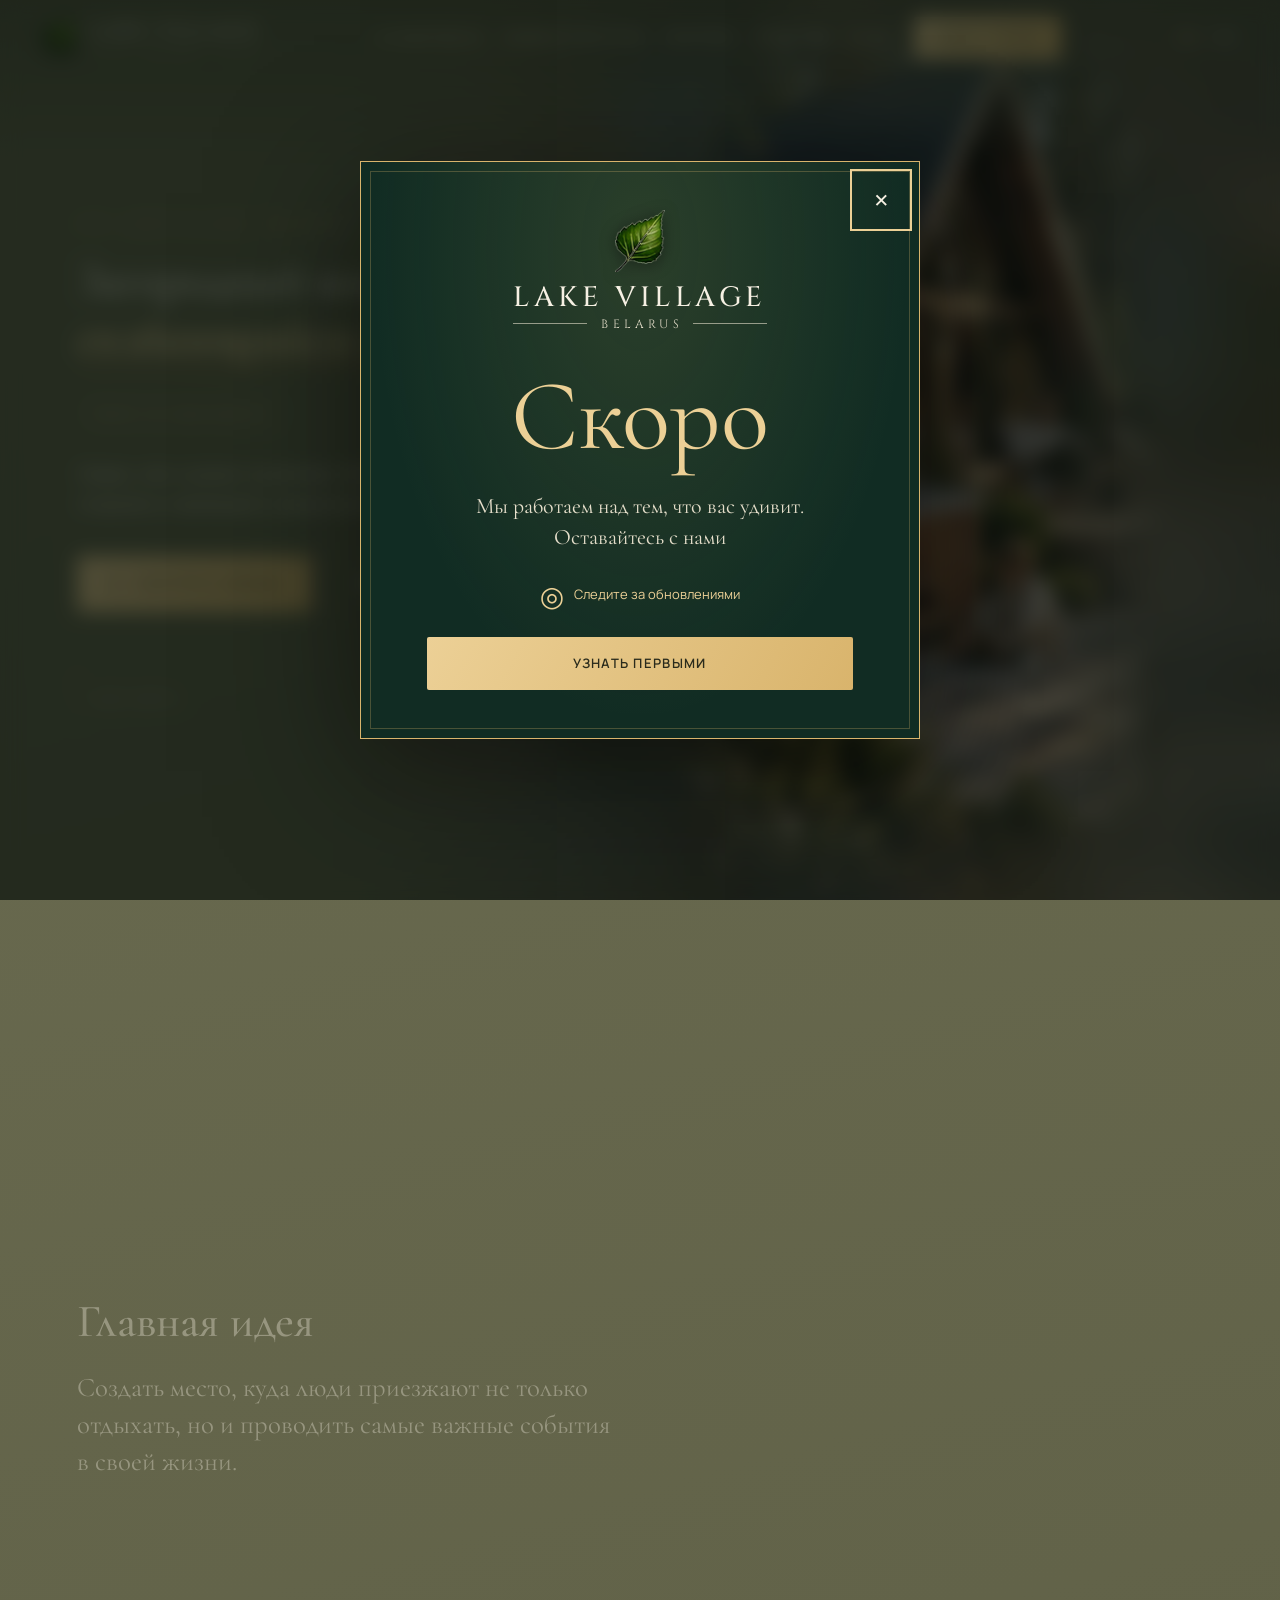
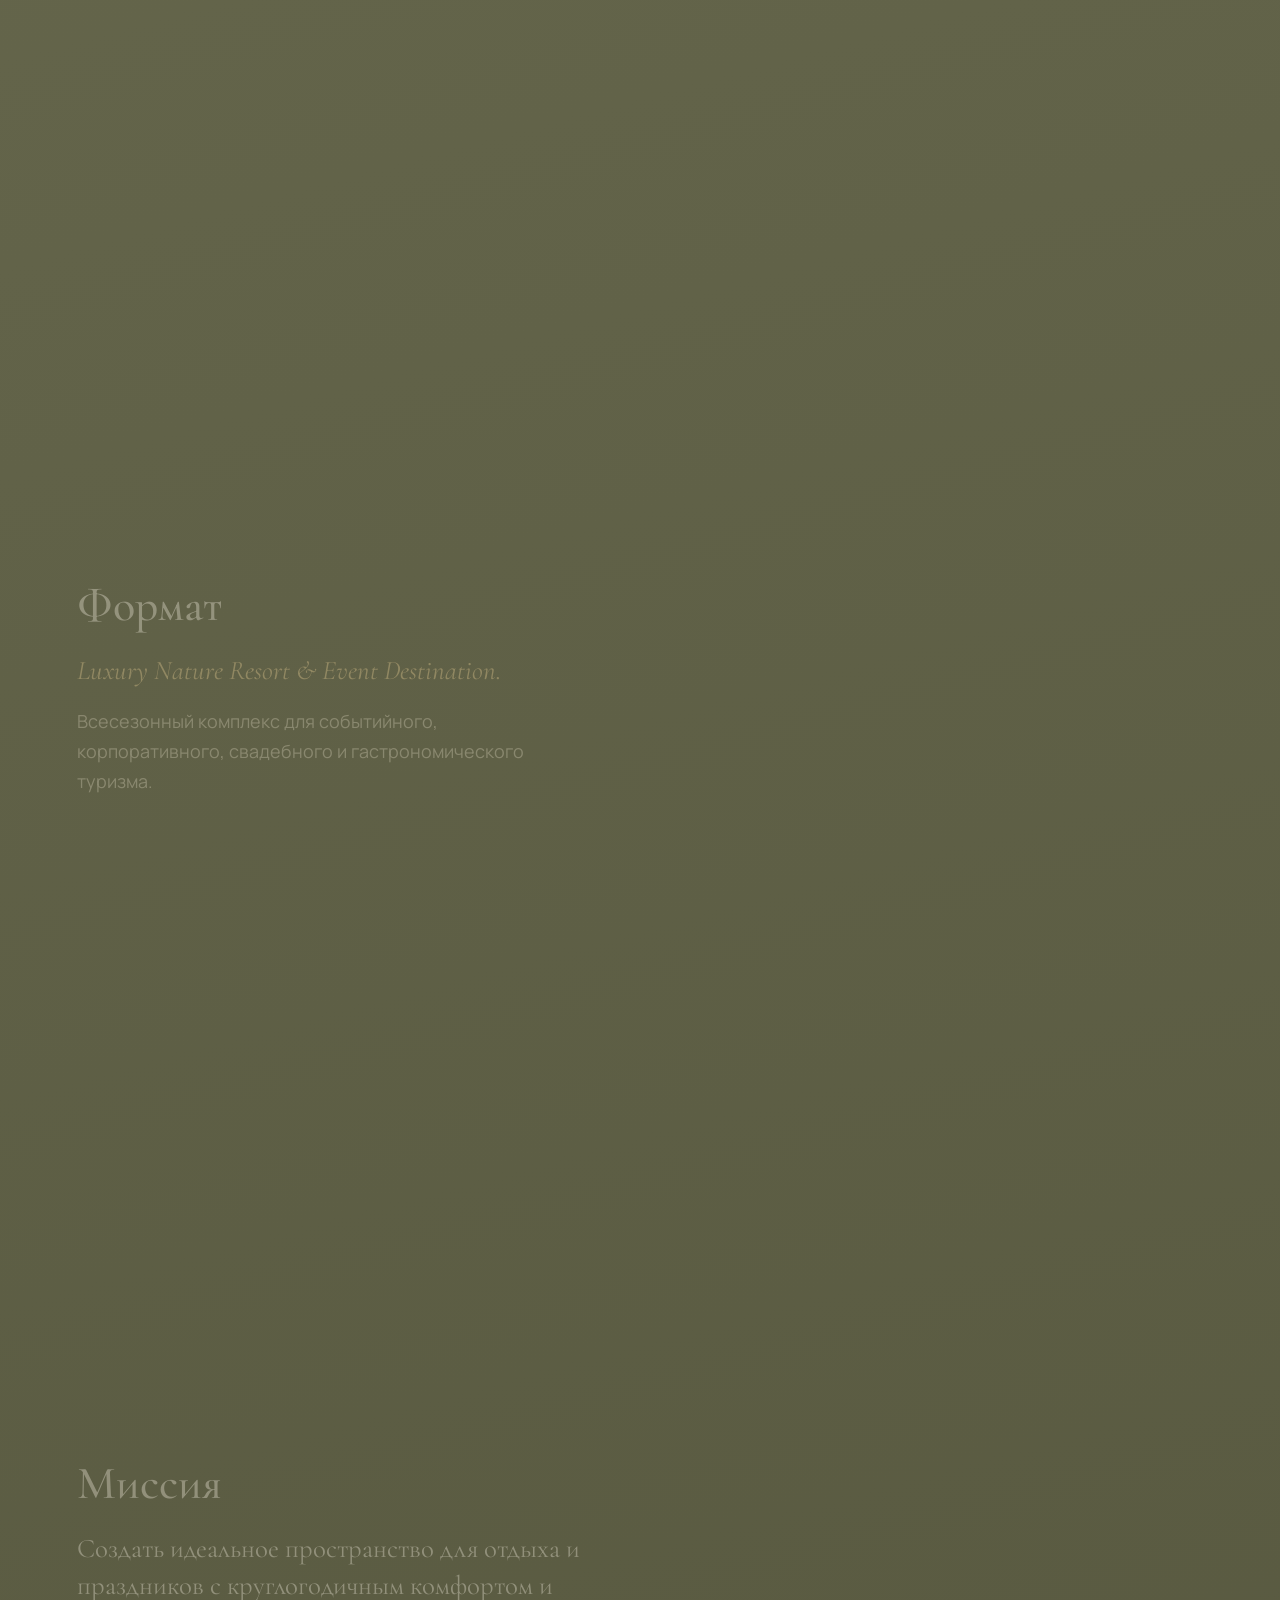
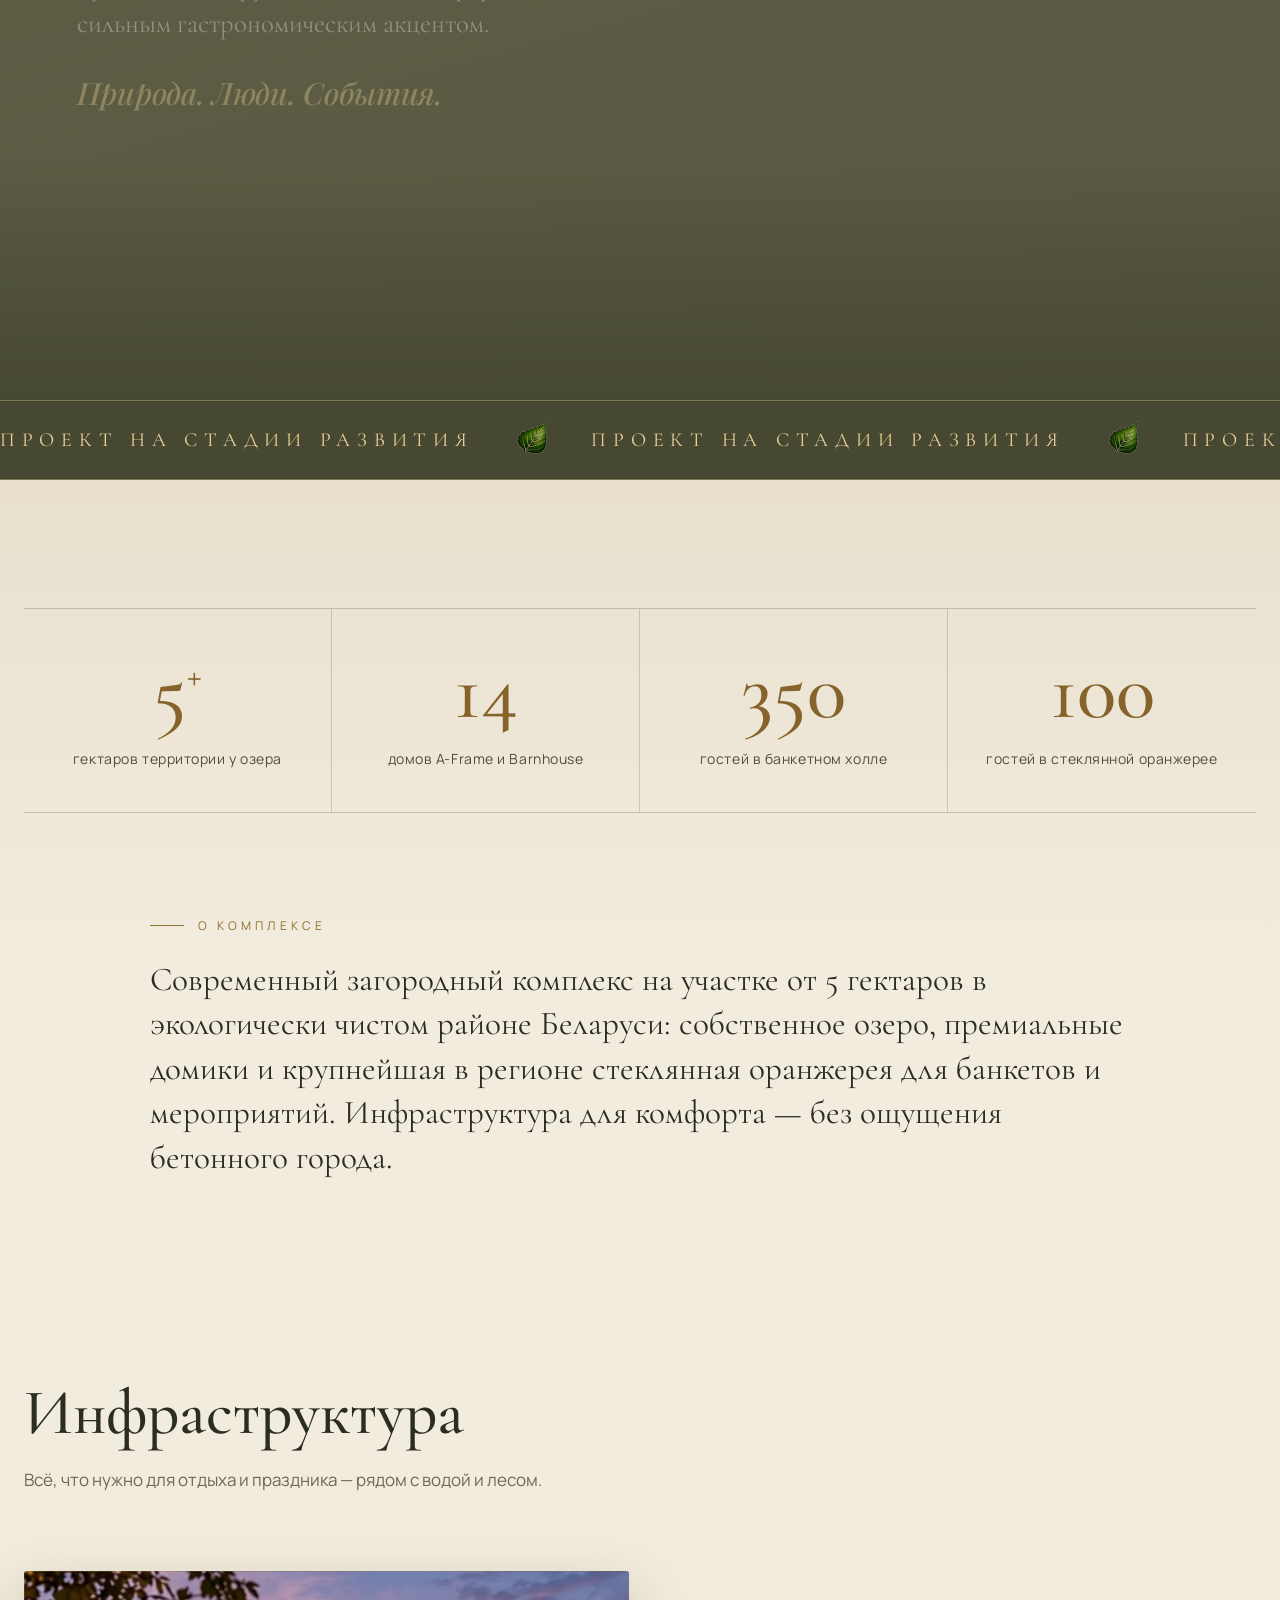
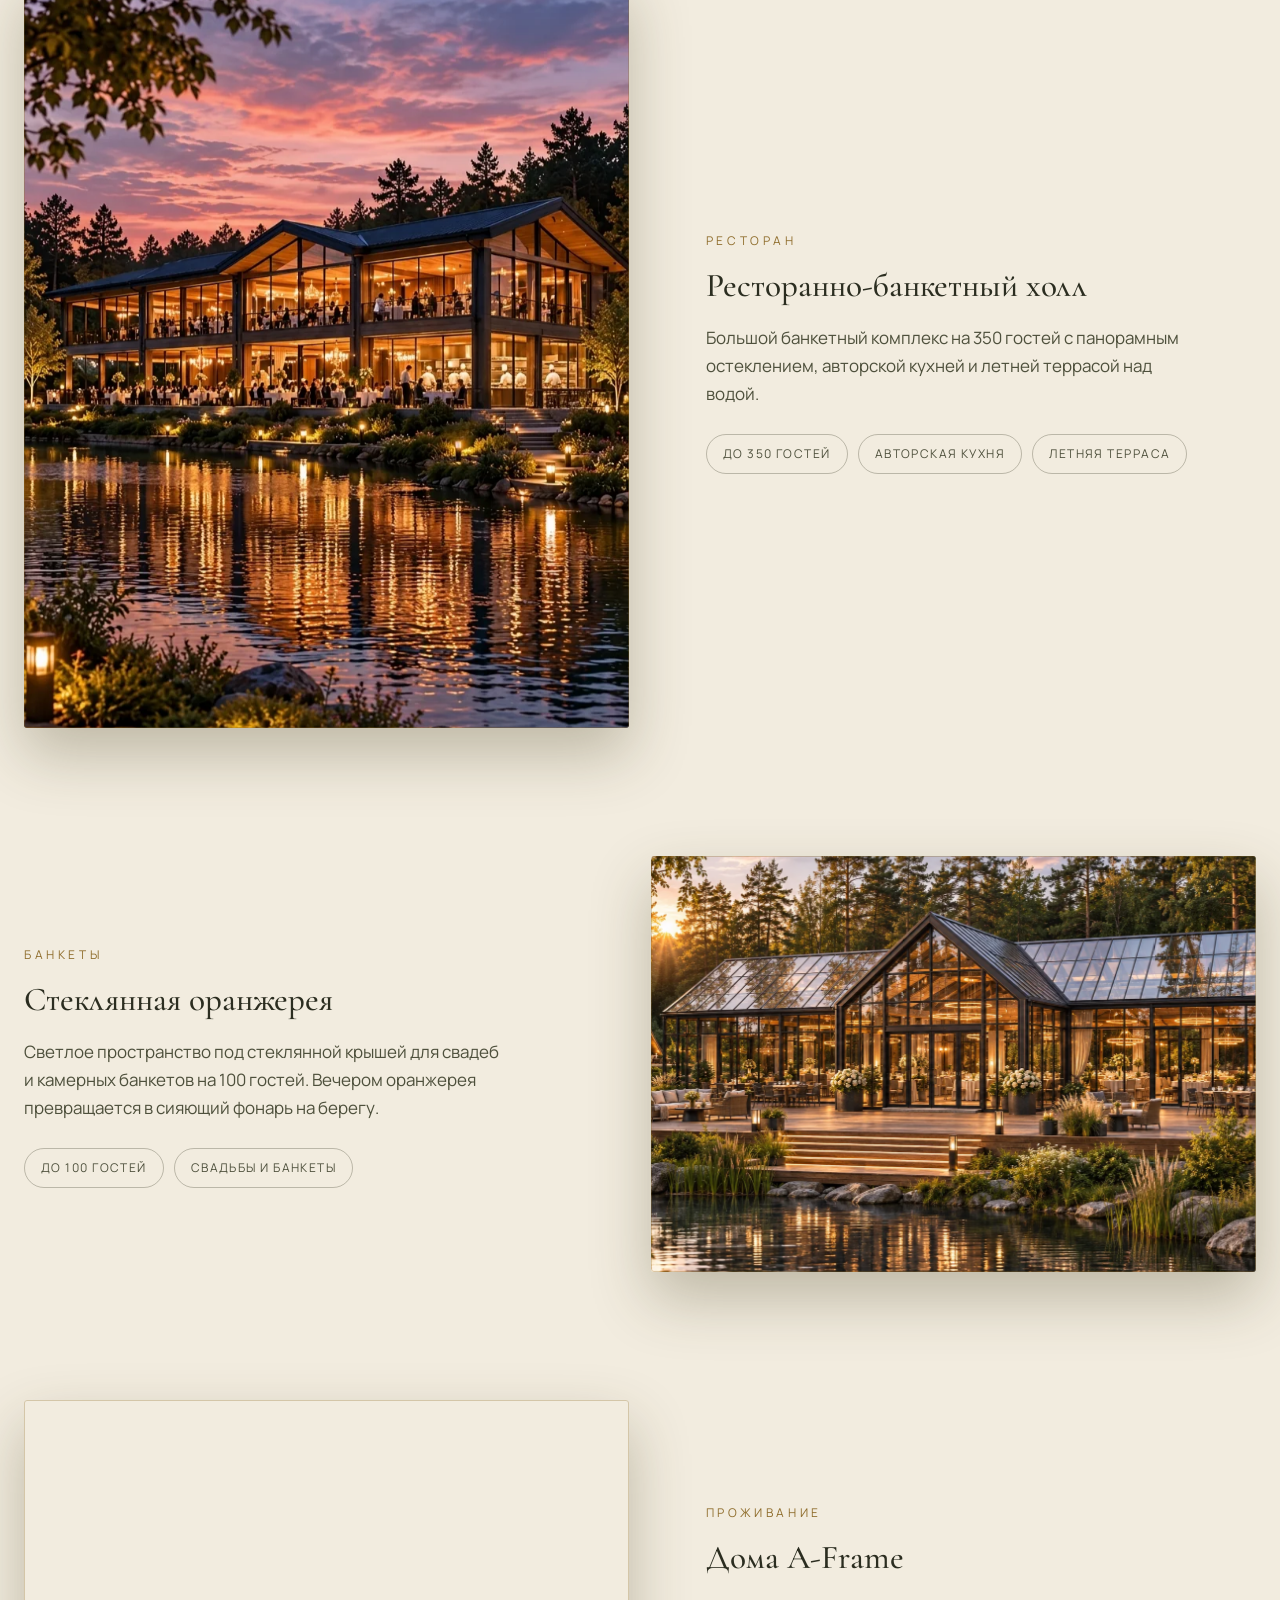
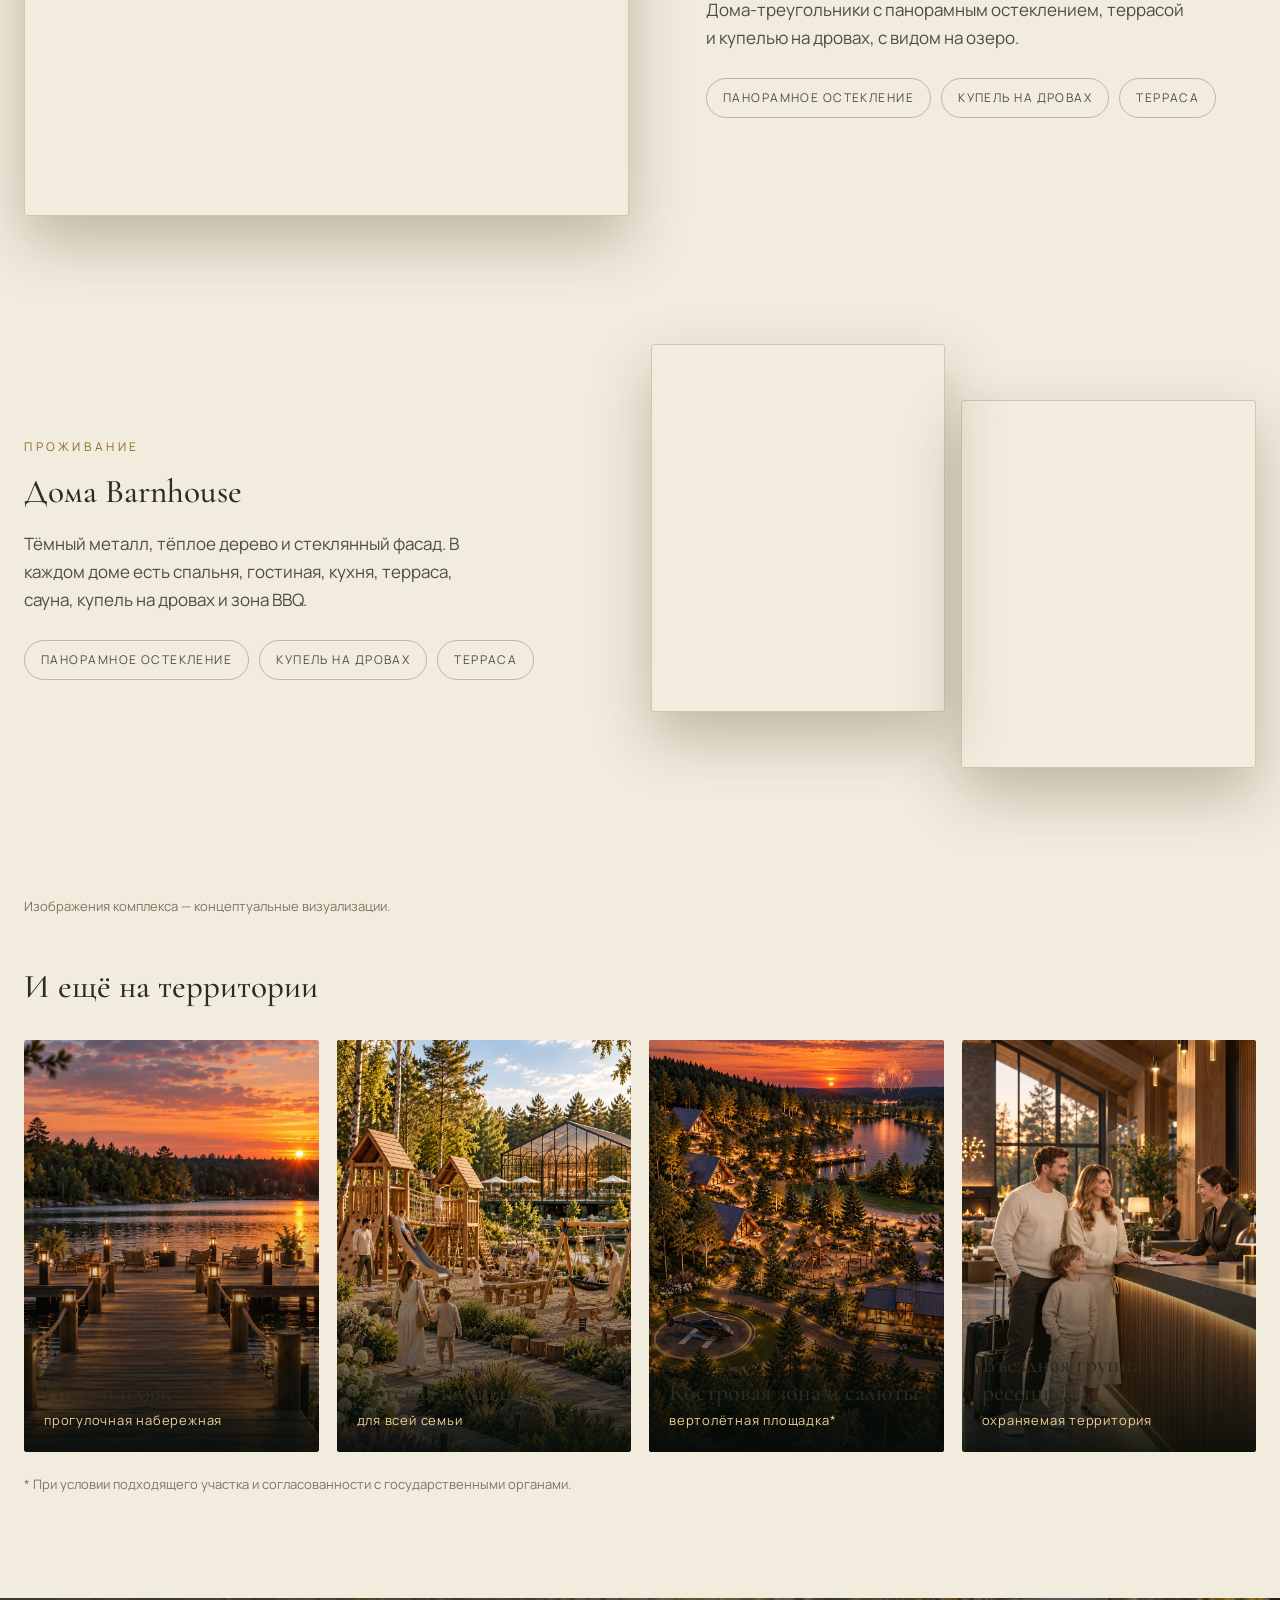
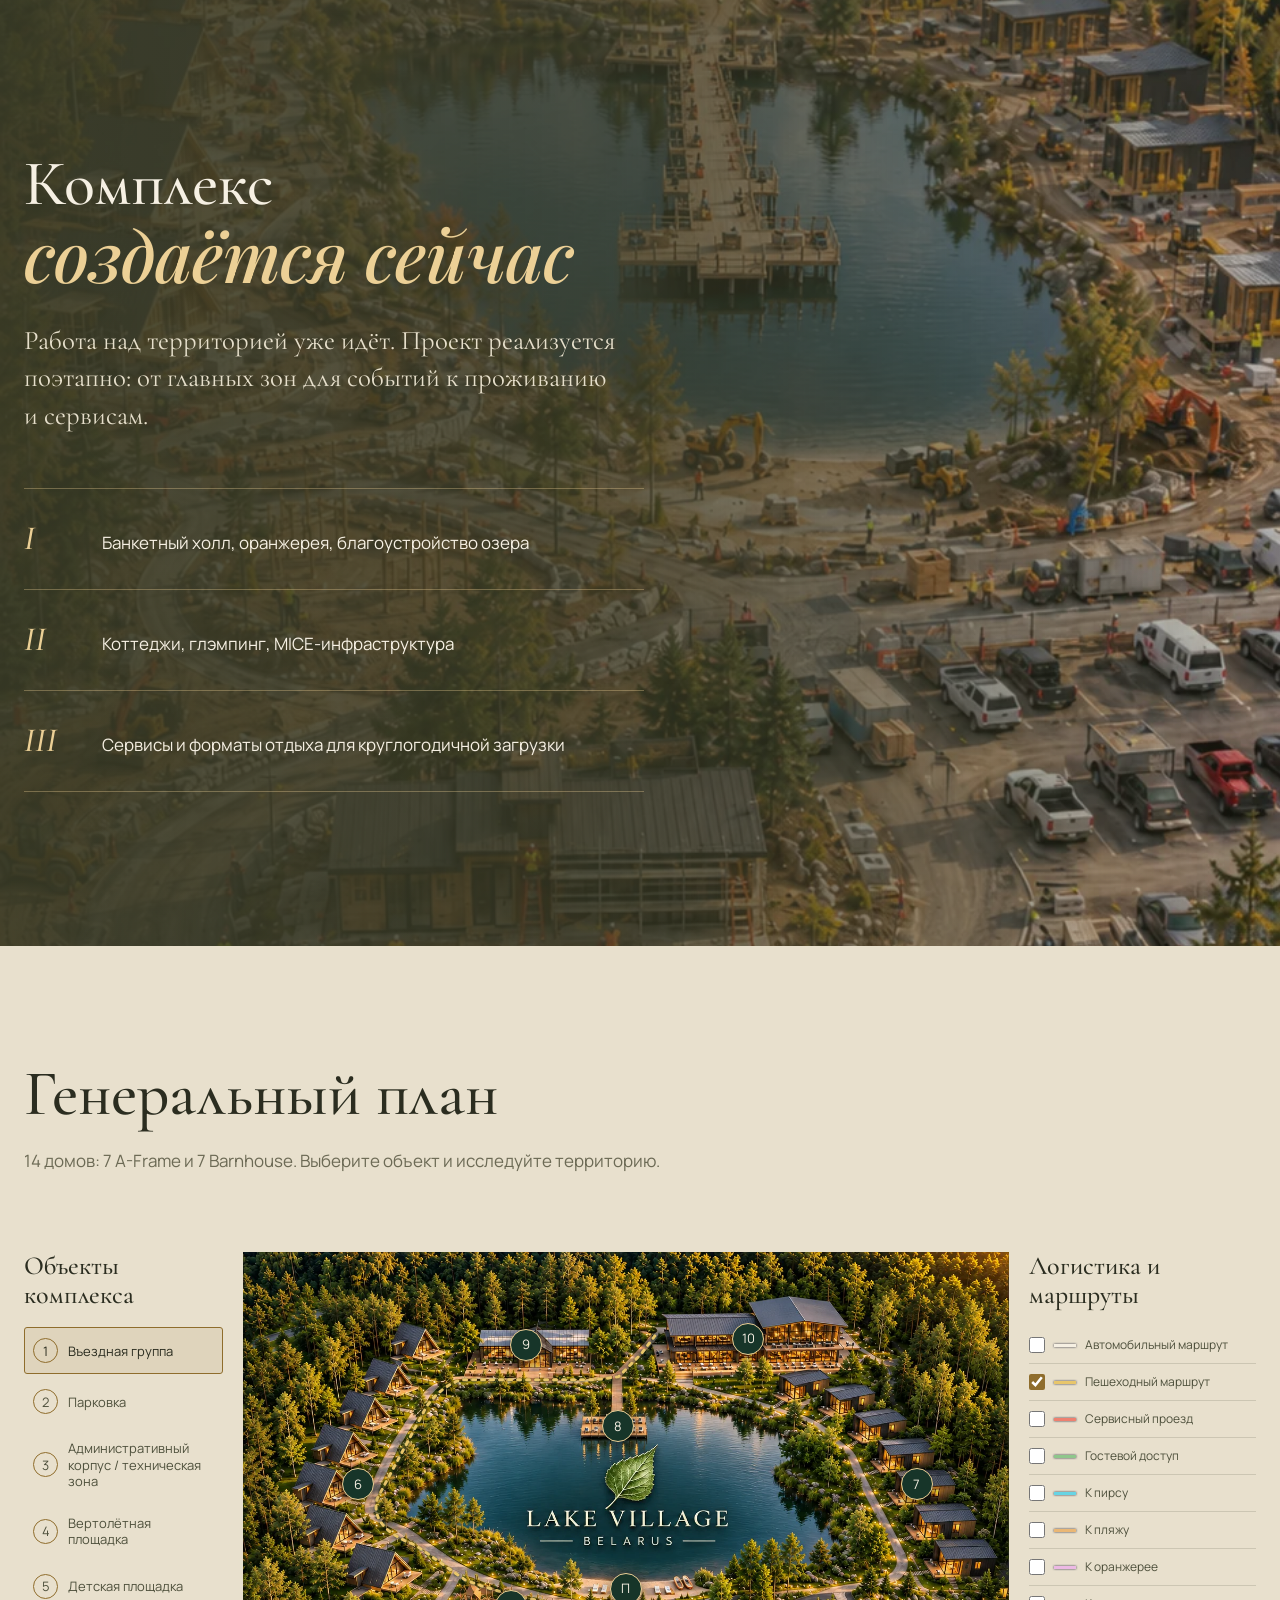
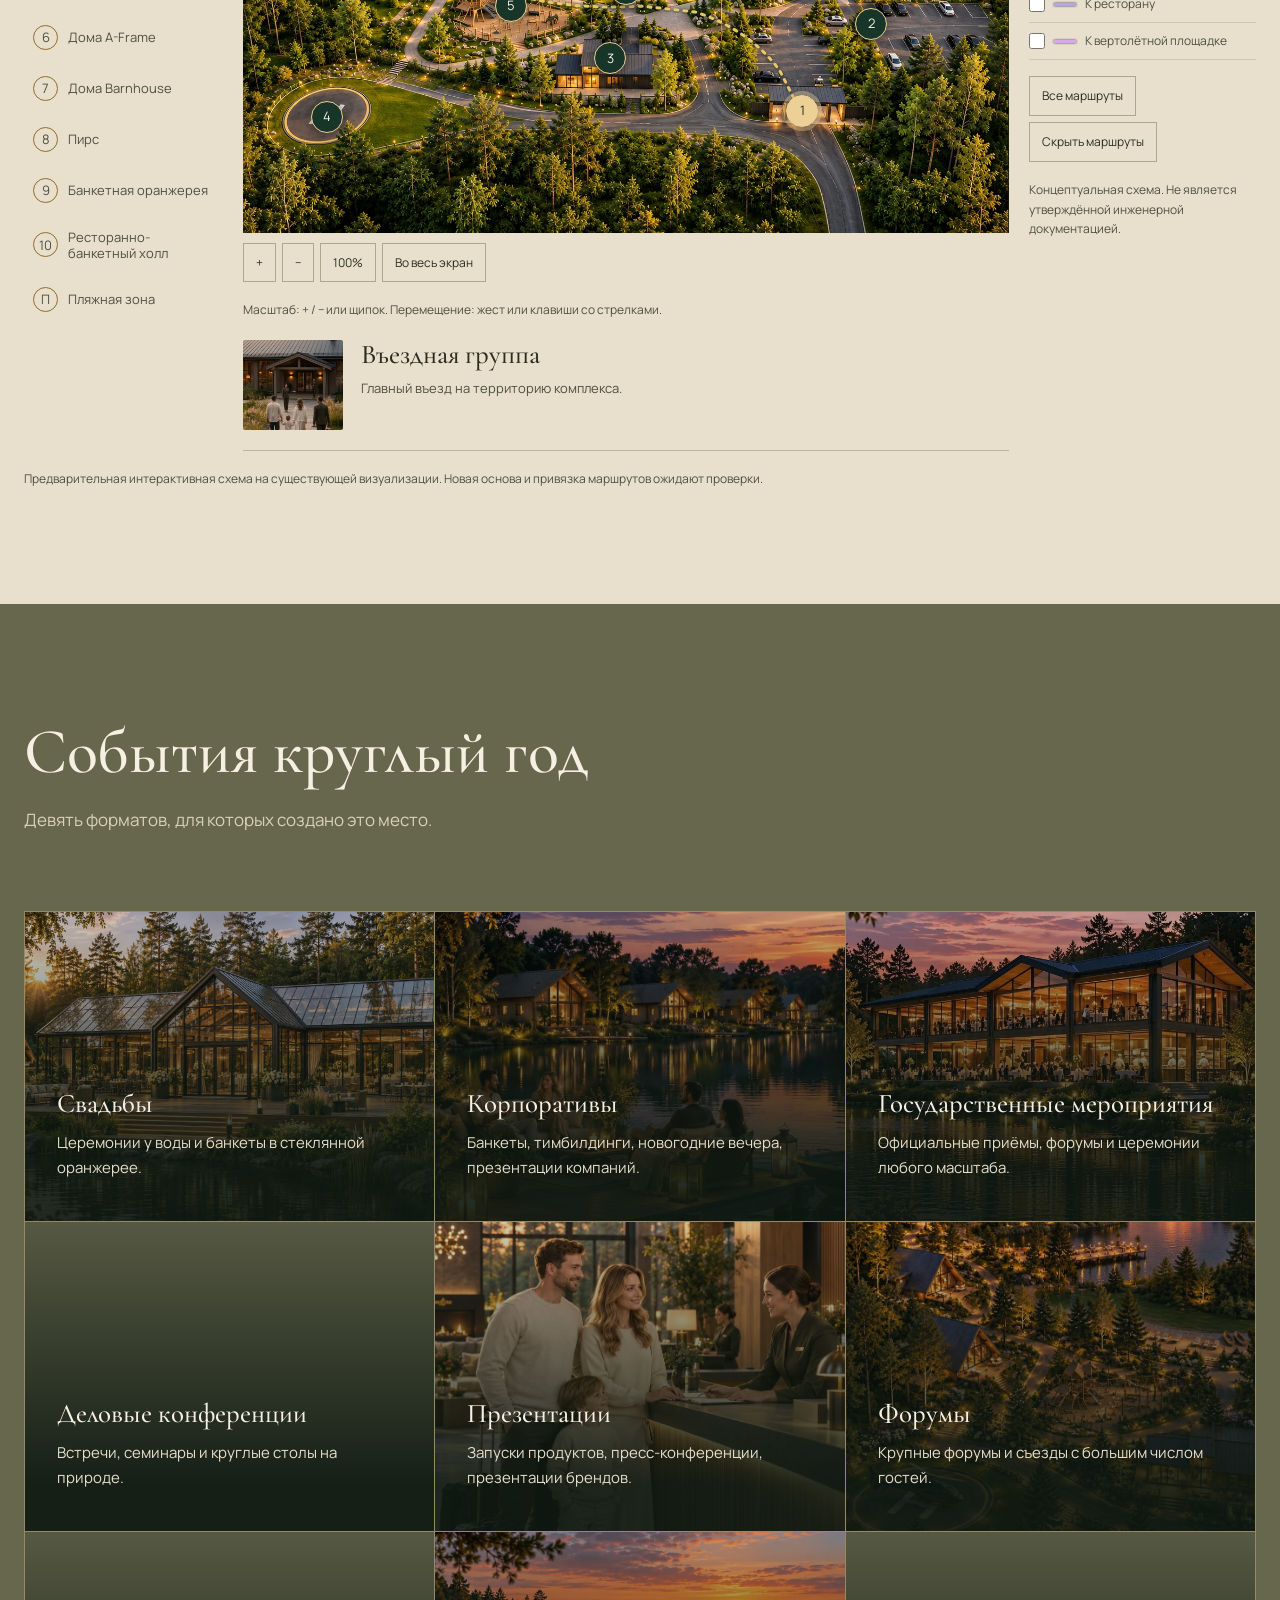
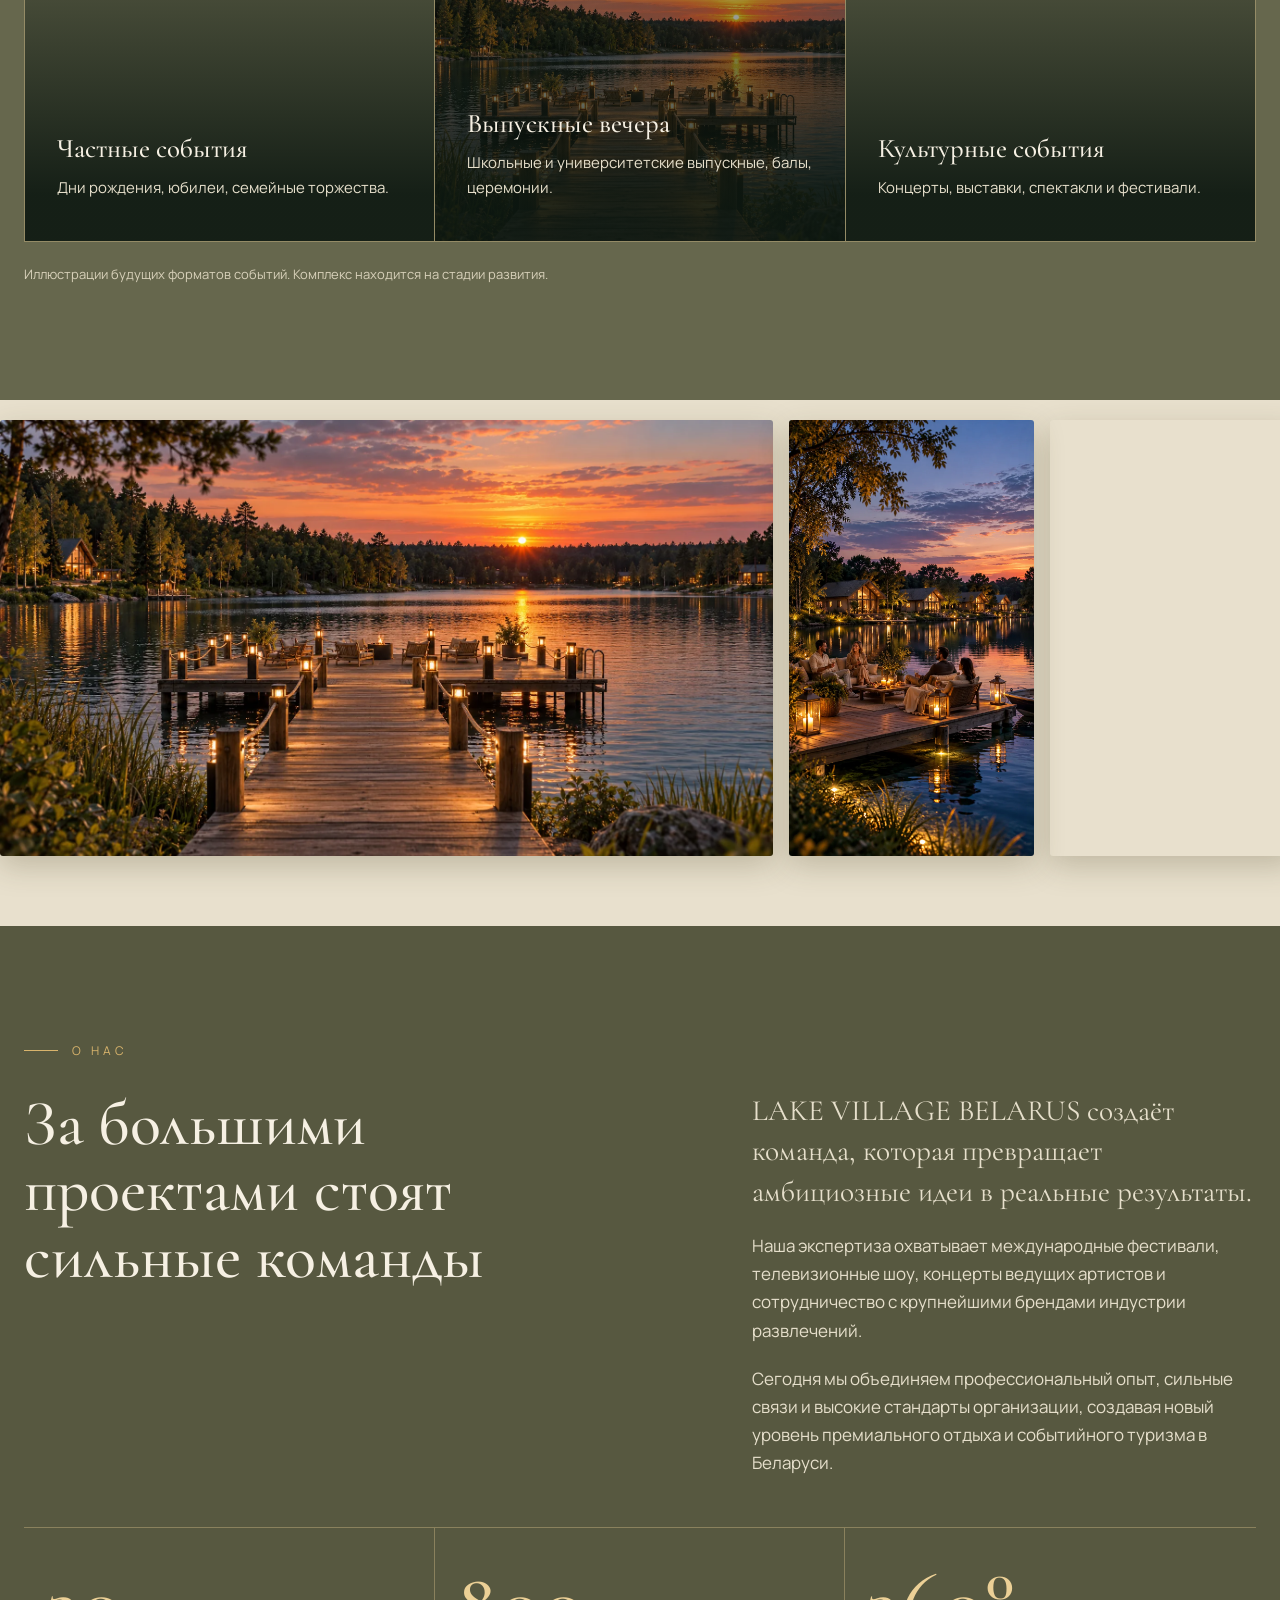
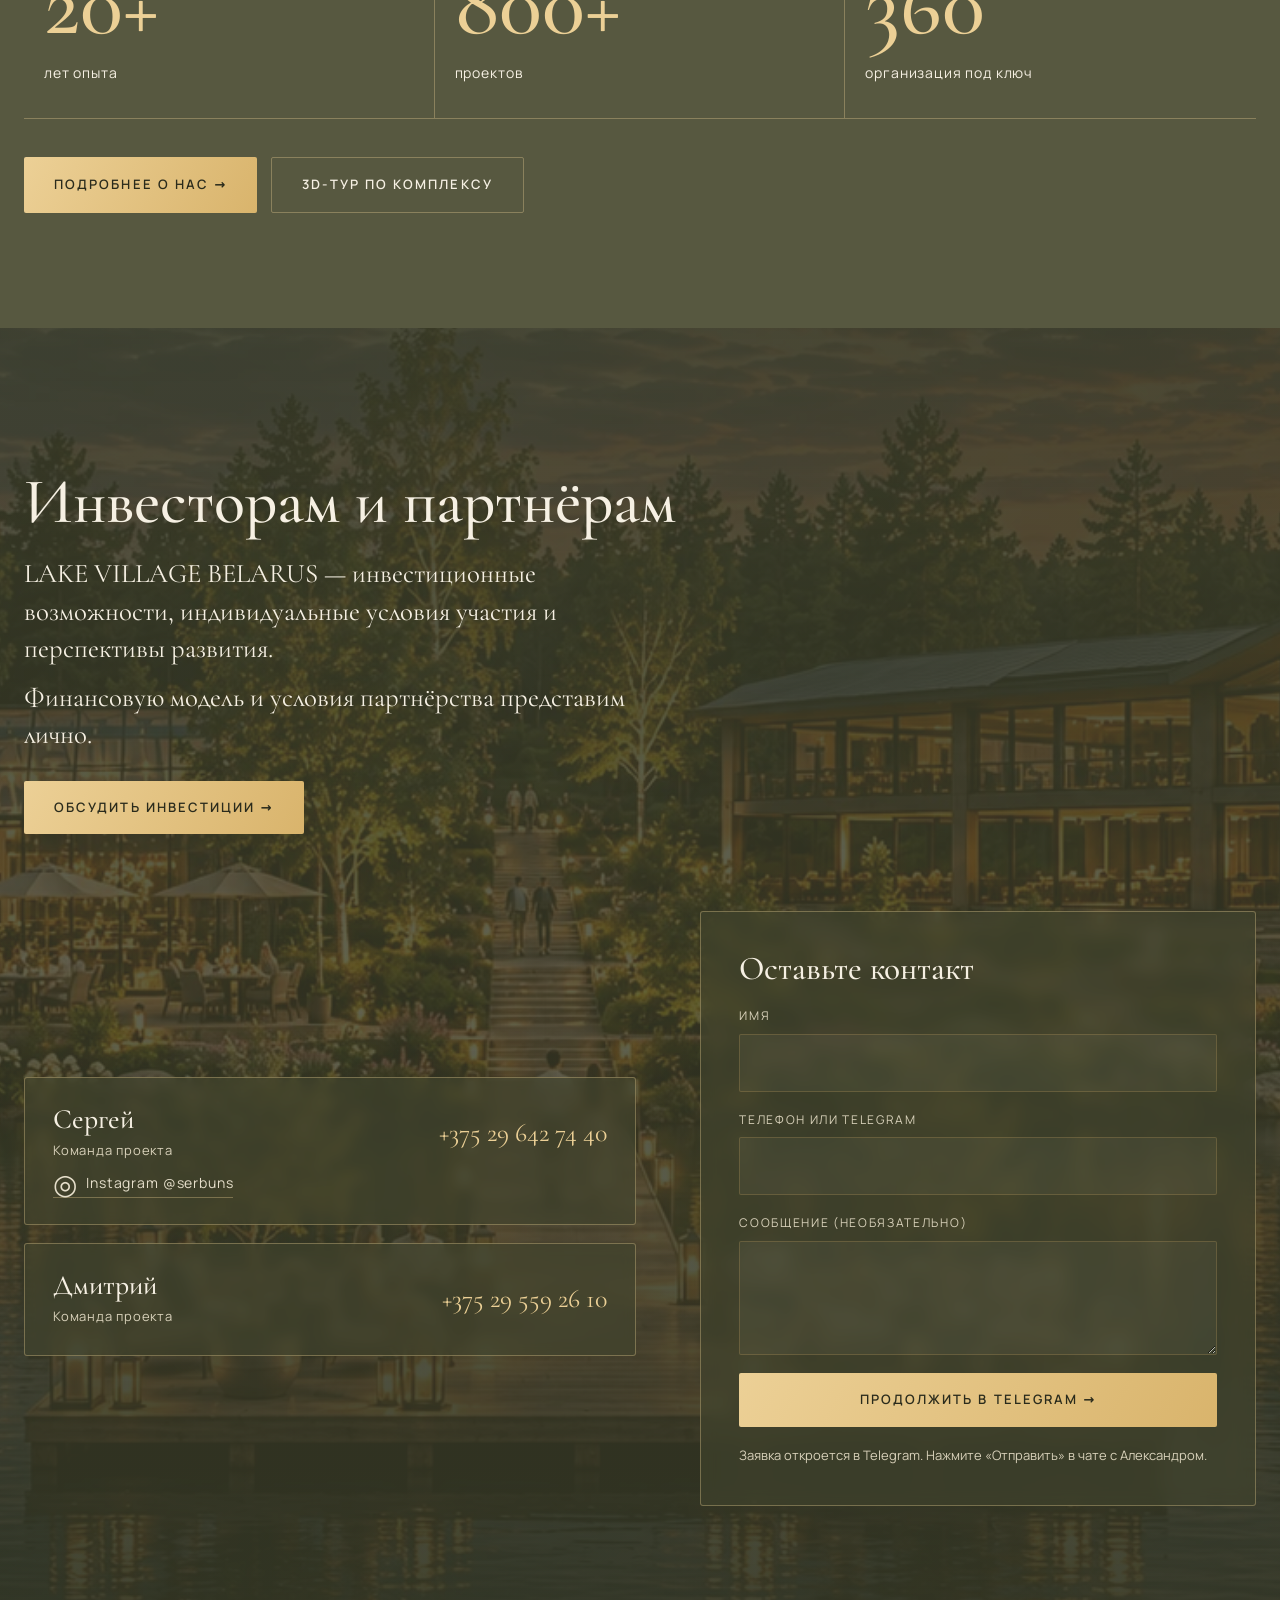
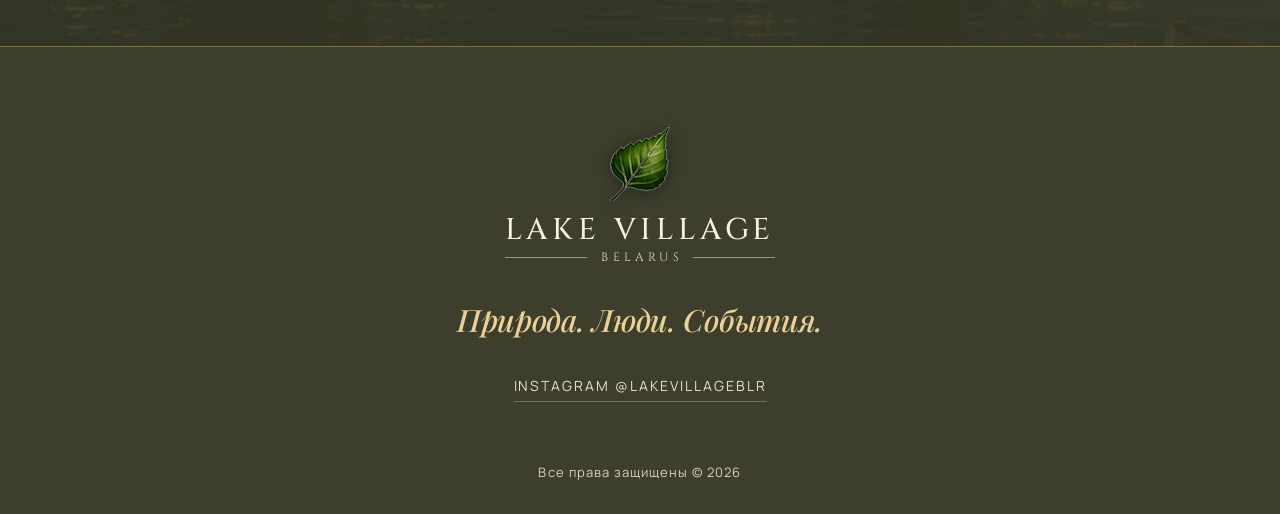
<file: index.html>
<!DOCTYPE html>
<html lang="ru">
<head>
<meta charset="utf-8">
<meta name="viewport" content="width=device-width, initial-scale=1, viewport-fit=cover">
<title>Lake Village Belarus</title>
<meta name="description" content="Lake Village Belarus — проект загородного комплекса на стадии развития: дома A-Frame и Barnhouse с купелями, ресторан, стеклянная оранжерея, пирс и пляж.">
<meta name="theme-color" content="#5d5e45">
<meta property="og:title" content="Lake Village Belarus">
<meta property="og:description" content="Загородный комплекс у озера. Природа. Люди. События.">
<meta property="og:image" content="assets/img/aerial-logo.webp">
<link rel="icon" href="assets/img/leaf.png">
<link rel="preload" href="assets/fonts/cinzel-latin-400-normal.woff2" as="font" type="font/woff2" crossorigin>
<link rel="stylesheet" href="css/fonts.css?v=4">
<link rel="stylesheet" href="css/style.css?v=4">
<link rel="stylesheet" href="css/palette.css?v=4">
<link rel="stylesheet" href="css/v2.css?v=4">
<link rel="stylesheet" href="css/revisions.css?v=5">
</head>
<body class="v2">
<div class="progress" aria-hidden="true"><i></i></div>

<!-- ============ HEADER ============ -->
<header class="hdr" id="hdr">
  <a class="logo" href="#top" aria-label="Lake Village Belarus">
    <img src="assets/img/leaf.png" alt="" class="logo__leaf" width="239" height="299">
    <span class="logo__txt"><b>LAKE VILLAGE</b><small>BELARUS</small></span>
  </a>
  <nav class="nav" id="nav">
    <a href="#about" data-i18n="nav_about">О комплексе</a>
    <a href="#infra" data-i18n="nav_infra">Инфраструктура</a>
    <a href="#plan" data-i18n="nav_plan">Генплан</a>
    <a href="#events" data-i18n="nav_events">События</a>
    <a href="about.html" data-i18n="nav_team">О нас</a>
    <a href="#investors" class="nav__cta" data-i18n="nav_inv">Инвесторам</a>
  </nav>
  <div class="hdr__r">
    <div class="lang" role="group" aria-label="Language">
      <button data-lang="ru" class="on">RU</button><span>/</span><button data-lang="en">EN</button>
    </div>
    <button class="burger" id="burger" aria-label="Menu" aria-expanded="false" aria-controls="nav"><i></i><i></i></button>
  </div>
</header>

<main id="top">

<!-- ============ HERO: sticky video + scrolling text ============ -->
<section class="split" id="hero">
  <div class="split__text">
    <article class="panel panel--first">
      <p class="eyebrow" data-i18n="h_eyebrow">Lake Village · Belarus</p>
      <h1 class="h1">
        <span class="line"><span data-i18n="h_t1">Загородный комплекс,</span></span>
        <span class="line"><span class="script" id="heroScript"><span data-i18n="h_t2">создающийся сейчас</span>
          <svg class="uline" viewBox="0 0 400 18" preserveAspectRatio="none" aria-hidden="true"><path d="M3 11 C 70 3, 130 16, 200 8 S 340 4, 397 10"/></svg></span></span>
      </h1>
      <p class="project-status" data-i18n="project_status">Проект на стадии развития</p>
      <p class="lead" data-i18n="h_lead">Озеро, лес и дома с купелями. Место, куда приезжают отдыхать и проводить самые важные события жизни.</p>
      <div class="btns">
        <button class="btn btn--gold" data-film><svg viewBox="0 0 24 24" width="16" height="16"><path d="M7 4.5v15l13-7.5z" fill="currentColor"/></svg><span data-i18n="h_film">Смотреть фильм</span></button>
        <a class="btn btn--ghost" href="#investors" data-i18n="nav_inv">Инвесторам</a>
      </div>
      <div class="scroll-hint" aria-hidden="true"><i></i><span data-i18n="h_scroll">листайте</span></div>
    </article>

    <article class="panel">
      <h2 class="h2" data-i18n="p1_t">Главная идея</h2>
      <p class="big" data-i18n="p1_p">Создать место, куда люди приезжают не только отдыхать, но и проводить самые важные события в своей жизни.</p>
    </article>
    <article class="panel">
      <h2 class="h2" data-i18n="p2_t">Формат</h2>
      <p class="big"><em>Luxury Nature Resort &amp; Event Destination.</em></p>
      <p class="muted" data-i18n="p2_p">Всесезонный комплекс для событийного, корпоративного, свадебного и гастрономического туризма.</p>
    </article>
    <article class="panel">
      <h2 class="h2" data-i18n="p3_t">Миссия</h2>
      <p class="big" data-i18n="p3_p">Создать идеальное пространство для отдыха и праздников с круглогодичным комфортом и сильным гастрономическим акцентом.</p>
      <p class="script script--sm" data-i18n="slogan">Природа. Люди. События.</p>
    </article>
  </div>

  <div class="split__media">
    <div class="v2bg" aria-hidden="true"></div>
    <div class="vframe">
      <div class="vwrap">
        <video id="heroVideo" autoplay muted loop playsinline preload="metadata" poster="assets/video/hero-poster.jpg">
          <source src="assets/video/hero.webm" type="video/webm">
          <source src="assets/video/hero.mp4" type="video/mp4">
        </video>
        <i class="corner c1"></i><i class="corner c2"></i><i class="corner c3"></i><i class="corner c4"></i>
      </div>
    </div>
    <div class="glow" aria-hidden="true"></div>
  </div>
</section>

<!-- ============ MARQUEE ============ -->
<div class="mq" aria-label="Проект в стадии разработки"><div class="mq__track" id="mqTrack"></div></div>

<!-- ============ NUMBERS ============ -->
<section class="nums light" id="about">
  <div class="wrap nums__grid">
    <div class="stat reveal"><b><span data-count="5">0</span><sup>+</sup></b><span data-i18n="n1">гектаров территории у озера</span></div>
    <div class="stat reveal" style="--d:.1s"><b data-count="14">0</b><span data-i18n="n2">домов A-Frame и Barnhouse</span></div>
    <div class="stat reveal" style="--d:.2s"><b data-count="350">0</b><span data-i18n="n3">гостей в банкетном холле</span></div>
    <div class="stat reveal" style="--d:.3s"><b data-count="100">0</b><span data-i18n="n4">гостей в стеклянной оранжерее</span></div>
  </div>
  <div class="wrap about reveal">
    <p class="eyebrow" data-i18n="a_eyebrow">О комплексе</p>
    <p class="about__p" data-i18n="a_p">Современный загородный комплекс на участке от 5 гектаров в экологически чистом районе Беларуси: собственное озеро, премиальные домики и крупнейшая в регионе стеклянная оранжерея для банкетов и мероприятий. Инфраструктура для комфорта — без ощущения бетонного города.</p>
  </div>
</section>

<!-- ============ INFRASTRUCTURE ============ -->
<section class="infra light" id="infra">
  <div class="wrap">
    <header class="shead reveal">
      <h2 class="h2 h2--xl" data-i18n="i_title">Инфраструктура</h2>
      <p class="muted" data-i18n="i_sub">Всё, что нужно для отдыха и праздника — рядом с водой и лесом.</p>
    </header>

    <article class="row">
      <div class="row__media reveal">
        <figure class="fr tall"><img data-parallax src="assets/img/v-restaurant.webp" alt="" loading="lazy" decoding="async"></figure>
      </div>
      <div class="row__txt reveal">
        <span class="tag" data-i18n="r1_tag">Ресторан</span>
        <h3 class="h3" data-i18n="r1_t">Ресторанно-банкетный холл</h3>
        <p data-i18n="r1_p">Большой банкетный комплекс на 350 гостей с панорамным остеклением, авторской кухней и летней террасой над водой.</p>
        <ul class="chips"><li data-i18n="r1_c1">до 350 гостей</li><li data-i18n="r1_c2">авторская кухня</li><li data-i18n="r1_c3">летняя терраса</li></ul>
      </div>
    </article>

    <article class="row rev">
      <div class="row__media reveal">
        <figure class="fr wide"><img data-parallax src="assets/img/orangery.webp" alt="" loading="lazy" decoding="async"></figure>
      </div>
      <div class="row__txt reveal">
        <span class="tag" data-i18n="r2_tag">Банкеты</span>
        <h3 class="h3" data-i18n="r2_t">Стеклянная оранжерея</h3>
        <p data-i18n="r2_p">Светлое пространство под стеклянной крышей для свадеб и камерных банкетов на 100 гостей. Вечером оранжерея превращается в сияющий фонарь на берегу.</p>
        <ul class="chips"><li data-i18n="r2_c1">до 100 гостей</li><li data-i18n="r2_c2">свадьбы и банкеты</li></ul>
      </div>
    </article>

    <article class="row">
      <div class="row__media reveal">
        <figure class="fr wide"><img data-parallax src="assets/img/aframe-fisher.webp" alt="" loading="lazy" decoding="async"></figure>
      </div>
      <div class="row__txt reveal">
        <span class="tag" data-i18n="r3_tag">Проживание</span>
        <h3 class="h3" data-i18n="r3_t">Дома A-Frame</h3>
        <p data-i18n="r3_p">Дома-треугольники с панорамным остеклением, террасой и купелью на дровах, с видом на озеро.</p>
        <ul class="chips"><li data-i18n="home_glass">Панорамное остекление</li><li data-i18n="home_tub">Купель на дровах</li><li data-i18n="home_terrace">Терраса</li></ul>
      </div>
    </article>

    <article class="row rev">
      <div class="row__media reveal duo">
        <figure class="fr tall"><img data-parallax src="assets/img/v-barn-tub.webp" alt="" loading="lazy" decoding="async"></figure>
        <figure class="fr tall lower"><img data-parallax src="assets/img/v-barn-aerial.webp" alt="" loading="lazy" decoding="async"></figure>
      </div>
      <div class="row__txt reveal">
        <span class="tag" data-i18n="r4_tag">Проживание</span>
        <h3 class="h3" data-i18n="r4_t">Дома Barnhouse</h3>
        <p data-i18n="r4_p">Тёмный металл, тёплое дерево и стеклянный фасад. В каждом доме есть спальня, гостиная, кухня, терраса, сауна, купель на дровах и зона BBQ.</p>
        <ul class="chips"><li data-i18n="home_glass">Панорамное остекление</li><li data-i18n="home_tub">Купель на дровах</li><li data-i18n="home_terrace">Терраса</li></ul>
      </div>
    </article>

    <p class="note concept-note" data-i18n="concept_note">Изображения комплекса — концептуальные визуализации.</p>
    <div class="more">
      <h3 class="h3 reveal" data-i18n="m_title">И ещё на территории</h3>
      <div class="more__grid">
        <figure class="card reveal"><img src="assets/img/pier-sunset.webp" alt="" loading="lazy"><figcaption><b data-i18n="m1">Пирс и пляж</b><span data-i18n="m1s">прогулочная набережная</span></figcaption></figure>
        <figure class="card reveal" style="--d:.08s"><img src="assets/img/v-playground.webp" alt="" loading="lazy"><figcaption><b data-i18n="m2">Детская площадка</b><span data-i18n="m2s">для всей семьи</span></figcaption></figure>
        <figure class="card reveal" style="--d:.16s"><img src="assets/img/v-aerial-heli.webp" alt="" loading="lazy"><figcaption><b data-i18n="m3">Костровая зона и салюты</b><span data-i18n="m3s">вертолётная площадка*</span></figcaption></figure>
        <figure class="card reveal" style="--d:.24s"><img src="assets/img/v-reception.webp" alt="" loading="lazy"><figcaption><b data-i18n="m4">Въездная группа и ресепшен</b><span data-i18n="m4s">охраняемая территория</span></figcaption></figure>
      </div>
      <p class="note reveal" data-i18n="m_note">* При условии подходящего участка и согласованности с государственными органами.</p>
    </div>
  </div>
</section>

<!-- ============ NOW BEING CREATED ============ -->
<section class="now" id="now">
  <div class="now__bg"><img data-parallax src="assets/img/v-construction.webp" alt="" loading="lazy"></div>
  <div class="wrap now__in">
    <h2 class="h2 h2--xl reveal"><span data-i18n="now_t1">Комплекс</span> <span class="script" data-i18n="now_t2">создаётся сейчас</span></h2>
    <p class="big reveal" data-i18n="now_p">Работа над территорией уже идёт. Проект реализуется поэтапно: от главных зон для событий к проживанию и сервисам.</p>
    <ol class="steps">
      <li class="reveal"><b>I</b><span data-i18n="s1">Банкетный холл, оранжерея, благоустройство озера</span></li>
      <li class="reveal" style="--d:.1s"><b>II</b><span data-i18n="s2">Коттеджи, глэмпинг, MICE-инфраструктура</span></li>
      <li class="reveal" style="--d:.2s"><b>III</b><span data-i18n="s3">Сервисы и форматы отдыха для круглогодичной загрузки</span></li>
    </ol>
  </div>
</section>

<!-- ============ MASTER PLAN ============ -->
<section class="plan light" id="plan">
  <div class="wrap">
    <header class="shead reveal">
      <h2 class="h2 h2--xl" data-i18n="pl_title">Генеральный план</h2>
      <p class="muted" data-i18n="pl_sub">Закрытая охраняемая территория. Нажмите на карту, чтобы рассмотреть её подробнее.</p>
    </header>
    <div id="masterplan"></div>
  </div>
</section>

<!-- ============ EVENTS ============ -->
<section class="events" id="events">
  <div class="wrap">
    <header class="shead reveal">
      <h2 class="h2 h2--xl" data-i18n="e_title">События круглый год</h2>
      <p class="muted" data-i18n="e_sub">Девять форматов, для которых создано это место.</p>
    </header>
    <div class="egrid" id="egrid"></div><p class="note" data-i18n="events_note">Иллюстрации будущих форматов событий. Комплекс находится на стадии развития.</p>
  </div>
</section>

<!-- ============ GALLERY MARQUEE ============ -->
<section class="gal light" aria-label="Gallery">
  <div class="gal__track" id="galTrack"></div>
</section>

<!-- ============ ABOUT / TEAM + 3D ============ -->
<section class="team" id="team"><div class="wrap team-editorial"><p class="eyebrow" data-i18n="t_eyebrow">О нас</p><h2 class="h2 h2--xl reveal" data-i18n="t_title">За большими проектами стоят сильные команды</h2><div class="team-copy reveal"><p class="big" data-i18n="t_p">LAKE VILLAGE BELARUS создаёт команда, которая превращает амбициозные идеи в реальные результаты.</p><p data-i18n="t_v">Наша экспертиза охватывает международные фестивали, телевизионные шоу, концерты ведущих артистов и сотрудничество с крупнейшими брендами индустрии развлечений.</p><p data-i18n="t_final">Сегодня мы объединяем профессиональный опыт, сильные связи и высокие стандарты организации, создавая новый уровень премиального отдыха и событийного туризма в Беларуси.</p></div><div class="team-stats reveal"><div><b>20+</b><span data-i18n="years_exp">лет опыта</span></div><div><b>800+</b><span data-i18n="projects_count">проектов</span></div><div><b>360°</b><span data-i18n="turnkey">организация под ключ</span></div></div><div class="btns reveal"><a class="btn btn--gold" href="about.html" data-i18n="team_more">Подробнее о нас →</a><button class="btn btn--ghost" data-coming data-i18n="tour_t">3D-тур по комплексу</button></div></div></section>

<!-- ============ INVESTORS ============ -->
<section class="inv" id="investors">
  <div class="inv__bg"><img data-parallax src="assets/img/pier-evening.webp" alt="" loading="lazy"></div>
  <div class="wrap inv__in">
    <header class="shead reveal">
      <h2 class="h2 h2--xl" data-i18n="iv_title">Инвесторам</h2>
      <p class="big" data-i18n="iv_sub">Расскажем о проекте лично: условия, этапы и модель работы обсуждаем на встрече. Позвоните или оставьте контакт, и мы свяжемся.</p>
    <p class="big" data-i18n="iv_model">Финансовую модель и условия партнёрства представим лично.</p><a href="#invForm" class="btn btn--gold investment-cta" data-i18n="iv_cta">Обсудить инвестиции →</a>
    </header>
    <div class="inv__grid">
      <div class="people">
        <article class="person reveal">
          <div class="person__n"><b data-i18n="pr_alex">Александр Сербун</b><span data-i18n="pr_a">Автор и руководитель проекта</span></div>
          <a class="person__tel" href="tel:+375295773223">+375 29 577 32 23</a>
          <a class="person__ig" href="https://instagram.com/serbunby" target="_blank" rel="noopener"><span class="instagram-icon" aria-hidden="true">◎</span> Instagram @serbunby</a>
        </article>
        <article class="person reveal" style="--d:.1s">
          <div class="person__n"><b data-i18n="pr_s">Сергей</b><span data-i18n="pr_c">Контакты проекта</span></div>
          <a class="person__tel" href="tel:+375296427440">+375 29 642 74 40</a><a class="person__ig" href="https://www.instagram.com/serbuns/" target="_blank" rel="noopener"><span class="instagram-icon" aria-hidden="true">◎</span> Instagram @serbuns</a>
        </article>
        <article class="person reveal" style="--d:.2s">
          <div class="person__n"><b data-i18n="pr_d">Дмитрий</b><span data-i18n="pr_c2">Контакты проекта</span></div>
          <a class="person__tel" href="tel:+375295592610">+375 29 559 26 10</a>
        </article>
      </div>
      <form class="form reveal" id="invForm">
        <h3 class="h3" data-i18n="f_title">Оставьте контакт</h3>
        <label><span data-i18n="f_name">Имя</span><input name="name" type="text" autocomplete="name" maxlength="120" required></label>
        <label><span data-i18n="f_contact">Телефон или Telegram</span><input name="contact" type="text" autocomplete="tel" maxlength="160" required></label>
        <label><span data-i18n="f_msg">Сообщение (необязательно)</span><textarea name="msg" rows="3" maxlength="2000"></textarea></label>
        <button class="btn btn--gold" type="submit"><span data-i18n="f_send">Отправить</span></button>
        <p class="note" data-i18n="f_notice">Заявка откроется в Telegram. Нажмите «Отправить» в чате с Александром.</p><p class="form__ok" id="formOk" role="status" aria-live="polite" hidden data-i18n="f_ok">Спасибо! Мы свяжемся с вами.</p>
      <div class="form-fallback" id="formFallback" hidden><a id="telegramDraft" target="_blank" rel="noopener" data-i18n="f_reopen">Открыть Telegram ещё раз →</a><button type="button" id="copyRequest" data-i18n="f_copy">Скопировать заявку</button><a href="tel:+375295773223">+375 29 577 32 23</a></div></form>
    </div>
  </div>
</section>

</main>

<!-- ============ FOOTER ============ -->
<footer class="ftr">
  <div class="wrap ftr__in">
    <div class="logo logo--lg">
      <img src="assets/img/leaf.png" alt="" class="logo__leaf" width="239" height="299">
      <span class="logo__txt"><b>LAKE VILLAGE</b><small>BELARUS</small></span>
    </div>
    <p class="script script--sm" data-i18n="slogan">Природа. Люди. События.</p>
    <a class="ig" href="https://www.instagram.com/lakevillageblr/" target="_blank" rel="noopener">Instagram @lakevillageblr</a>
  </div>
  <p class="copy"><span data-i18n="rights">Все права защищены</span> © <span id="year">2026</span></p>
</footer>

<!-- ============ MODALS ============ -->
<div class="modal" id="filmModal" role="dialog" aria-modal="true" aria-label="Lake Village — film" hidden>
  <button class="modal__x" data-close aria-label="Close">×</button>
  <video id="filmVideo" controls playsinline preload="none" poster="assets/video/film-poster.jpg"></video>
</div>
<script src="js/copy.js?v=5"></script><script src="js/main.js?v=5"></script><script src="js/interface.js?v=5"></script><script src="js/masterplan.js?v=5"></script>
</body>
</html>
</file>
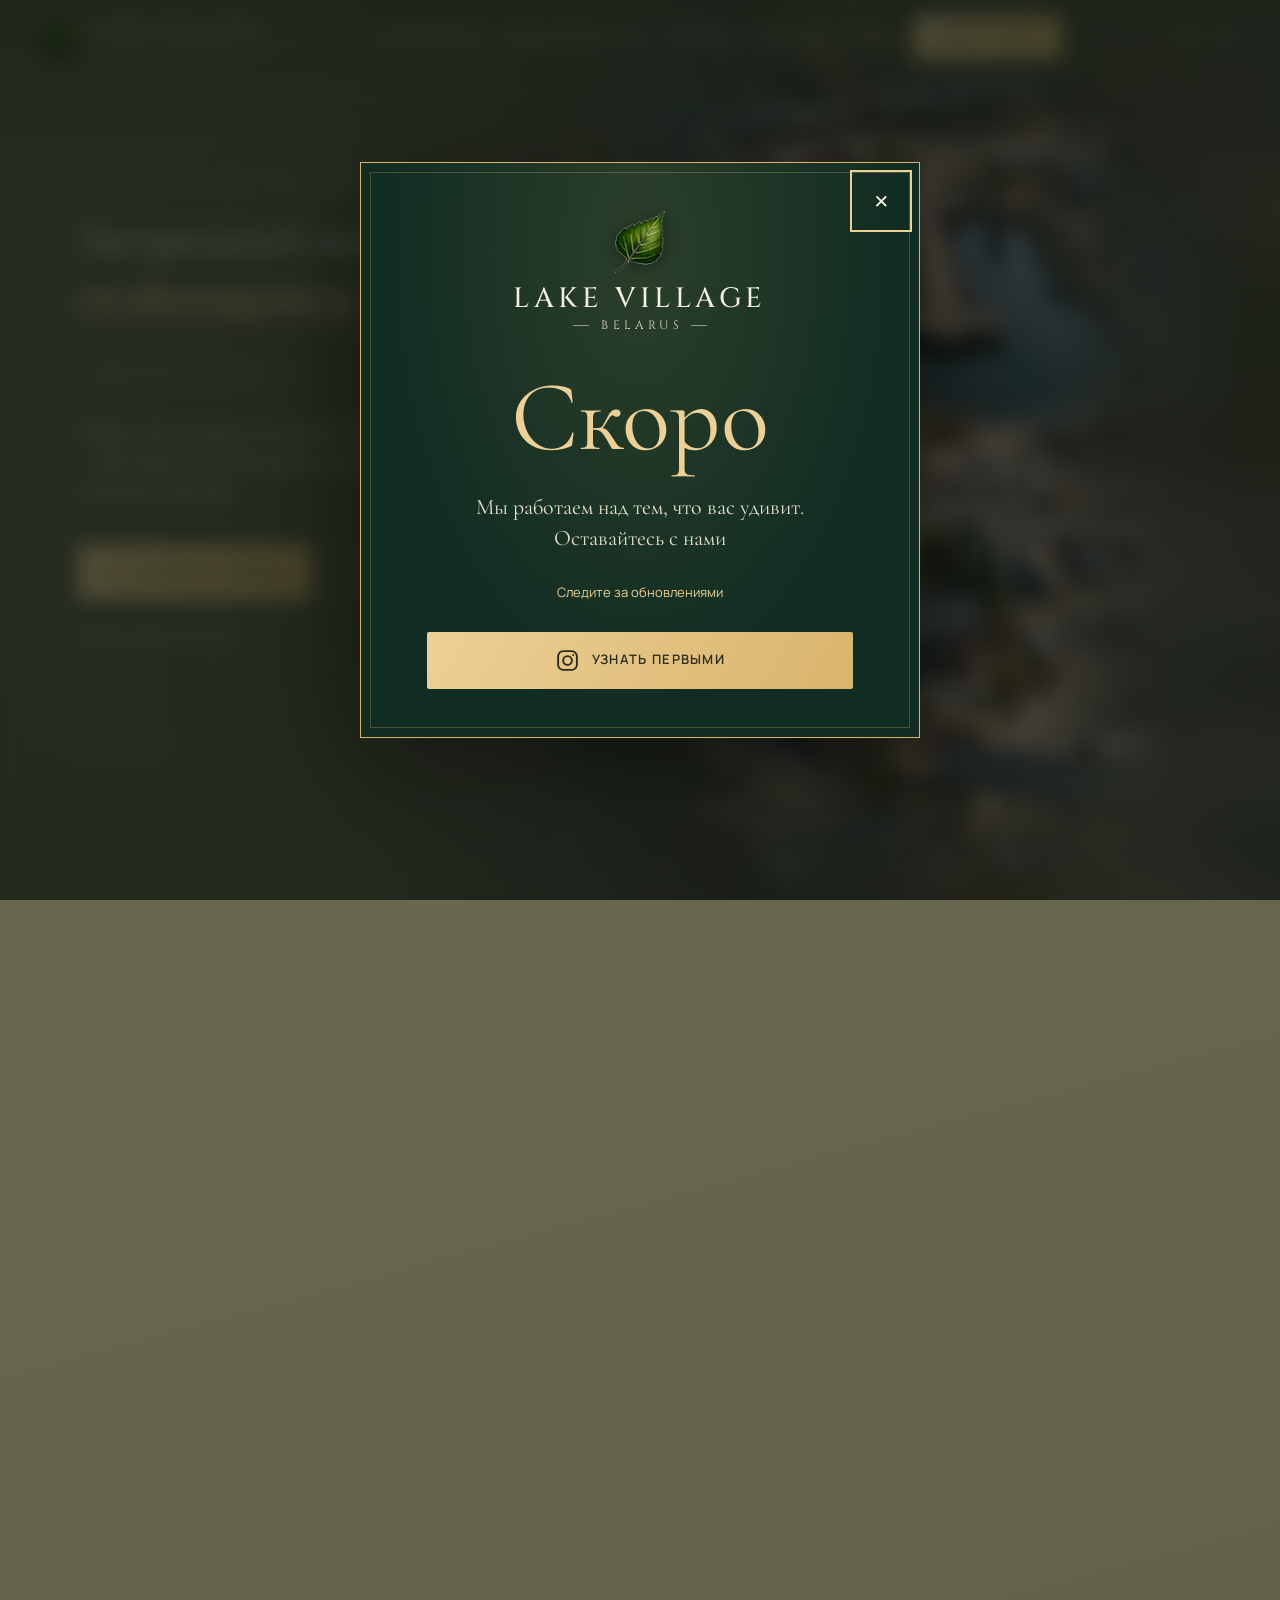
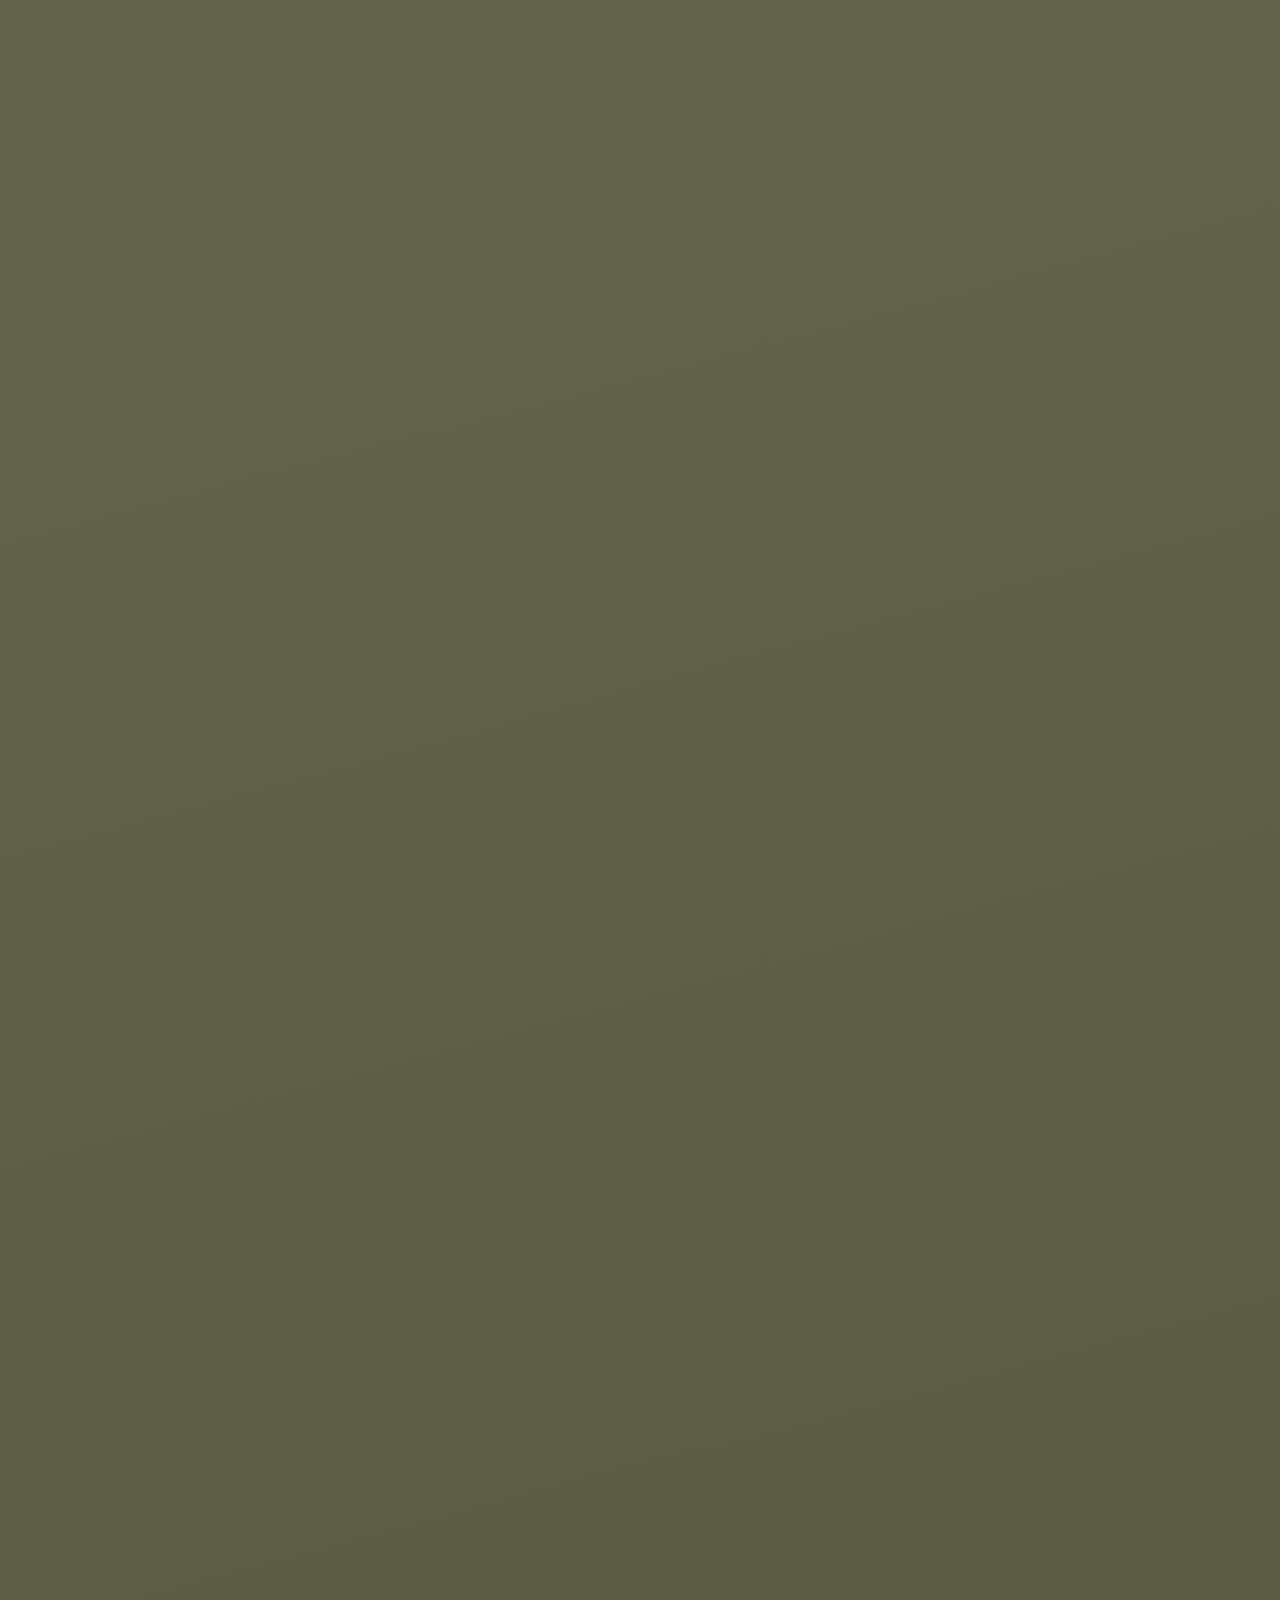
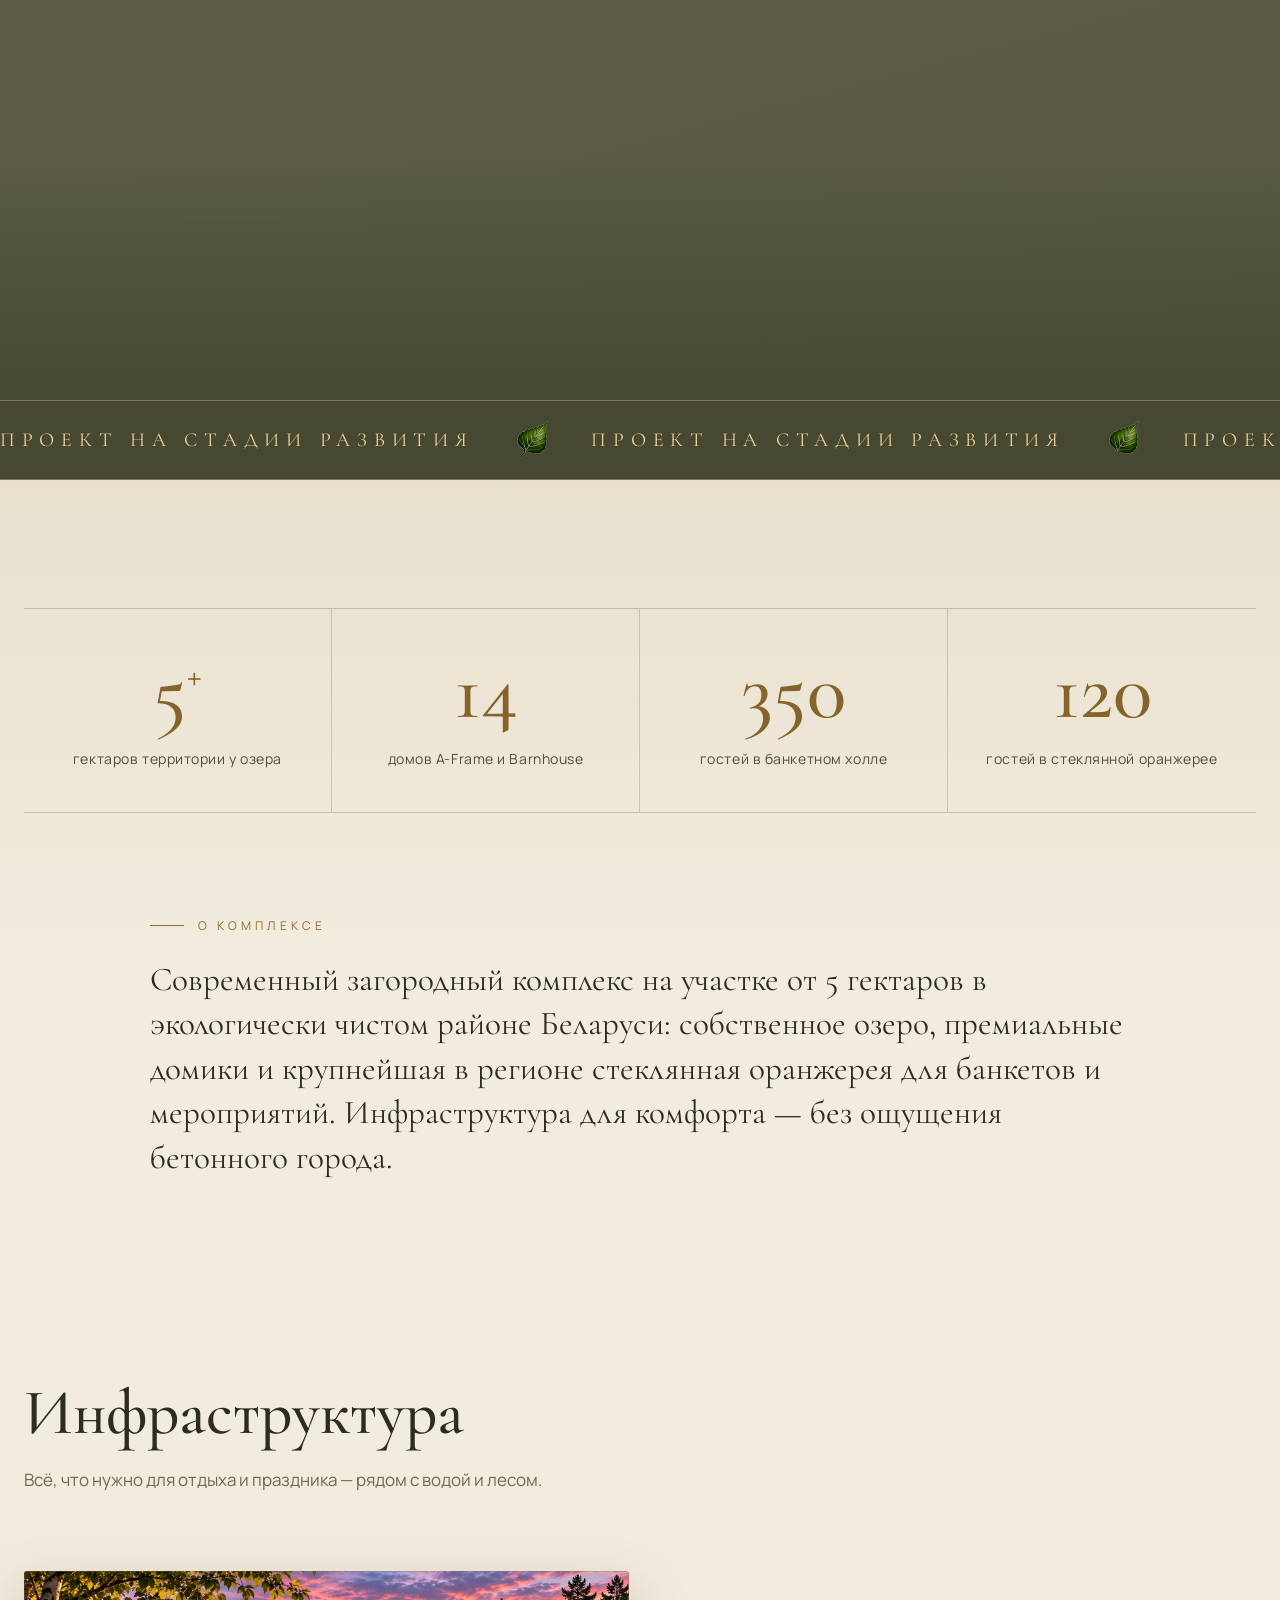
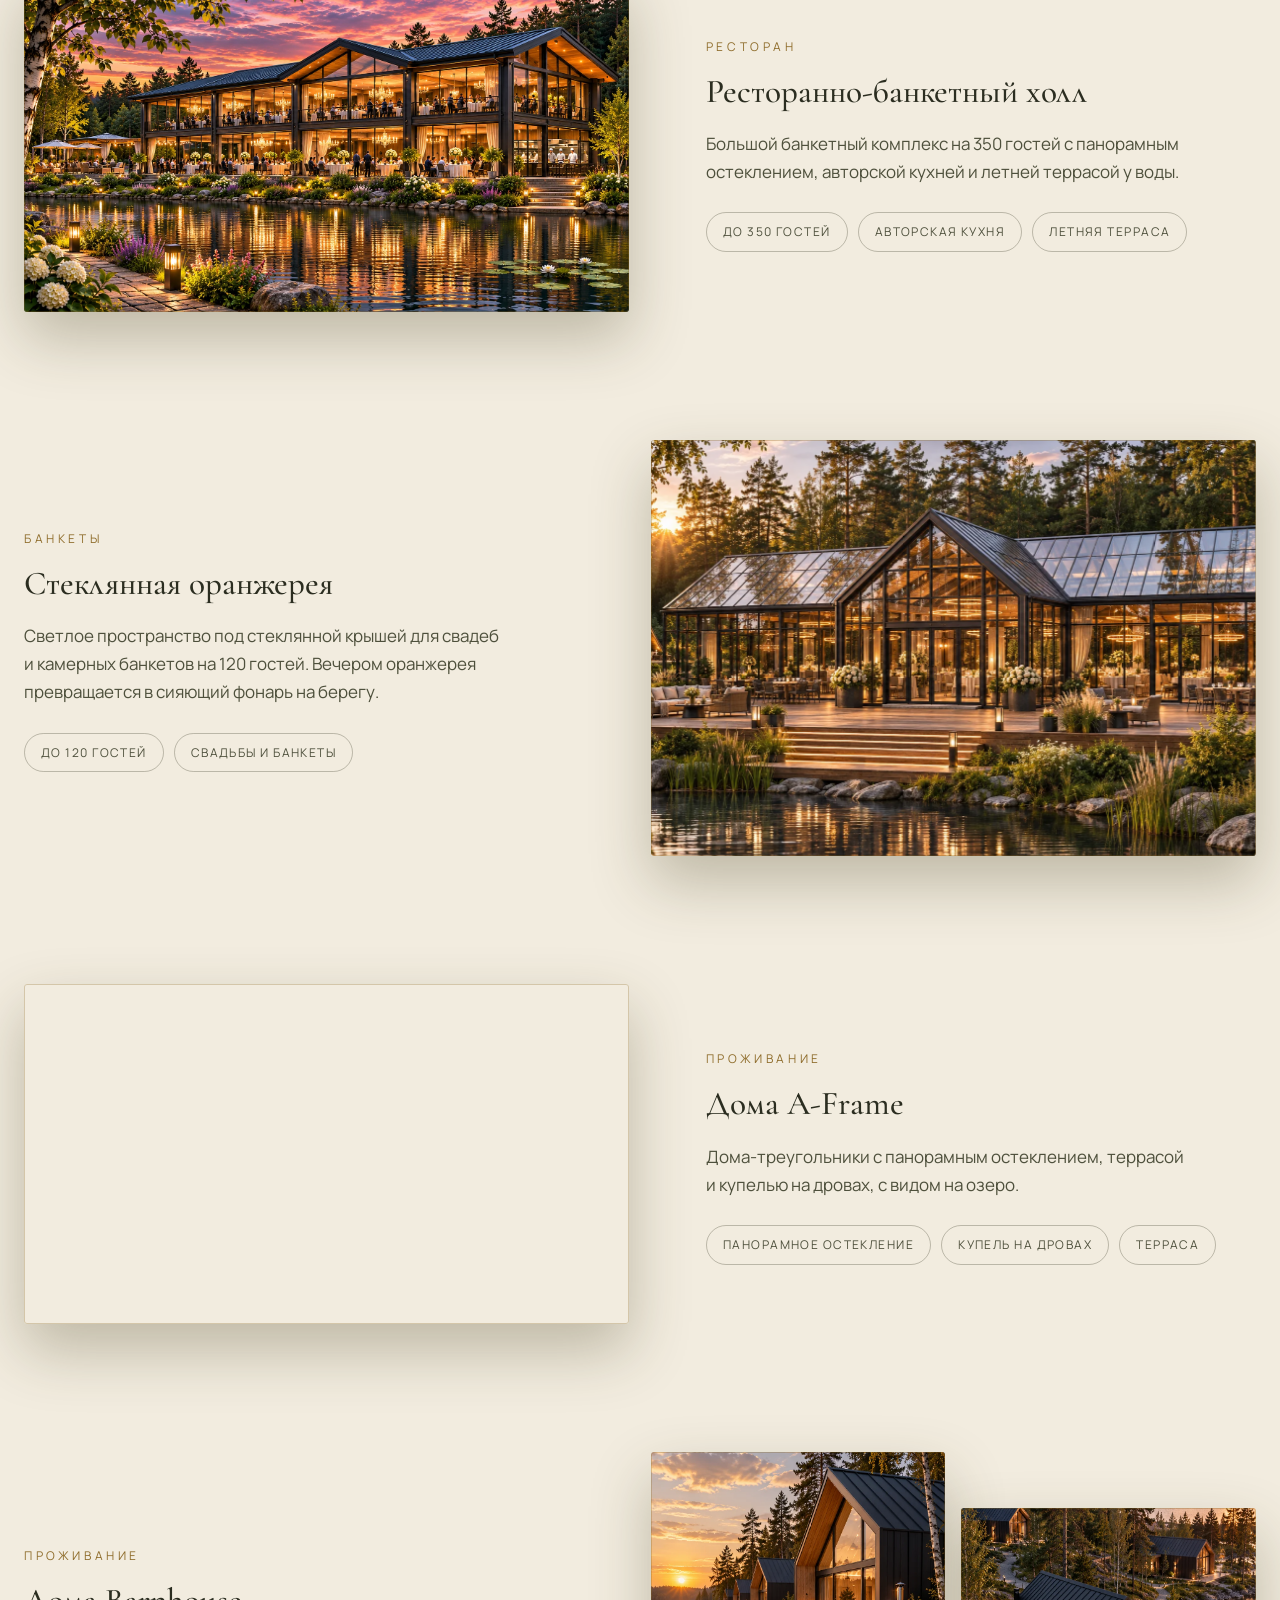
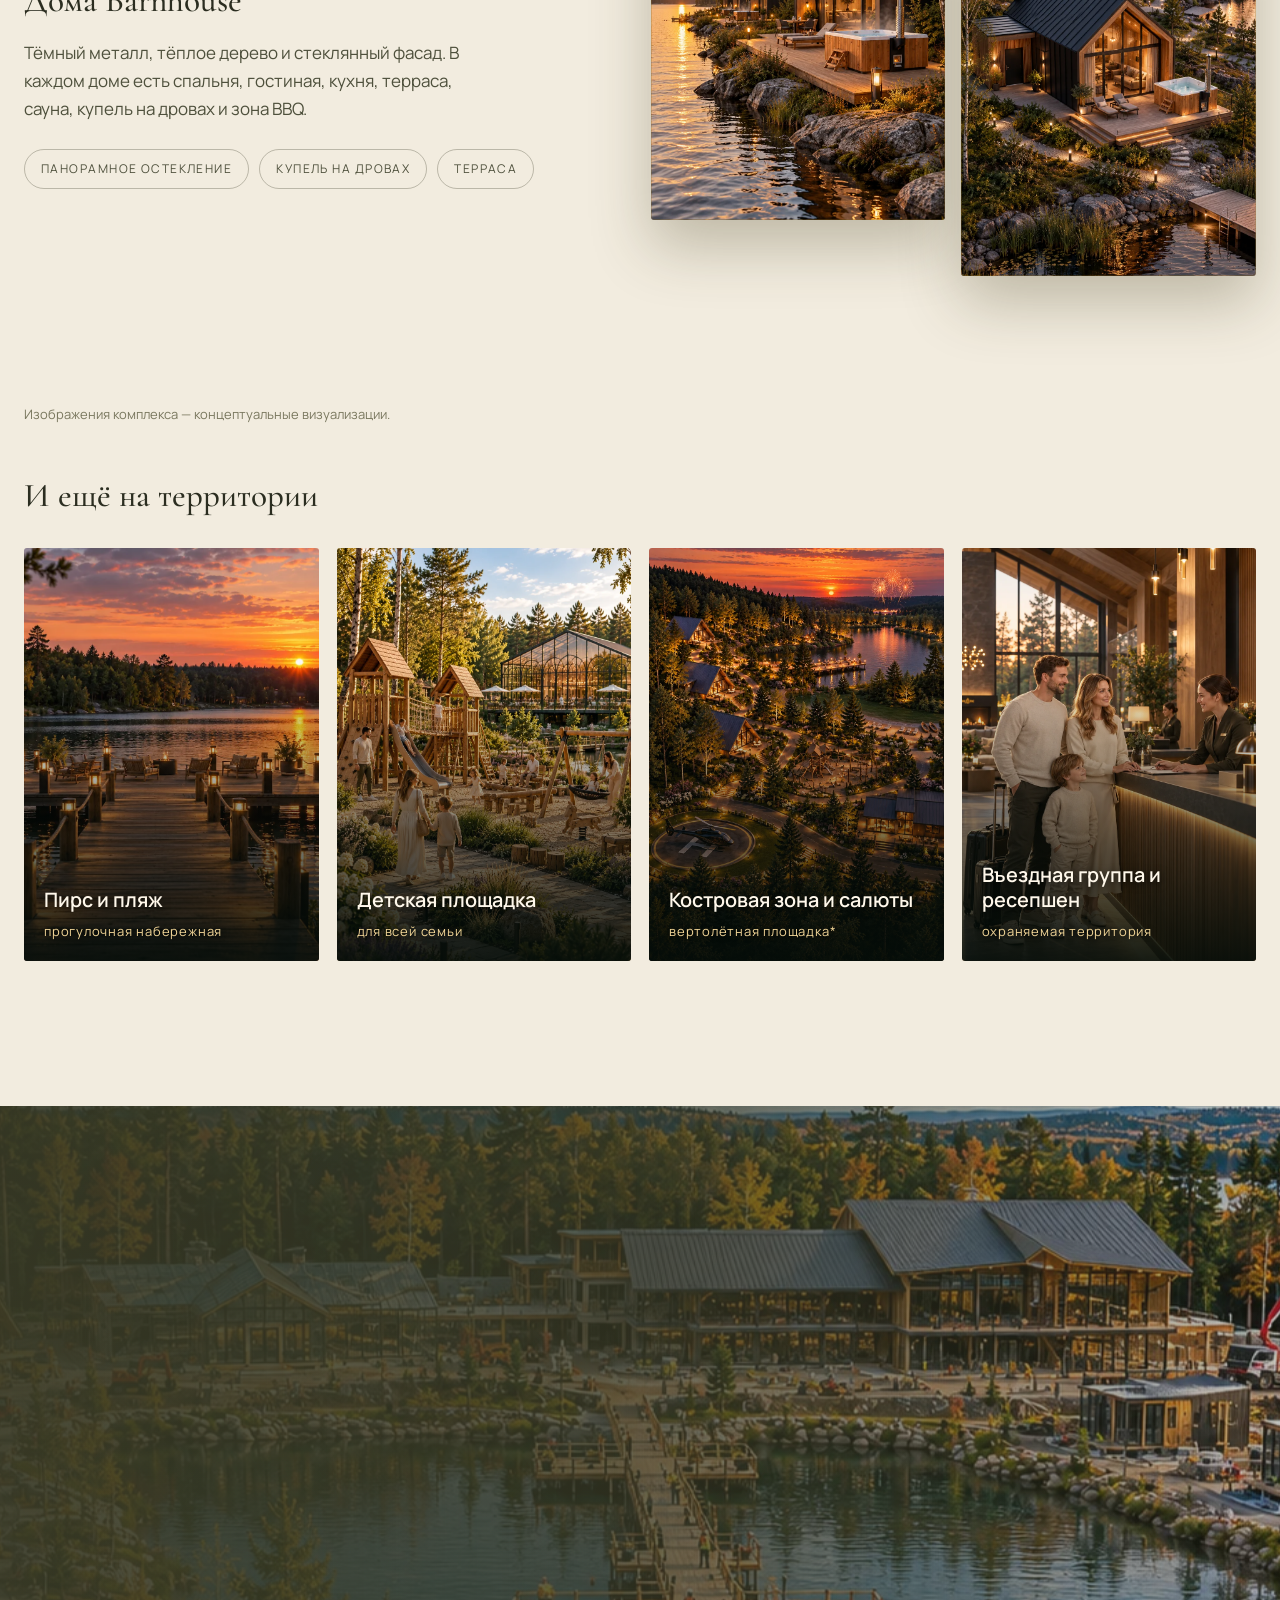
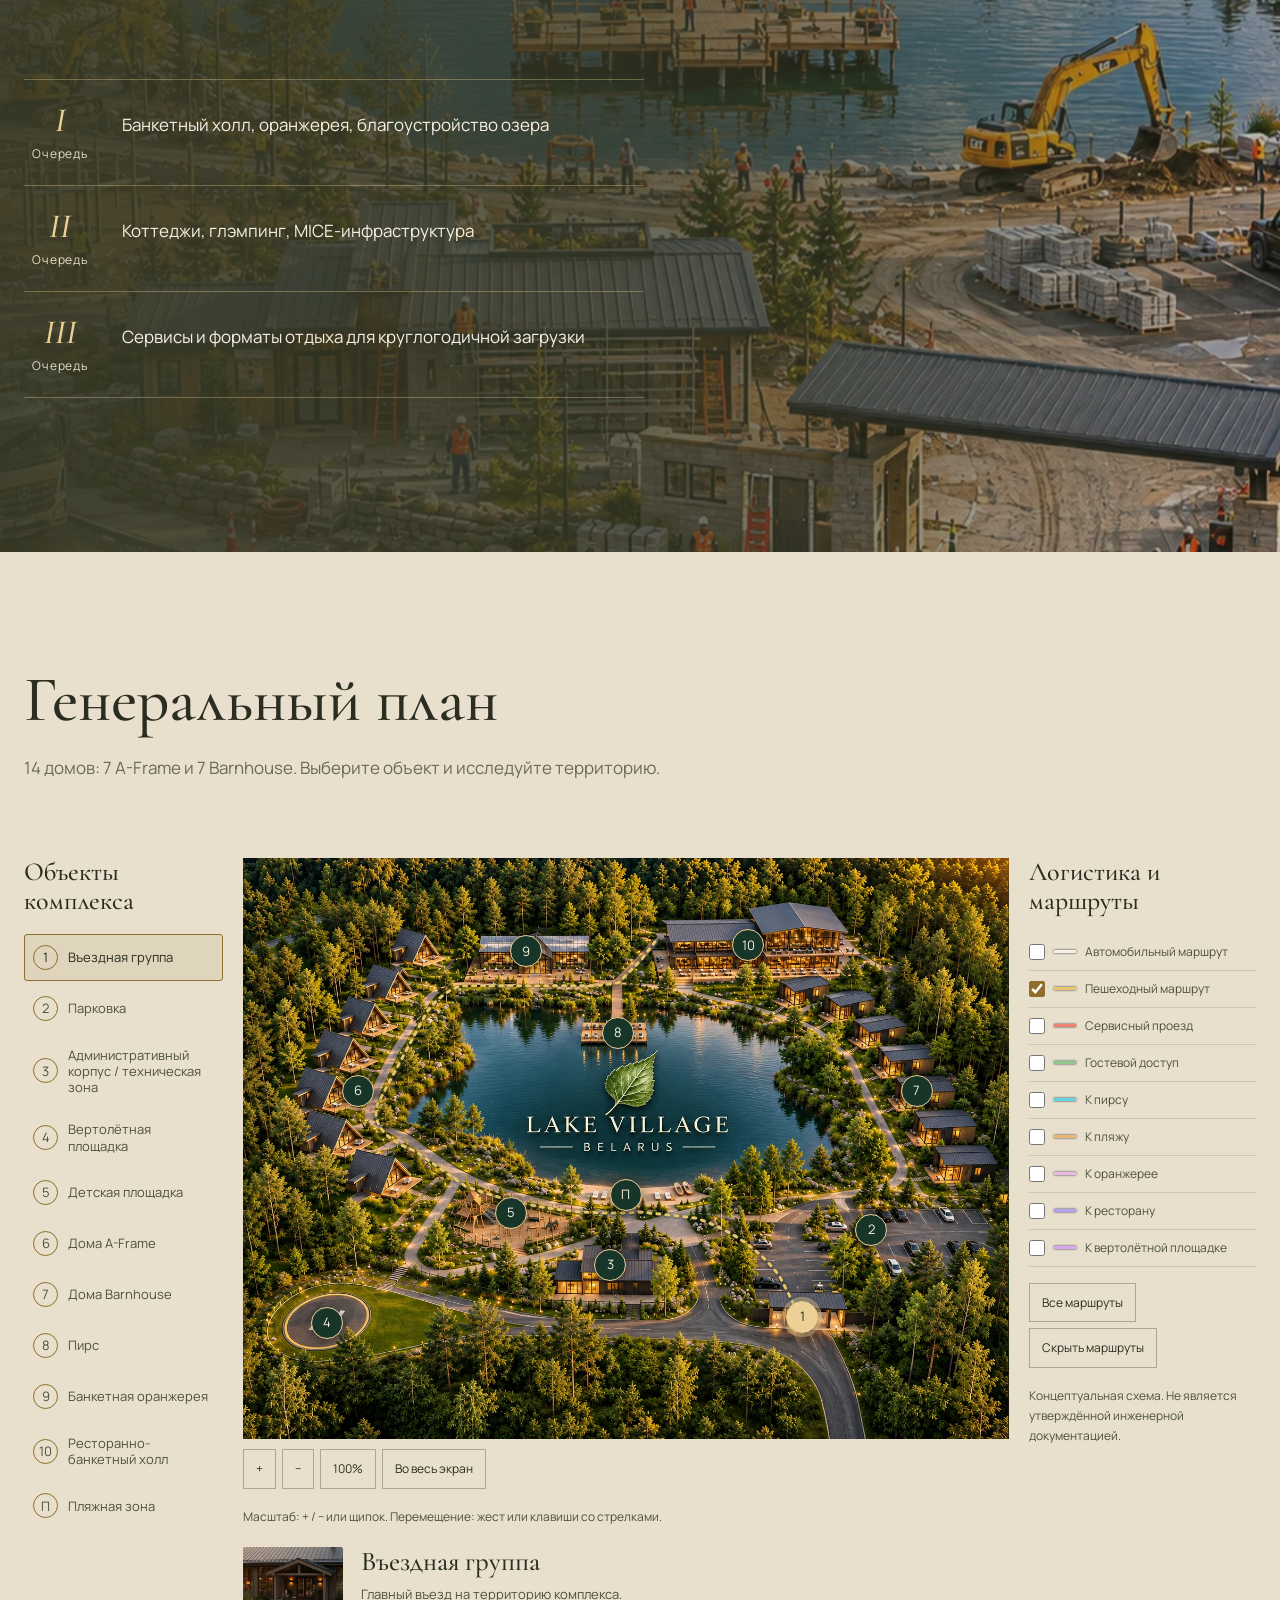
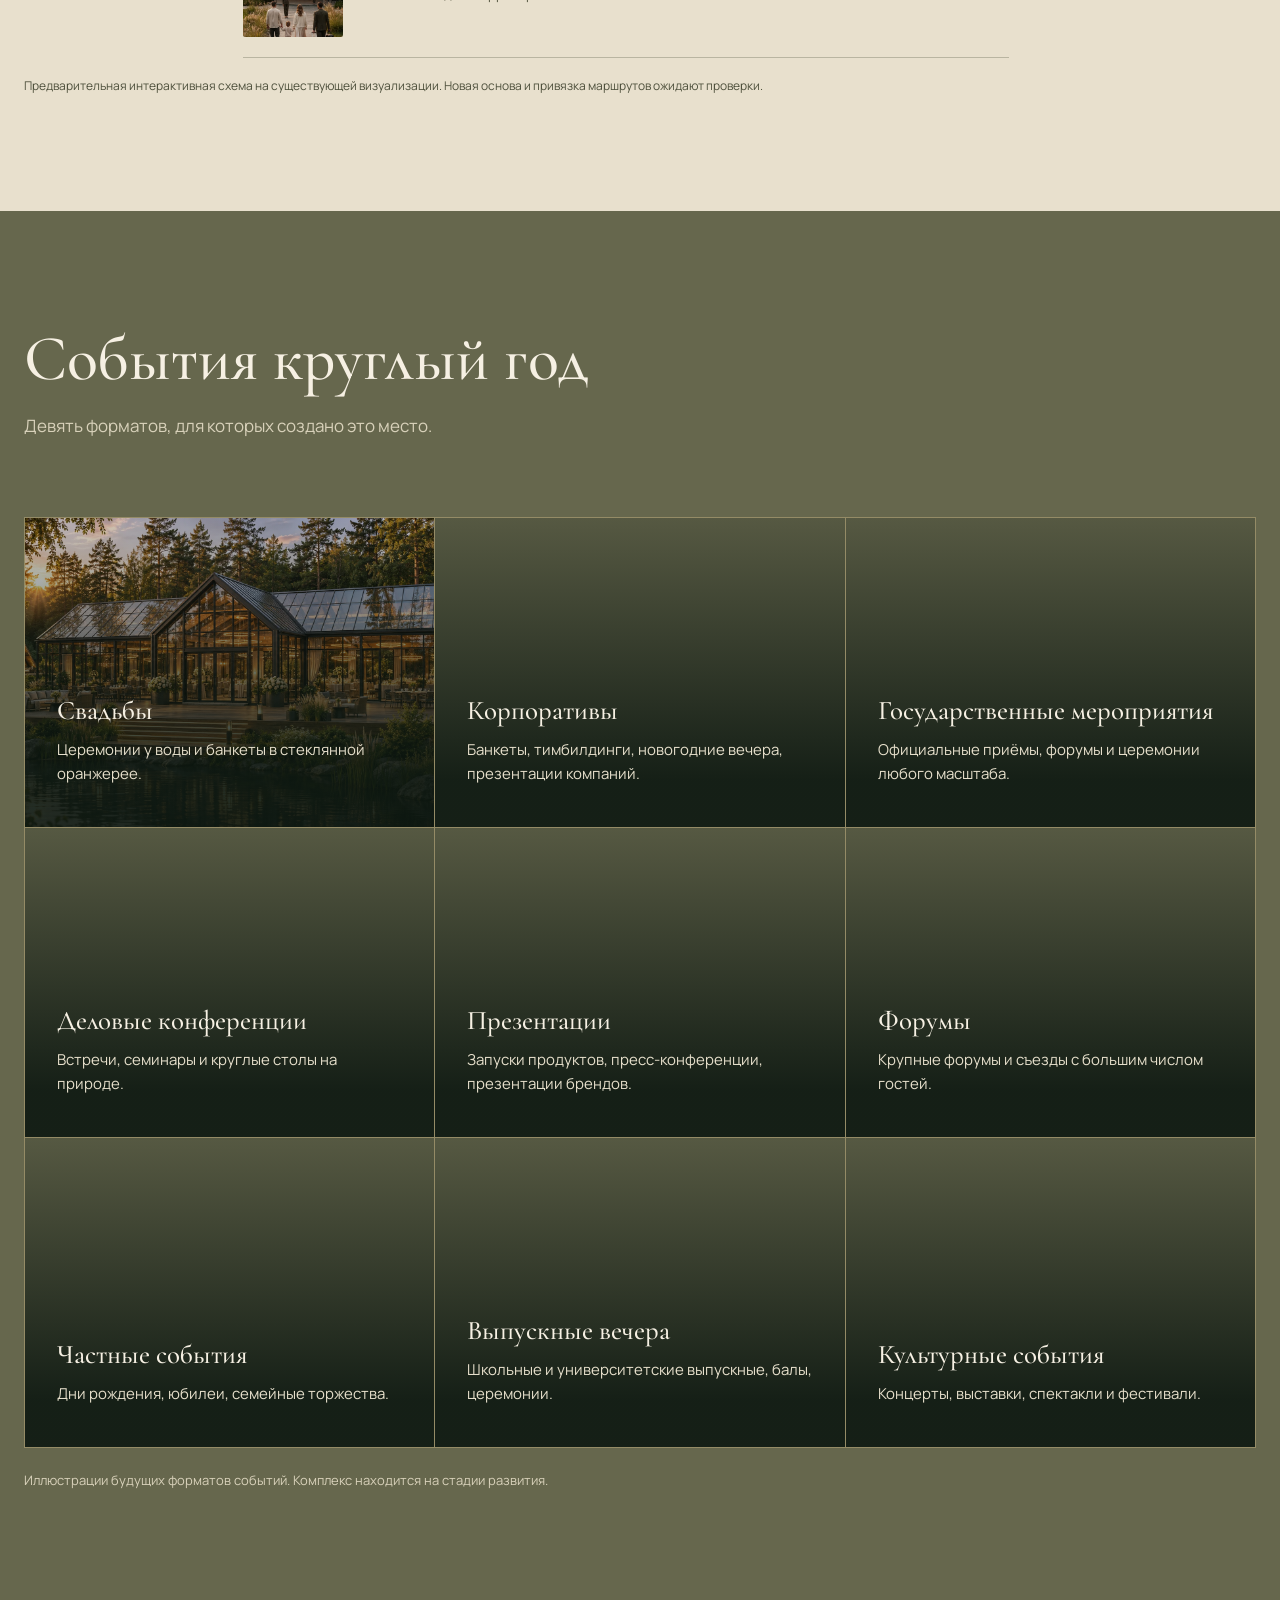
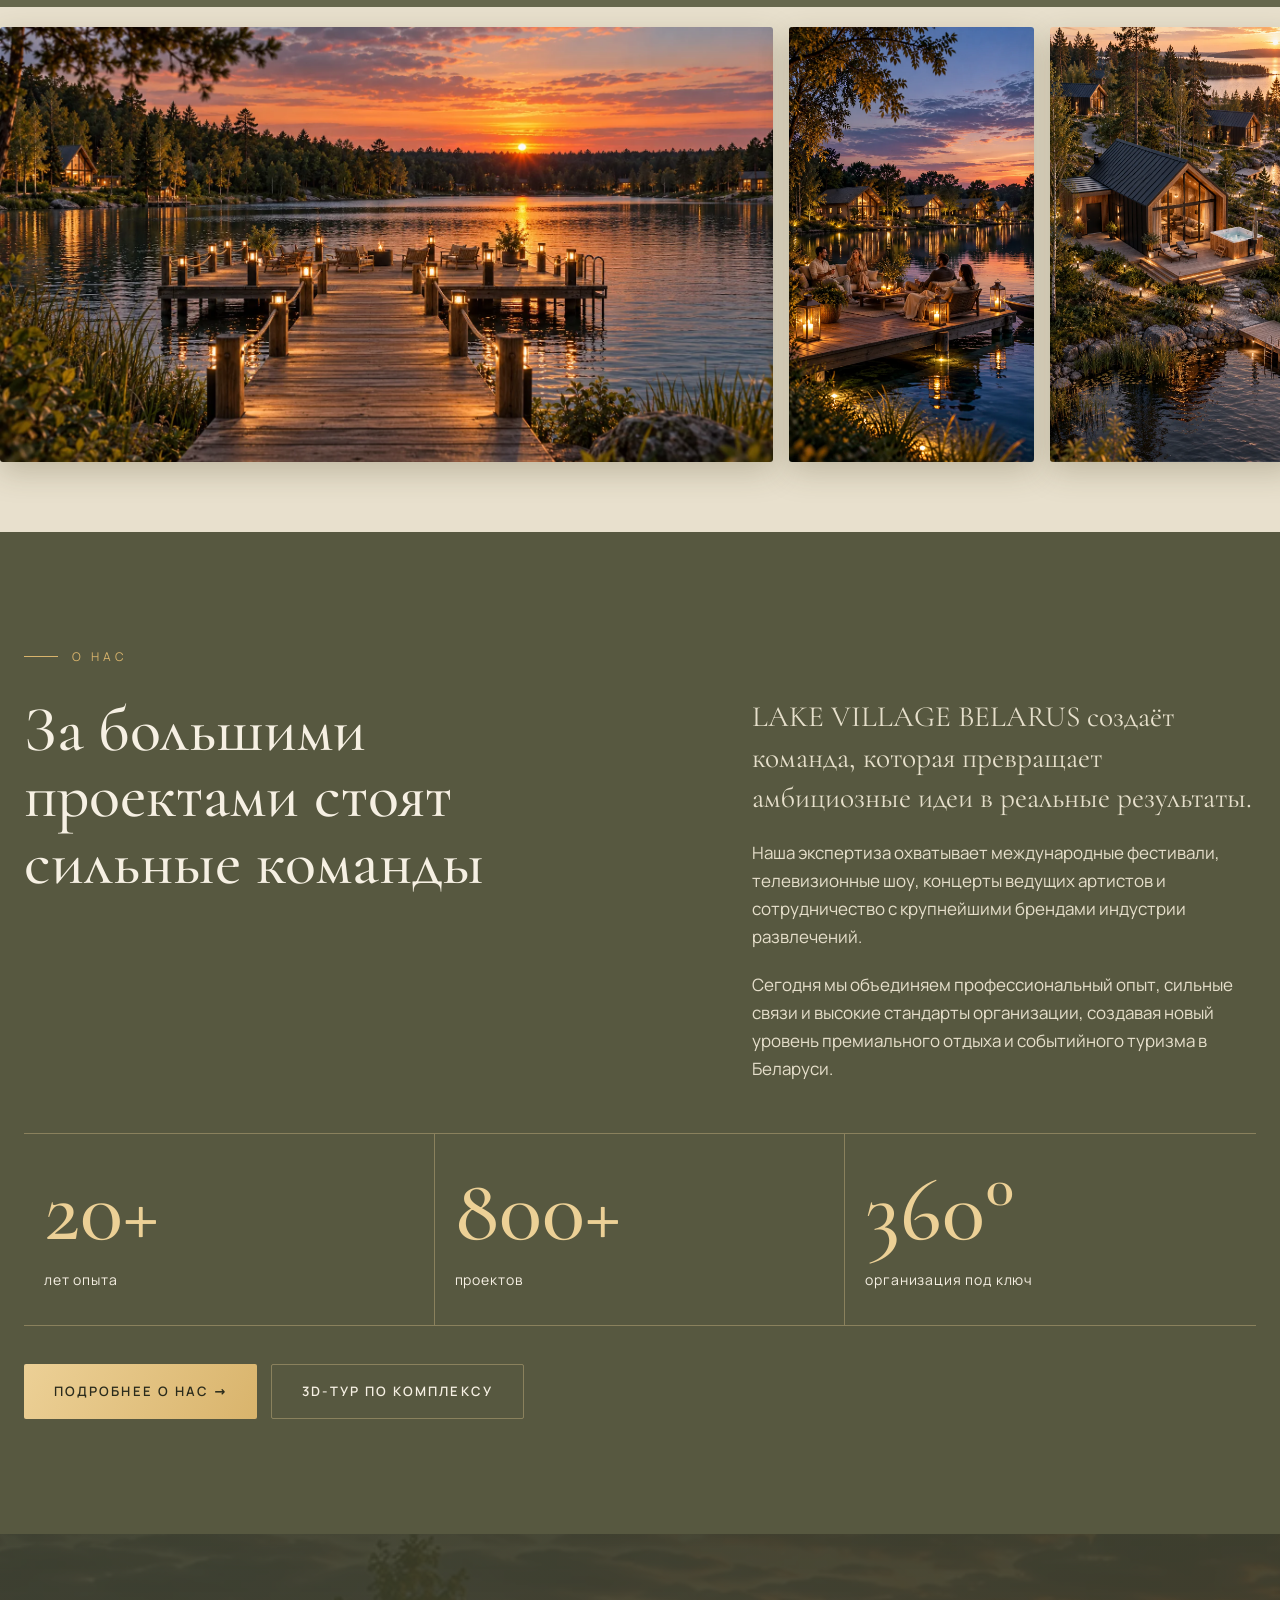
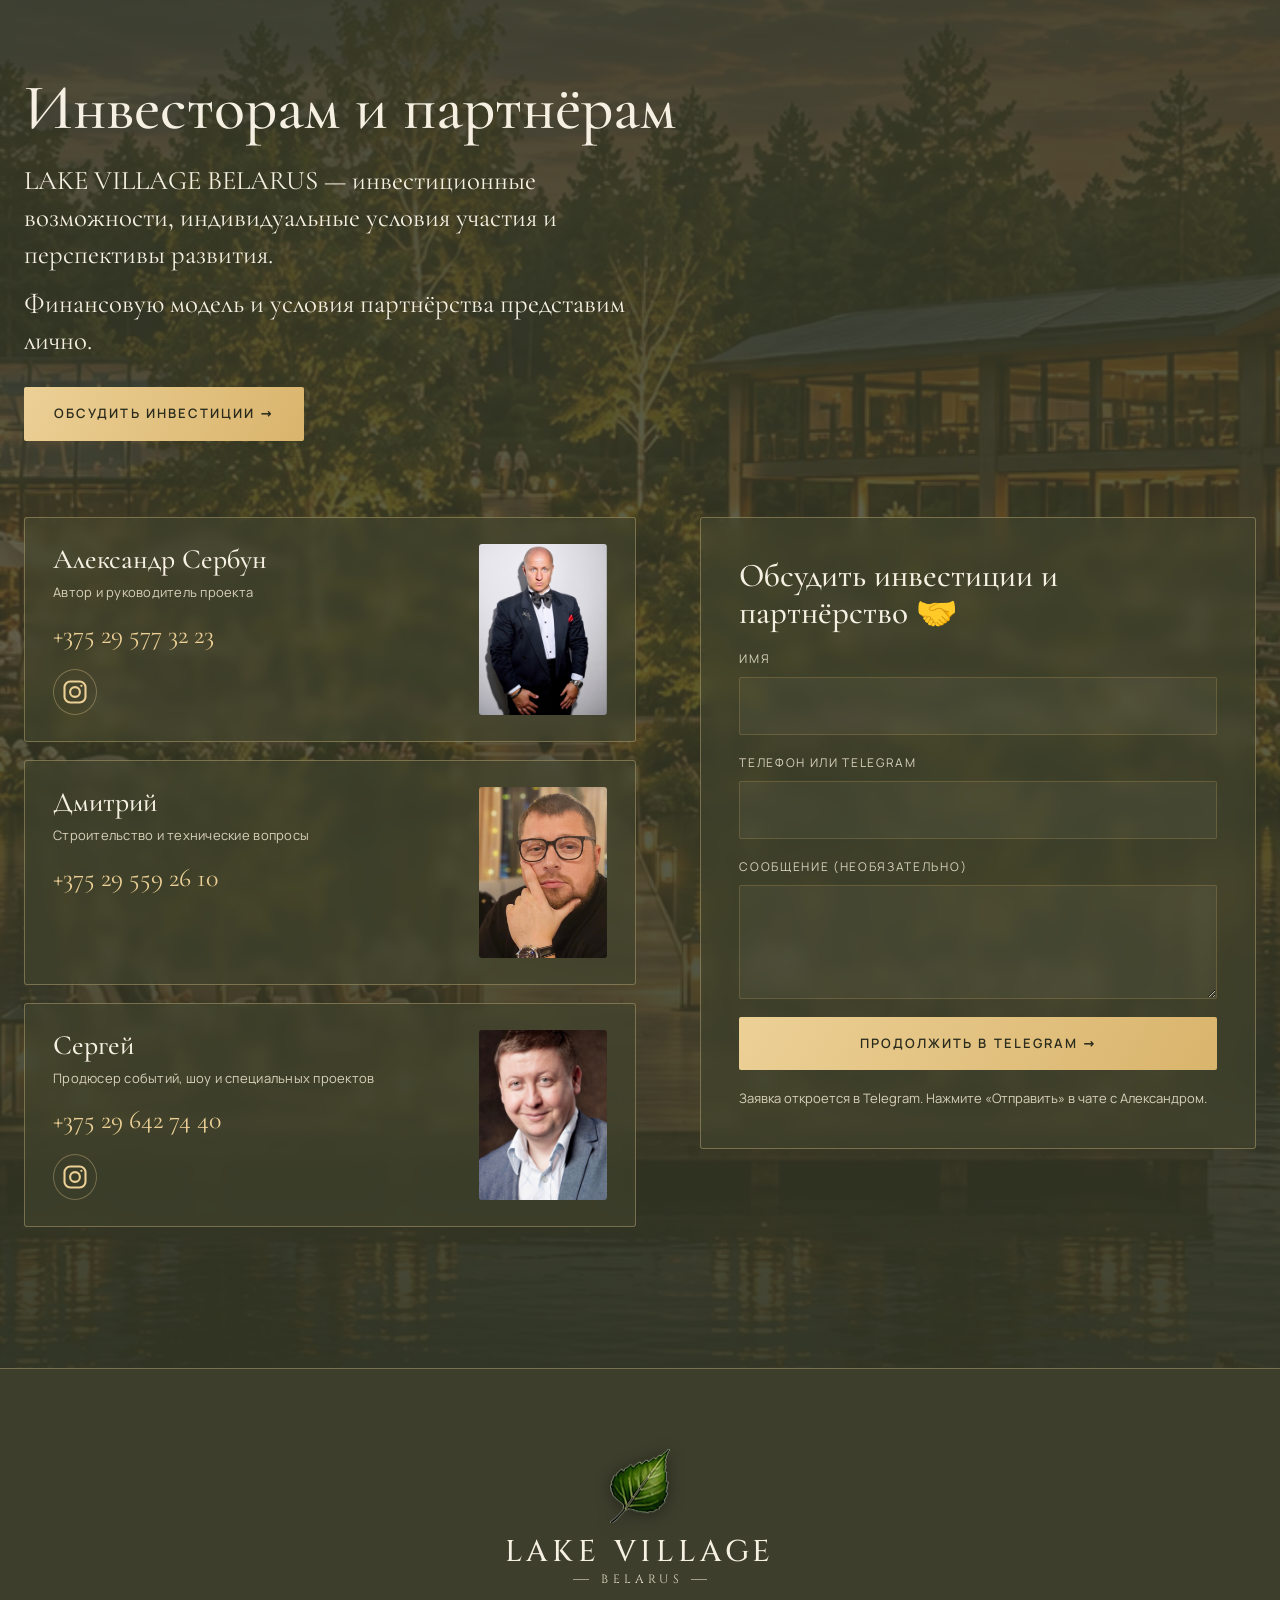
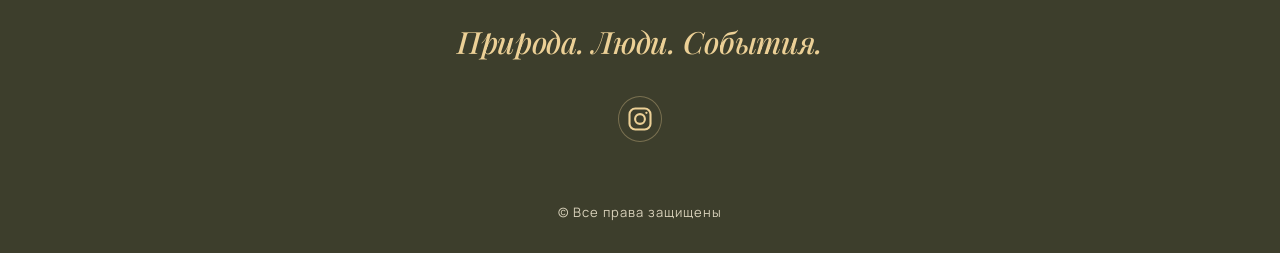
<file: v2/index.html>
<!DOCTYPE html>
<html lang="ru">
<head>
<meta charset="utf-8">
<meta name="viewport" content="width=device-width, initial-scale=1, viewport-fit=cover">
<title>Lake Village Belarus</title>
<meta name="description" content="Lake Village Belarus — проект загородного комплекса на стадии развития: дома A-Frame и Barnhouse с купелями, ресторан, стеклянная оранжерея, пирс и пляж.">
<meta name="theme-color" content="#5d5e45">
<meta property="og:title" content="Lake Village Belarus">
<meta property="og:description" content="Загородный комплекс у озера. Природа. Люди. События.">
<meta property="og:image" content="assets/img/aerial-logo.webp">
<link rel="icon" href="assets/img/leaf.png">
<link rel="preload" href="assets/fonts/cinzel-latin-400-normal.woff2" as="font" type="font/woff2" crossorigin>
<link rel="stylesheet" href="css/fonts.css?v=4">
<link rel="stylesheet" href="css/style.css?v=4">
<link rel="stylesheet" href="css/palette.css?v=4">
<link rel="stylesheet" href="css/v2.css?v=4">
<link rel="stylesheet" href="css/revisions.css?v=12">
</head>
<body class="v2">
<div class="progress" aria-hidden="true"><i></i></div>

<!-- ============ HEADER ============ -->
<header class="hdr" id="hdr">
  <a class="logo" href="#top" aria-label="Lake Village Belarus">
    <img src="assets/img/leaf.png" alt="" class="logo__leaf" width="239" height="299">
    <span class="logo__txt"><b>LAKE VILLAGE</b><small>BELARUS</small></span>
  </a>
  <nav class="nav" id="nav">
    <a href="#about" data-i18n="nav_about">О комплексе</a>
    <a href="#infra" data-i18n="nav_infra">Инфраструктура</a>
    <a href="#plan" data-i18n="nav_plan">Генплан</a>
    <a href="#events" data-i18n="nav_events">События</a>
    <a href="about.html" data-i18n="nav_team">О нас</a>
    <a href="#investors" class="nav__cta" data-i18n="nav_inv">Инвесторам</a>
  </nav>
  <div class="hdr__r">
    <div class="lang" role="group" aria-label="Language">
      <button data-lang="ru" class="on">RU</button><span>/</span><button data-lang="en">EN</button>
    </div>
    <button class="burger" id="burger" aria-label="Menu" aria-expanded="false" aria-controls="nav"><i></i><i></i></button>
  </div>
</header>

<main id="top">

<!-- ============ HERO: sticky video + scrolling text ============ -->
<section class="split" id="hero">
  <div class="split__text">
    <article class="panel panel--first">
      <p class="eyebrow" data-i18n="h_eyebrow">Lake Village · Belarus</p>
      <h1 class="h1">
        <span class="line"><span data-i18n="h_t1">Загородный комплекс,</span></span>
        <span class="line"><span class="script" id="heroScript"><span data-i18n="h_t2">создающийся сейчас</span>
          <svg class="uline" viewBox="0 0 400 18" preserveAspectRatio="none" aria-hidden="true"><path d="M3 11 C 70 3, 130 16, 200 8 S 340 4, 397 10"/></svg></span></span>
      </h1>
      <p class="project-status" data-i18n="project_status">Проект на стадии развития</p>
      <p class="lead" data-i18n="h_lead">Озеро, лес и дома с купелями. Ресторан и банкетный холл — для отдыха и самых важных моментов, которые хочется отметить красиво.</p>
      <div class="btns">
        <button class="btn btn--gold" data-film><svg viewBox="0 0 24 24" width="16" height="16"><path d="M7 4.5v15l13-7.5z" fill="currentColor"/></svg><span data-i18n="h_film">Смотреть фильм</span></button>
        <a class="btn btn--ghost" href="#investors" data-i18n="nav_inv">Инвесторам</a>
      </div>
      <button type="button" class="hero-video-toggle" id="heroVideoToggle" aria-controls="heroVideo">Включить фоновое видео</button><span class="visually-hidden" id="heroVideoStatus" role="status" aria-live="polite"></span>
      <div class="scroll-hint" aria-hidden="true"><i></i><span data-i18n="h_scroll">листайте</span></div>
    </article>

    <article class="panel">
      <h2 class="h2" data-i18n="p1_t">Главная идея</h2>
      <p class="big" data-i18n="p1_p">Создать место, куда люди приезжают не только отдыхать, но и проводить самые важные события в своей жизни.</p>
    </article>
    <article class="panel">
      <h2 class="h2" data-i18n="p2_t">Формат</h2>
      <p class="big"><em>Luxury Nature Resort &amp; Event Destination.</em></p>
      <p class="muted" data-i18n="p2_p">Всесезонный комплекс для событийного, корпоративного, свадебного и гастрономического туризма.</p>
    </article>
    <article class="panel">
      <h2 class="h2" data-i18n="p3_t">Миссия</h2>
      <p class="big" data-i18n="p3_p">Создать идеальное пространство для отдыха и праздников с круглогодичным комфортом и сильным гастрономическим акцентом.</p>
      <p class="script script--sm" data-i18n="slogan">Природа. Люди. События.</p>
    </article>
  </div>

  <div class="split__media">
    <div class="v2bg" aria-hidden="true"></div>
    <div class="vframe">
      <div class="vwrap">
        <img class="hero-video-fallback" src="assets/video/hero-poster.jpg" alt="" aria-hidden="true">
        <video id="heroVideo" muted loop playsinline webkit-playsinline preload="none" aria-hidden="true" tabindex="-1" poster="assets/video/hero-poster.jpg">
          <source src="assets/video/hero-compatible.mp4" type="video/mp4">
          <source src="assets/video/hero.mp4" type="video/mp4">
          <source src="assets/video/hero.webm" type="video/webm">
        </video>
        <i class="corner c1"></i><i class="corner c2"></i><i class="corner c3"></i><i class="corner c4"></i>
      </div>
    </div>
    <div class="glow" aria-hidden="true"></div>
  </div>
</section>

<!-- ============ MARQUEE ============ -->
<div class="mq" aria-label="Проект в стадии разработки"><div class="mq__track" id="mqTrack"></div></div>

<!-- ============ NUMBERS ============ -->
<section class="nums light" id="about">
  <div class="wrap nums__grid">
    <div class="stat reveal"><b><span data-count="5">0</span><sup>+</sup></b><span data-i18n="n1">гектаров территории у озера</span></div>
    <div class="stat reveal" style="--d:.1s"><b data-count="14">0</b><span data-i18n="n2">домов A-Frame и Barnhouse</span></div>
    <div class="stat reveal" style="--d:.2s"><b data-count="350">0</b><span data-i18n="n3">гостей в банкетном холле</span></div>
    <div class="stat reveal" style="--d:.3s"><b data-count="120">0</b><span data-i18n="n4">гостей в стеклянной оранжерее</span></div>
  </div>
  <div class="wrap about reveal">
    <p class="eyebrow" data-i18n="a_eyebrow">О комплексе</p>
    <p class="about__p" data-i18n="a_p">Современный загородный комплекс на участке от 5 гектаров в экологически чистом районе Беларуси: собственное озеро, премиальные домики и крупнейшая в регионе стеклянная оранжерея для банкетов и мероприятий. Инфраструктура для комфорта — без ощущения бетонного города.</p>
  </div>
</section>

<!-- ============ INFRASTRUCTURE ============ -->
<section class="infra light" id="infra">
  <div class="wrap">
    <header class="shead reveal">
      <h2 class="h2 h2--xl" data-i18n="i_title">Инфраструктура</h2>
      <p class="muted" data-i18n="i_sub">Всё, что нужно для отдыха и праздника — рядом с водой и лесом.</p>
    </header>

    <article class="row">
      <div class="row__media reveal">
        <figure class="fr wide restaurant-figure"><img src="assets/img/restaurant-client.webp" alt="" loading="lazy" decoding="async"></figure>
      </div>
      <div class="row__txt reveal">
        <span class="tag" data-i18n="r1_tag">Ресторан</span>
        <h3 class="h3" data-i18n="r1_t">Ресторанно-банкетный холл</h3>
        <p data-i18n="r1_p">Большой банкетный комплекс на 350 гостей с панорамным остеклением, авторской кухней и летней террасой у воды.</p>
        <ul class="chips"><li data-i18n="r1_c1">до 350 гостей</li><li data-i18n="r1_c2">авторская кухня</li><li data-i18n="r1_c3">летняя терраса</li></ul>
      </div>
    </article>

    <article class="row rev">
      <div class="row__media reveal">
        <figure class="fr wide"><img data-parallax src="assets/img/orangery.webp" alt="" loading="lazy" decoding="async"></figure>
      </div>
      <div class="row__txt reveal">
        <span class="tag" data-i18n="r2_tag">Банкеты</span>
        <h3 class="h3" data-i18n="r2_t">Стеклянная оранжерея</h3>
        <p data-i18n="r2_p">Светлое пространство под стеклянной крышей для свадеб и камерных банкетов на 120 гостей. Вечером оранжерея превращается в сияющий фонарь на берегу.</p>
        <ul class="chips"><li data-i18n="r2_c1">до 120 гостей</li><li data-i18n="r2_c2">свадьбы и банкеты</li></ul>
      </div>
    </article>

    <article class="row">
      <div class="row__media reveal">
        <figure class="fr wide aframe-figure"><img src="assets/img/aframe-fisher.webp" alt="" loading="lazy" decoding="async"></figure>
      </div>
      <div class="row__txt reveal">
        <span class="tag" data-i18n="r3_tag">Проживание</span>
        <h3 class="h3" data-i18n="r3_t">Дома A-Frame</h3>
        <p data-i18n="r3_p">Дома-треугольники с панорамным остеклением, террасой и купелью на дровах, с видом на озеро.</p>
        <ul class="chips"><li data-i18n="home_glass">Панорамное остекление</li><li data-i18n="home_tub">Купель на дровах</li><li data-i18n="home_terrace">Терраса</li></ul>
      </div>
    </article>

    <article class="row rev">
      <div class="row__media reveal duo">
        <figure class="fr tall"><img data-parallax src="assets/img/v-barn-tub.webp" alt="" loading="lazy" decoding="async"></figure>
        <figure class="fr tall lower"><img data-parallax src="assets/img/v-barn-aerial.webp" alt="" loading="lazy" decoding="async"></figure>
      </div>
      <div class="row__txt reveal">
        <span class="tag" data-i18n="r4_tag">Проживание</span>
        <h3 class="h3" data-i18n="r4_t">Дома Barnhouse</h3>
        <p data-i18n="r4_p">Тёмный металл, тёплое дерево и стеклянный фасад. В каждом доме есть спальня, гостиная, кухня, терраса, сауна, купель на дровах и зона BBQ.</p>
        <ul class="chips"><li data-i18n="home_glass">Панорамное остекление</li><li data-i18n="home_tub">Купель на дровах</li><li data-i18n="home_terrace">Терраса</li></ul>
      </div>
    </article>

    <p class="note concept-note" data-i18n="concept_note">Изображения комплекса — концептуальные визуализации.</p>
    <div class="more">
      <h3 class="h3 reveal" data-i18n="m_title">И ещё на территории</h3>
      <div class="more__grid">
        <figure class="card reveal"><img src="assets/img/pier-sunset.webp" alt="" loading="lazy"><figcaption><b data-i18n="m1">Пирс и пляж</b><span data-i18n="m1s">прогулочная набережная</span></figcaption></figure>
        <figure class="card reveal" style="--d:.08s"><img src="assets/img/v-playground.webp" alt="" loading="lazy"><figcaption><b data-i18n="m2">Детская площадка</b><span data-i18n="m2s">для всей семьи</span></figcaption></figure>
        <figure class="card reveal" style="--d:.16s"><img src="assets/img/v-aerial-heli.webp" alt="" loading="lazy"><figcaption><b data-i18n="m3">Костровая зона и салюты</b><span data-i18n="m3s">вертолётная площадка*</span></figcaption></figure>
        <figure class="card reveal" style="--d:.24s"><img src="assets/img/v-reception.webp" alt="" loading="lazy"><figcaption><b data-i18n="m4">Въездная группа и ресепшен</b><span data-i18n="m4s">охраняемая территория</span></figcaption></figure>
      </div>
      <p class="note reveal" data-i18n="m_note">* При условии подходящего участка и согласованности с государственными органами.</p>
    </div>
  </div>
</section>

<!-- ============ NOW BEING CREATED ============ -->
<section class="now" id="now">
  <div class="now__bg"><img data-parallax src="assets/img/construction-client.webp" alt="" loading="lazy"></div>
  <div class="wrap now__in">
    <h2 class="h2 h2--xl reveal"><span data-i18n="now_t1">Комплекс</span> <span class="script" data-i18n="now_t2">создаётся сейчас</span></h2>
    <p class="big reveal" data-i18n="now_p">Проект находится на стадии разработки и согласования. Мы прорабатываем концепцию, земельный участок и поэтапный план реализации: от главных зон для событий — к проживанию и сервисам.</p>
    <h3 class="h3 phases-title reveal" data-i18n="phases_title">Этапы реализации:</h3>
    <ol class="steps">
      <li class="reveal"><b>I<small data-i18n="phase_queue">Очередь</small></b><span data-i18n="s1">Банкетный холл, оранжерея, благоустройство озера</span></li>
      <li class="reveal" style="--d:.1s"><b>II<small data-i18n="phase_queue">Очередь</small></b><span data-i18n="s2">Коттеджи, глэмпинг, MICE-инфраструктура</span></li>
      <li class="reveal" style="--d:.2s"><b>III<small data-i18n="phase_queue">Очередь</small></b><span data-i18n="s3">Сервисы и форматы отдыха для круглогодичной загрузки</span></li>
    </ol>
  </div>
</section>

<!-- ============ MASTER PLAN ============ -->
<section class="plan light" id="plan">
  <div class="wrap">
    <header class="shead reveal">
      <h2 class="h2 h2--xl" data-i18n="pl_title">Генеральный план</h2>
      <p class="muted" data-i18n="pl_sub">Закрытая охраняемая территория. Нажмите на карту, чтобы рассмотреть её подробнее.</p>
    </header>
    <div id="masterplan"></div>
  </div>
</section>

<!-- ============ EVENTS ============ -->
<section class="events" id="events">
  <div class="wrap">
    <header class="shead reveal">
      <h2 class="h2 h2--xl" data-i18n="e_title">События круглый год</h2>
      <p class="muted" data-i18n="e_sub">Девять форматов, для которых создано это место.</p>
    </header>
    <div class="egrid" id="egrid"></div><p class="note" data-i18n="events_note">Иллюстрации будущих форматов событий. Комплекс находится на стадии развития.</p>
  </div>
</section>

<!-- ============ GALLERY MARQUEE ============ -->
<section class="gal light" aria-label="Gallery">
  <div class="gal__track" id="galTrack"></div>
</section>

<!-- ============ ABOUT / TEAM + 3D ============ -->
<section class="team" id="team"><div class="wrap team-editorial"><p class="eyebrow" data-i18n="t_eyebrow">О нас</p><h2 class="h2 h2--xl reveal" data-i18n="t_title">За большими проектами стоят сильные команды</h2><div class="team-copy reveal"><p class="big" data-i18n="t_p">LAKE VILLAGE BELARUS создаёт команда, которая превращает амбициозные идеи в реальные результаты.</p><p data-i18n="t_v">Наша экспертиза охватывает международные фестивали, телевизионные шоу, концерты ведущих артистов и сотрудничество с крупнейшими брендами индустрии развлечений.</p><p data-i18n="t_final">Сегодня мы объединяем профессиональный опыт, сильные связи и высокие стандарты организации, создавая новый уровень премиального отдыха и событийного туризма в Беларуси.</p></div><div class="team-stats reveal"><div><b>20+</b><span data-i18n="years_exp">лет опыта</span></div><div><b>800+</b><span data-i18n="projects_count">проектов</span></div><div><b>360°</b><span data-i18n="turnkey">организация под ключ</span></div></div><div class="btns reveal"><a class="btn btn--gold" href="about.html" data-i18n="team_more">Подробнее о нас →</a><button class="btn btn--ghost" data-coming data-i18n="tour_t">3D-тур по комплексу</button></div></div></section>

<!-- ============ INVESTORS ============ -->
<section class="inv" id="investors">
  <div class="inv__bg"><img data-parallax src="assets/img/pier-evening.webp" alt="" loading="lazy"></div>
  <div class="wrap inv__in">
    <header class="shead reveal">
      <h2 class="h2 h2--xl" data-i18n="iv_title">Инвесторам</h2>
      <p class="big" data-i18n="iv_sub">Расскажем о проекте лично: условия, этапы и модель работы обсуждаем на встрече. Позвоните или оставьте контакт, и мы свяжемся.</p>
    <p class="big" data-i18n="iv_model">Финансовую модель и условия партнёрства представим лично.</p><a href="#invForm" class="btn btn--gold investment-cta" data-i18n="iv_cta">Обсудить инвестиции →</a>
    </header>
    <div class="inv__grid">
      <div class="people">
        <article class="person reveal">
          <img class="person__photo" src="assets/img/contact-alexander.jpg" alt="Александр Сербун" width="150" height="200" loading="lazy" decoding="async">
          <div class="person__n"><b data-i18n="pr_alex">Александр Сербун</b><span data-i18n="pr_a">Автор и руководитель проекта</span></div>
          <a class="person__tel" href="tel:+375295773223">+375 29 577 32 23</a>
          <a class="person__ig social-link" href="https://www.instagram.com/serbunby/" target="_blank" rel="noopener" aria-label="Instagram @serbunby" data-i18n-aria="instagram_alex" data-i18n-title="instagram_alex"><svg class="social-icon" viewBox="0 0 24 24" fill="none" aria-hidden="true"><rect x="3" y="3" width="18" height="18" rx="5" stroke="currentColor" stroke-width="1.8"/><circle cx="12" cy="12" r="4.2" stroke="currentColor" stroke-width="1.8"/><circle cx="17.5" cy="6.7" r="1" fill="currentColor"/></svg></a>
        </article>
        <article class="person reveal" style="--d:.1s">
          <img class="person__photo" src="assets/img/contact-dima.jpg" alt="Дмитрий" width="150" height="200" loading="lazy" decoding="async">
          <div class="person__n"><b data-i18n="pr_d">Дмитрий</b><span data-i18n="pr_c2">Строительство и технические вопросы</span></div>
          <a class="person__tel" href="tel:+375295592610">+375 29 559 26 10</a>
        </article>
        <article class="person reveal" style="--d:.2s">
          <img class="person__photo" src="assets/img/contact-sergey.jpg" alt="Сергей" width="150" height="200" loading="lazy" decoding="async">
          <div class="person__n"><b data-i18n="pr_s">Сергей</b><span data-i18n="pr_c">Продюсер событий, шоу и специальных проектов</span></div>
          <a class="person__tel" href="tel:+375296427440">+375 29 642 74 40</a><a class="person__ig social-link" href="https://www.instagram.com/serbuns/" target="_blank" rel="noopener" aria-label="Instagram @serbuns" data-i18n-aria="instagram_sergey" data-i18n-title="instagram_sergey"><svg class="social-icon" viewBox="0 0 24 24" fill="none" aria-hidden="true"><rect x="3" y="3" width="18" height="18" rx="5" stroke="currentColor" stroke-width="1.8"/><circle cx="12" cy="12" r="4.2" stroke="currentColor" stroke-width="1.8"/><circle cx="17.5" cy="6.7" r="1" fill="currentColor"/></svg></a>
        </article>
      </div>
      <form class="form reveal" id="invForm">
        <h3 class="h3" data-i18n="f_title">Обсудить инвестиции и партнёрство 🤝</h3>
        <label><span data-i18n="f_name">Имя</span><input name="name" type="text" autocomplete="name" maxlength="120" required></label>
        <label><span data-i18n="f_contact">Телефон или Telegram</span><input name="contact" type="text" autocomplete="tel" maxlength="160" required></label>
        <label><span data-i18n="f_msg">Сообщение (необязательно)</span><textarea name="msg" rows="3" maxlength="2000"></textarea></label>
        <button class="btn btn--gold" type="submit"><span data-i18n="f_send">Отправить</span></button>
        <p class="note" data-i18n="f_notice">Заявка откроется в Telegram. Нажмите «Отправить» в чате с Александром.</p><p class="form__ok" id="formOk" role="status" aria-live="polite" hidden data-i18n="f_ok">Спасибо! Мы свяжемся с вами.</p>
      <div class="form-fallback" id="formFallback" hidden><a id="telegramDraft" target="_blank" rel="noopener" data-i18n="f_reopen">Открыть Telegram ещё раз →</a><button type="button" id="copyRequest" data-i18n="f_copy">Скопировать заявку</button><a href="tel:+375295773223">+375 29 577 32 23</a></div></form>
    </div>
  </div>
</section>

</main>

<!-- ============ FOOTER ============ -->
<footer class="ftr">
  <div class="wrap ftr__in">
    <div class="logo logo--lg">
      <img src="assets/img/leaf.png" alt="" class="logo__leaf" width="239" height="299">
      <span class="logo__txt"><b>LAKE VILLAGE</b><small>BELARUS</small></span>
    </div>
    <p class="script script--sm" data-i18n="slogan">Природа. Люди. События.</p>
    <a class="ig social-link" href="https://www.instagram.com/lakevillageblr/" target="_blank" rel="noopener" aria-label="Instagram — Lake Village Belarus" data-i18n-aria="instagram_project" data-i18n-title="instagram_project"><svg class="social-icon" viewBox="0 0 24 24" fill="none" aria-hidden="true"><rect x="3" y="3" width="18" height="18" rx="5" stroke="currentColor" stroke-width="1.8"/><circle cx="12" cy="12" r="4.2" stroke="currentColor" stroke-width="1.8"/><circle cx="17.5" cy="6.7" r="1" fill="currentColor"/></svg></a>
  </div>
  <p class="copy">© <span data-i18n="rights">Все права защищены</span></p>
</footer>

<!-- ============ MODALS ============ -->
<div class="modal" id="filmModal" role="dialog" aria-modal="true" aria-label="Lake Village — film" hidden>
  <button class="modal__x" data-close aria-label="Close">×</button>
  <video id="filmVideo" controls playsinline preload="none" poster="assets/video/film-poster.jpg"></video>
</div>
<script src="js/copy.js?v=12"></script><script src="js/main.js?v=9"></script><script src="js/hero-video.js?v=7"></script><script src="js/interface.js?v=10"></script><script src="js/masterplan.js?v=8"></script>
</body>
</html>
</file>
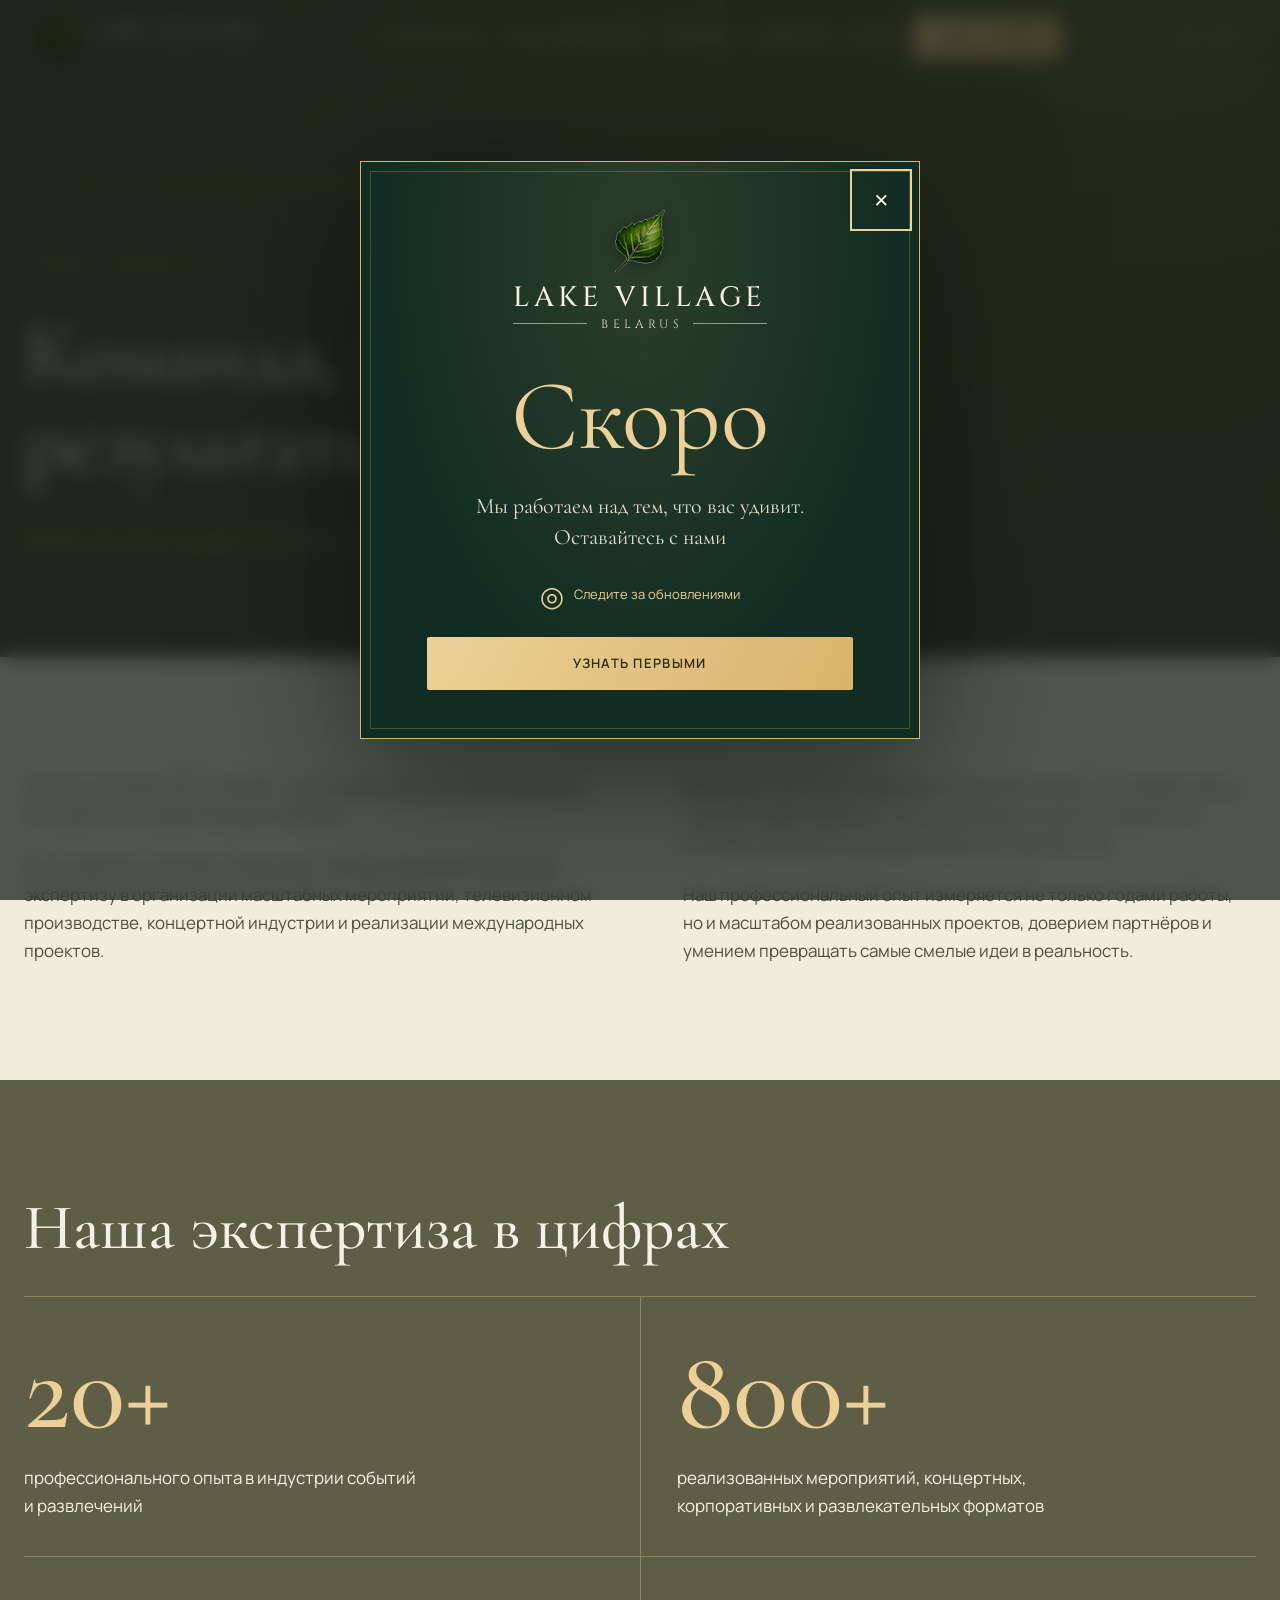
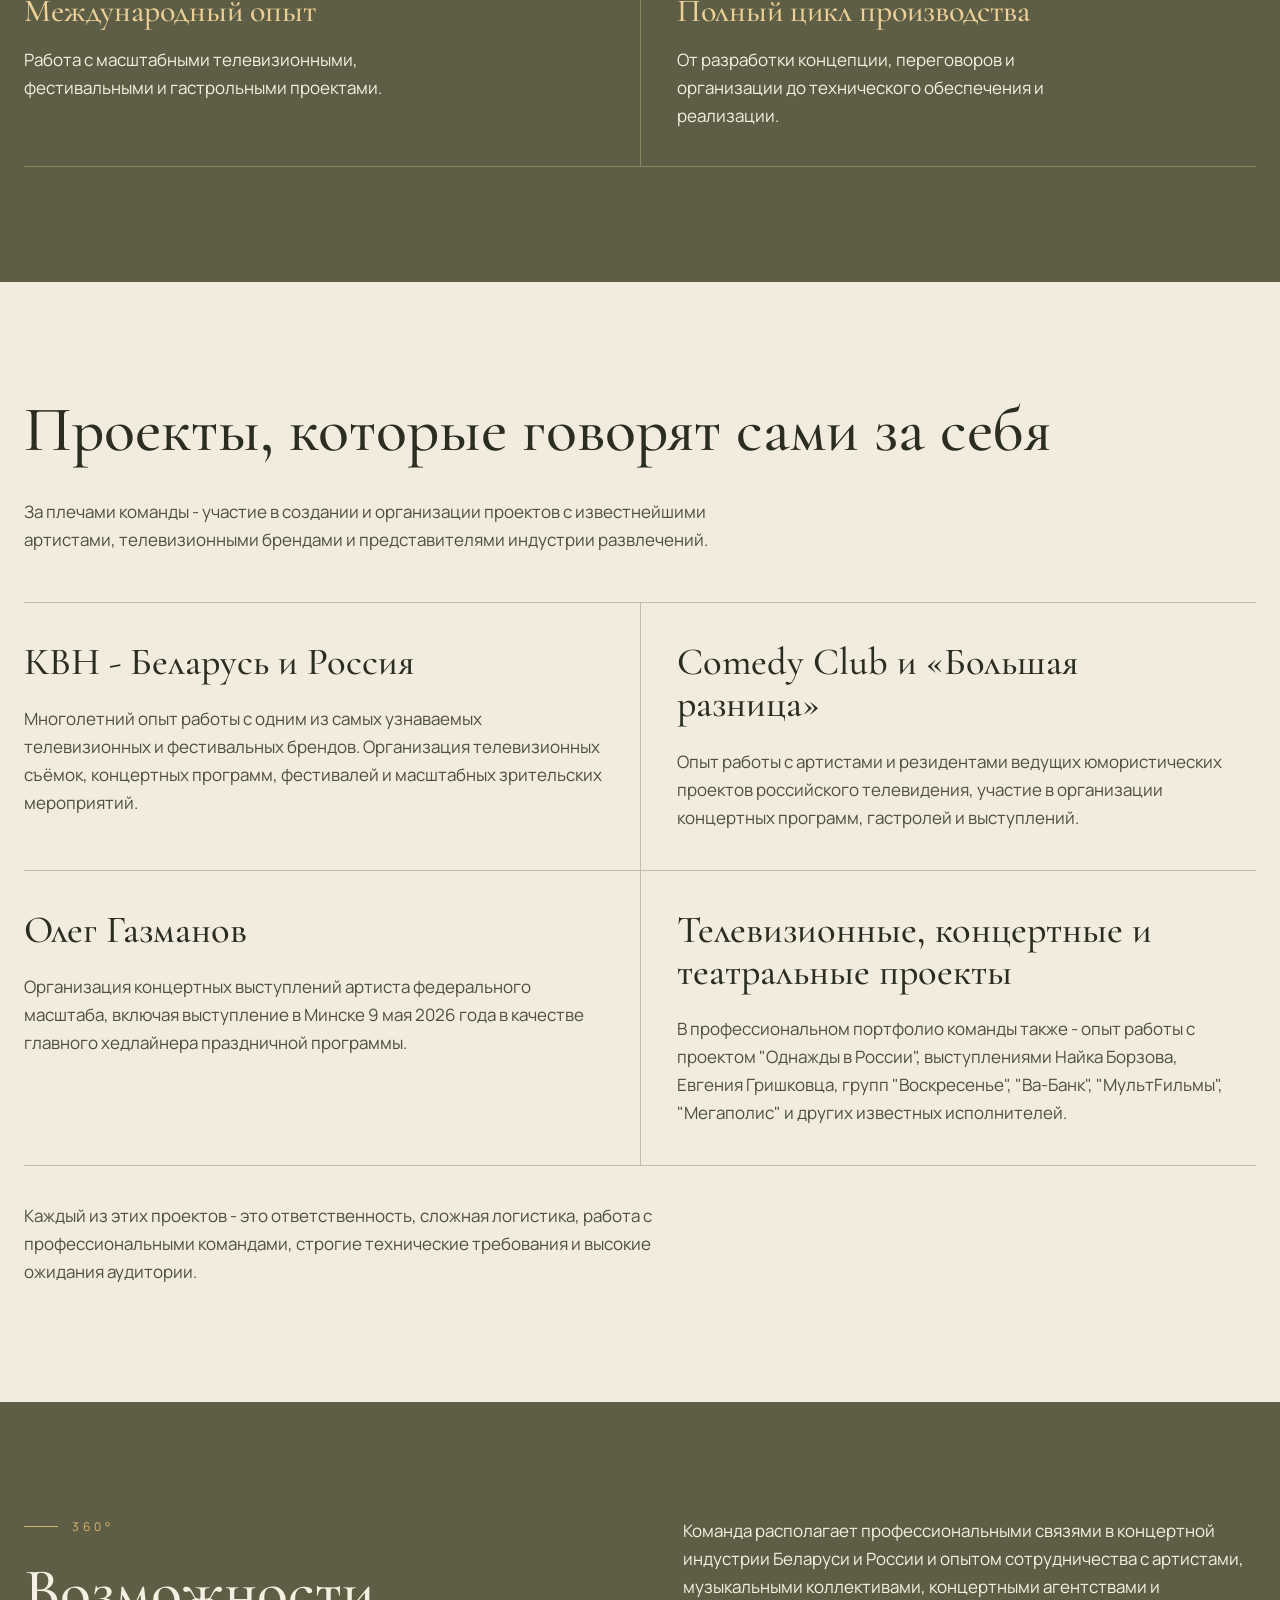
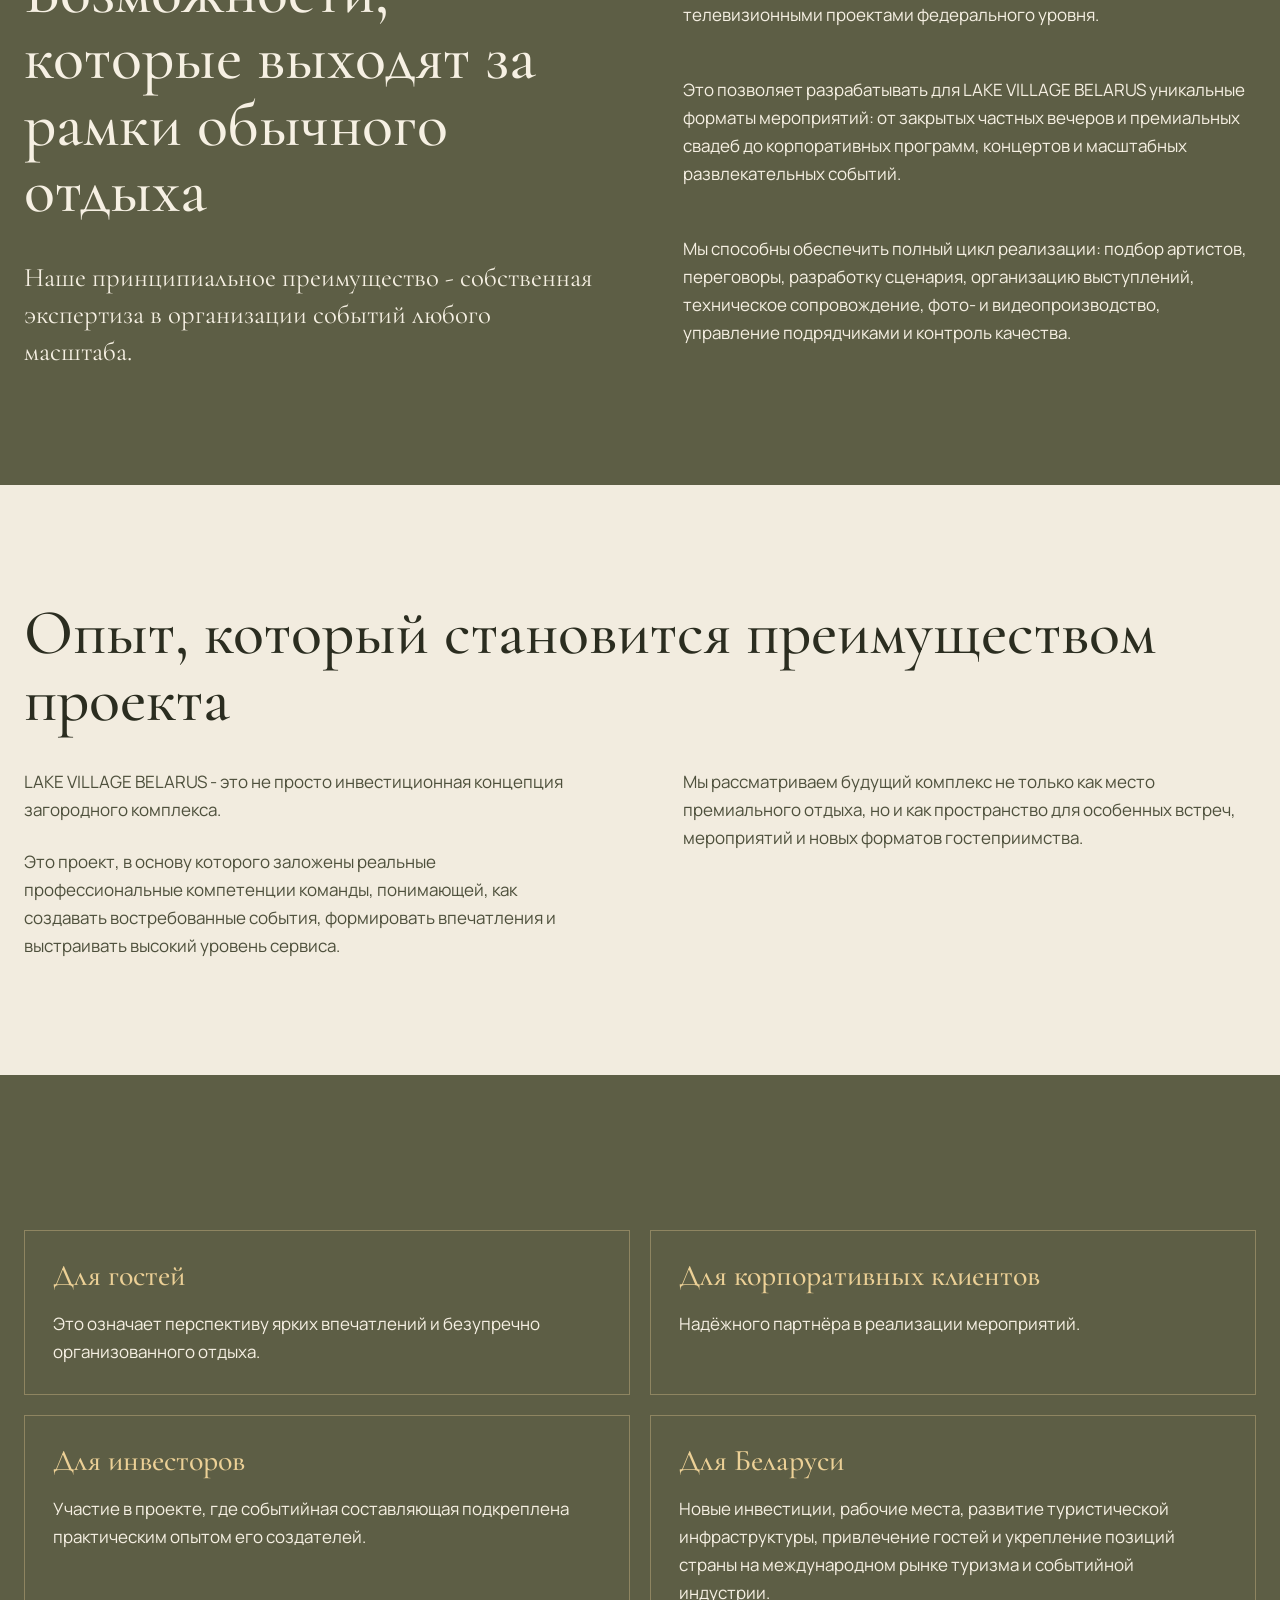
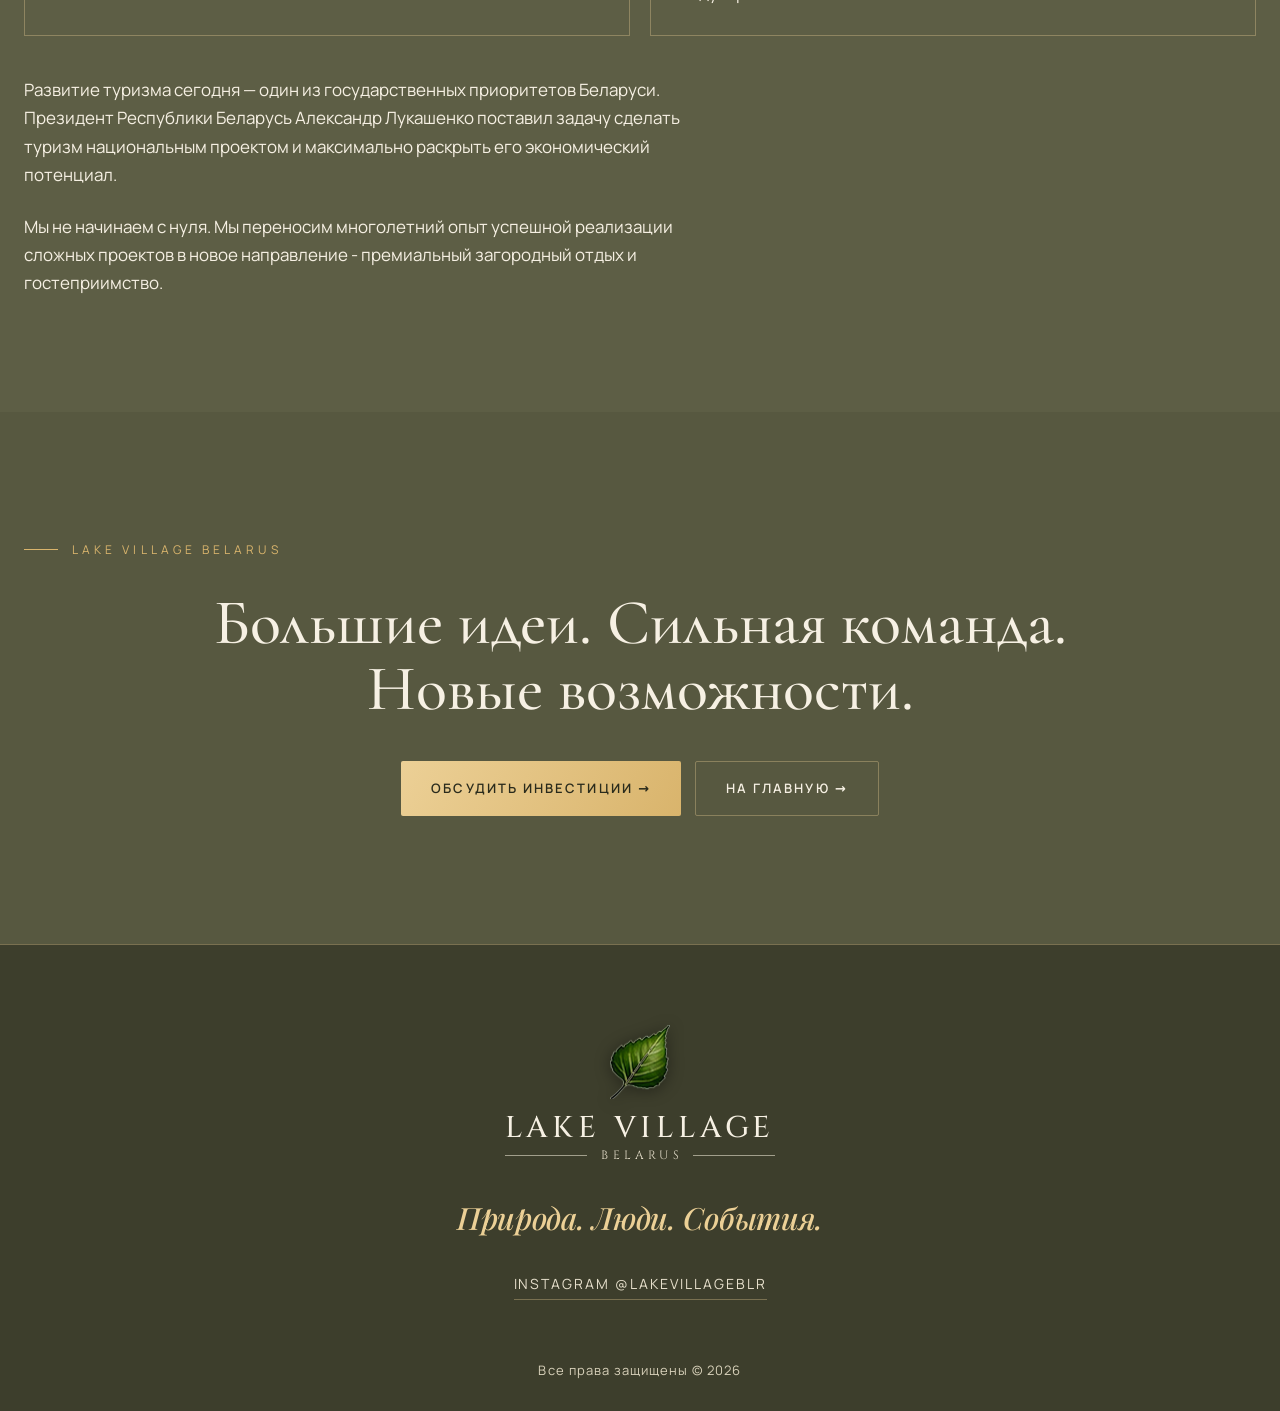
<file: about.html>
<!DOCTYPE html>
<html lang="ru">
<head>
<meta charset="utf-8">
<meta name="viewport" content="width=device-width, initial-scale=1, viewport-fit=cover">
<title>О нас — Lake Village Belarus</title>
<meta name="description" content="Команда Lake Village Belarus: опыт, проекты и возможности премиального загородного комплекса.">
<meta name="theme-color" content="#5d5e45">
<meta property="og:title" content="Lake Village Belarus">
<meta property="og:description" content="Загородный комплекс у озера. Природа. Люди. События.">
<meta property="og:image" content="assets/img/aerial-logo.webp">
<link rel="icon" href="assets/img/leaf.png">
<link rel="preload" href="assets/fonts/cinzel-latin-400-normal.woff2" as="font" type="font/woff2" crossorigin>
<link rel="stylesheet" href="css/fonts.css?v=4">
<link rel="stylesheet" href="css/style.css?v=4">
<link rel="stylesheet" href="css/palette.css?v=4">
<link rel="stylesheet" href="css/v2.css?v=4">
<link rel="stylesheet" href="css/revisions.css?v=5">
</head>
<body class="about-page">
<div class="progress" aria-hidden="true"><i></i></div>

<!-- ============ HEADER ============ -->
<header class="hdr" id="hdr">
  <a class="logo" href="index.html#top" aria-label="Lake Village Belarus">
    <img src="assets/img/leaf.png" alt="" class="logo__leaf" width="239" height="299">
    <span class="logo__txt"><b>LAKE VILLAGE</b><small>BELARUS</small></span>
  </a>
  <nav class="nav" id="nav">
    <a href="index.html#about" data-i18n="nav_about">О комплексе</a>
    <a href="index.html#infra" data-i18n="nav_infra">Инфраструктура</a>
    <a href="index.html#plan" data-i18n="nav_plan">Генплан</a>
    <a href="index.html#events" data-i18n="nav_events">События</a>
    <a href="about.html" aria-current="page" data-i18n="nav_team">О нас</a>
    <a href="index.html#investors" class="nav__cta" data-i18n="nav_inv">Инвесторам</a>
  </nav>
  <div class="hdr__r">
    <div class="lang" role="group" aria-label="Language">
      <button data-lang="ru" class="on">RU</button><span>/</span><button data-lang="en">EN</button>
    </div>
    <button class="burger" id="burger" aria-label="Menu" aria-expanded="false" aria-controls="nav"><i></i><i></i></button>
  </div>
</header>

<main id="top"><section class="about-hero"><div class="wrap"><p class="eyebrow" data-i18n="about_eyebrow">LAKE VILLAGE BELARUS · О нас</p><p class="project-status" data-i18n="project_status">Проект на стадии развития</p><h1 class="h1" data-i18n="about_title">Команда, за которой стоят результаты</h1><p class="big" data-i18n="about_lead">Более 20 лет создаём события, которые становятся частью истории.</p></div></section><section class="about-section light"><div class="wrap about-columns"><div class="about-prose"><p data-i18n="about_intro1">LAKE VILLAGE BELARUS - проект, за которым стоят не только амбиции, но и реальный профессиональный опыт.</p><p data-i18n="about_intro2">Его созданием занимается команда, объединившая многолетнюю экспертизу в организации масштабных мероприятий, телевизионном производстве, концертной индустрии и реализации международных проектов.</p></div><div class="about-prose"><p data-i18n="about_intro3">Мы знаем, что стоит за безупречной организацией: от первой идеи и сложных переговоров до технической реализации, управления сотнями специалистов и финальных аплодисментов.</p><p data-i18n="about_intro4">Наш профессиональный опыт измеряется не только годами работы, но и масштабом реализованных проектов, доверием партнёров и умением превращать самые смелые идеи в реальность.</p></div></div></section><section class="about-section"><div class="wrap"><h2 class="h2 h2--xl" data-i18n="expertise_title">Наша экспертиза в цифрах</h2><div class="expertise-grid"><div class="expertise-cell"><b>20+</b><p data-i18n="exp_years">профессионального опыта в индустрии событий и развлечений</p></div><div class="expertise-cell"><b>800+</b><p data-i18n="exp_projects">реализованных мероприятий, концертных, корпоративных и развлекательных форматов</p></div><div class="expertise-cell"><h3 data-i18n="exp_international">Международный опыт</h3><p data-i18n="exp_international_text">Работа с масштабными телевизионными, фестивальными и гастрольными проектами.</p></div><div class="expertise-cell"><h3 data-i18n="exp_cycle">Полный цикл производства</h3><p data-i18n="exp_cycle_text">От разработки концепции, переговоров и организации до технического обеспечения и реализации.</p></div></div></div></section><section class="about-section light"><div class="wrap"><h2 class="h2 h2--xl" data-i18n="portfolio_title">Проекты, которые говорят сами за себя</h2><div class="about-prose"><p data-i18n="portfolio_intro">За плечами команды - участие в создании и организации проектов с известнейшими артистами, телевизионными брендами и представителями индустрии развлечений.</p></div><div class="portfolio-grid"><article class="portfolio-card"><h3 data-i18n="portfolio_kvn">КВН - Беларусь и Россия</h3><p data-i18n="portfolio_kvn_text">Многолетний опыт работы с одним из самых узнаваемых телевизионных и фестивальных брендов. Организация телевизионных съёмок, концертных программ, фестивалей и масштабных зрительских мероприятий.</p></article><article class="portfolio-card"><h3 data-i18n="portfolio_comedy">Comedy Club и «Большая разница»</h3><p data-i18n="portfolio_comedy_text">Опыт работы с артистами и резидентами ведущих юмористических проектов российского телевидения, участие в организации концертных программ, гастролей и выступлений.</p></article><article class="portfolio-card"><h3 data-i18n="portfolio_gazmanov">Олег Газманов</h3><p data-i18n="portfolio_gazmanov_text">Организация концертных выступлений артиста федерального масштаба, включая выступление в Минске 9 мая 2026 года в качестве главного хедлайнера праздничной программы.</p></article><article class="portfolio-card"><h3 data-i18n="portfolio_other">Телевизионные, концертные и театральные проекты</h3><p data-i18n="portfolio_other_text">В профессиональном портфолио команды также - опыт работы с проектом "Однажды в России", выступлениями Найка Борзова, Евгения Гришковца, групп "Воскресенье", "Ва-Банк", "МультFильмы", "Мегаполис" и других известных исполнителей.</p></article></div><div class="about-prose" style="margin-top:36px"><p data-i18n="portfolio_final">Каждый из этих проектов - это ответственность, сложная логистика, работа с профессиональными командами, строгие технические требования и высокие ожидания аудитории.</p></div></div></section><section class="about-section"><div class="wrap about-columns"><div><p class="eyebrow">360°</p><h2 class="h2 h2--xl" data-i18n="possibilities_title">Возможности, которые выходят за рамки обычного отдыха</h2><p class="big" data-i18n="possibilities_lead">Наше принципиальное преимущество - собственная экспертиза в организации событий любого масштаба.</p></div><div class="about-prose"><p data-i18n="possibilities_1">Команда располагает профессиональными связями в концертной индустрии Беларуси и России и опытом сотрудничества с артистами, музыкальными коллективами, концертными агентствами и телевизионными проектами федерального уровня.</p><p data-i18n="possibilities_2">Это позволяет разрабатывать для LAKE VILLAGE BELARUS уникальные форматы мероприятий: от закрытых частных вечеров и премиальных свадеб до корпоративных программ, концертов и масштабных развлекательных событий.</p><p data-i18n="possibilities_3">Мы способны обеспечить полный цикл реализации: подбор артистов, переговоры, разработку сценария, организацию выступлений, техническое сопровождение, фото- и видеопроизводство, управление подрядчиками и контроль качества.</p></div></div></section><section class="about-section light"><div class="wrap"><h2 class="h2 h2--xl" data-i18n="advantage_title">Опыт, который становится преимуществом проекта</h2><div class="about-columns"><div class="about-prose"><p data-i18n="advantage_1">LAKE VILLAGE BELARUS - это не просто инвестиционная концепция загородного комплекса.</p><p data-i18n="advantage_2">Это проект, в основу которого заложены реальные профессиональные компетенции команды, понимающей, как создавать востребованные события, формировать впечатления и выстраивать высокий уровень сервиса.</p></div><div class="about-prose"><p data-i18n="advantage_3">Мы рассматриваем будущий комплекс не только как место премиального отдыха, но и как пространство для особенных встреч, мероприятий и новых форматов гостеприимства.</p></div></div></div></section><section class="about-section"><div class="wrap"><div class="benefits"><article><h3 data-i18n="benefit_guests">Для гостей</h3><p data-i18n="benefit_guests_text">Это означает перспективу ярких впечатлений и безупречно организованного отдыха.</p></article><article><h3 data-i18n="benefit_corporate">Для корпоративных клиентов</h3><p data-i18n="benefit_corporate_text">Надёжного партнёра в реализации мероприятий.</p></article><article><h3 data-i18n="benefit_investors">Для инвесторов</h3><p data-i18n="benefit_investors_text">Участие в проекте, где событийная составляющая подкреплена практическим опытом его создателей.</p></article><article><h3 data-i18n="benefit_belarus">Для Беларуси</h3><p data-i18n="benefit_belarus_text">Новые инвестиции, рабочие места, развитие туристической инфраструктуры, привлечение гостей и укрепление позиций страны на международном рынке туризма и событийной индустрии.</p></article></div><div class="about-prose" style="margin-top:40px"><p data-i18n="tourism">Развитие туризма сегодня — один из государственных приоритетов Беларуси. Президент Республики Беларусь Александр Лукашенко поставил задачу сделать туризм национальным проектом и максимально раскрыть его экономический потенциал.</p><p data-i18n="about_final">Мы не начинаем с нуля. Мы переносим многолетний опыт успешной реализации сложных проектов в новое направление - премиальный загородный отдых и гостеприимство.</p></div></div></section><section class="brand-closing"><div class="wrap"><p class="eyebrow">LAKE VILLAGE BELARUS</p><h2 class="h2 h2--xl" data-i18n="brand_final">Большие идеи. Сильная команда. Новые возможности.</h2><div class="btns"><a class="btn btn--gold" href="index.html#invForm" data-i18n="iv_cta"></a><a class="btn btn--ghost" href="index.html" data-i18n="back_home"></a></div></div></section></main><footer class="ftr">
  <div class="wrap ftr__in">
    <div class="logo logo--lg">
      <img src="assets/img/leaf.png" alt="" class="logo__leaf" width="239" height="299">
      <span class="logo__txt"><b>LAKE VILLAGE</b><small>BELARUS</small></span>
    </div>
    <p class="script script--sm" data-i18n="slogan">Природа. Люди. События.</p>
    <a class="ig" href="https://www.instagram.com/lakevillageblr/" target="_blank" rel="noopener">Instagram @lakevillageblr</a>
  </div>
  <p class="copy"><span data-i18n="rights">Все права защищены</span> © <span id="year">2026</span></p>
</footer>

<script src="js/copy.js?v=5"></script><script src="js/main.js?v=5"></script><script src="js/interface.js?v=5"></script></body></html>
</file>
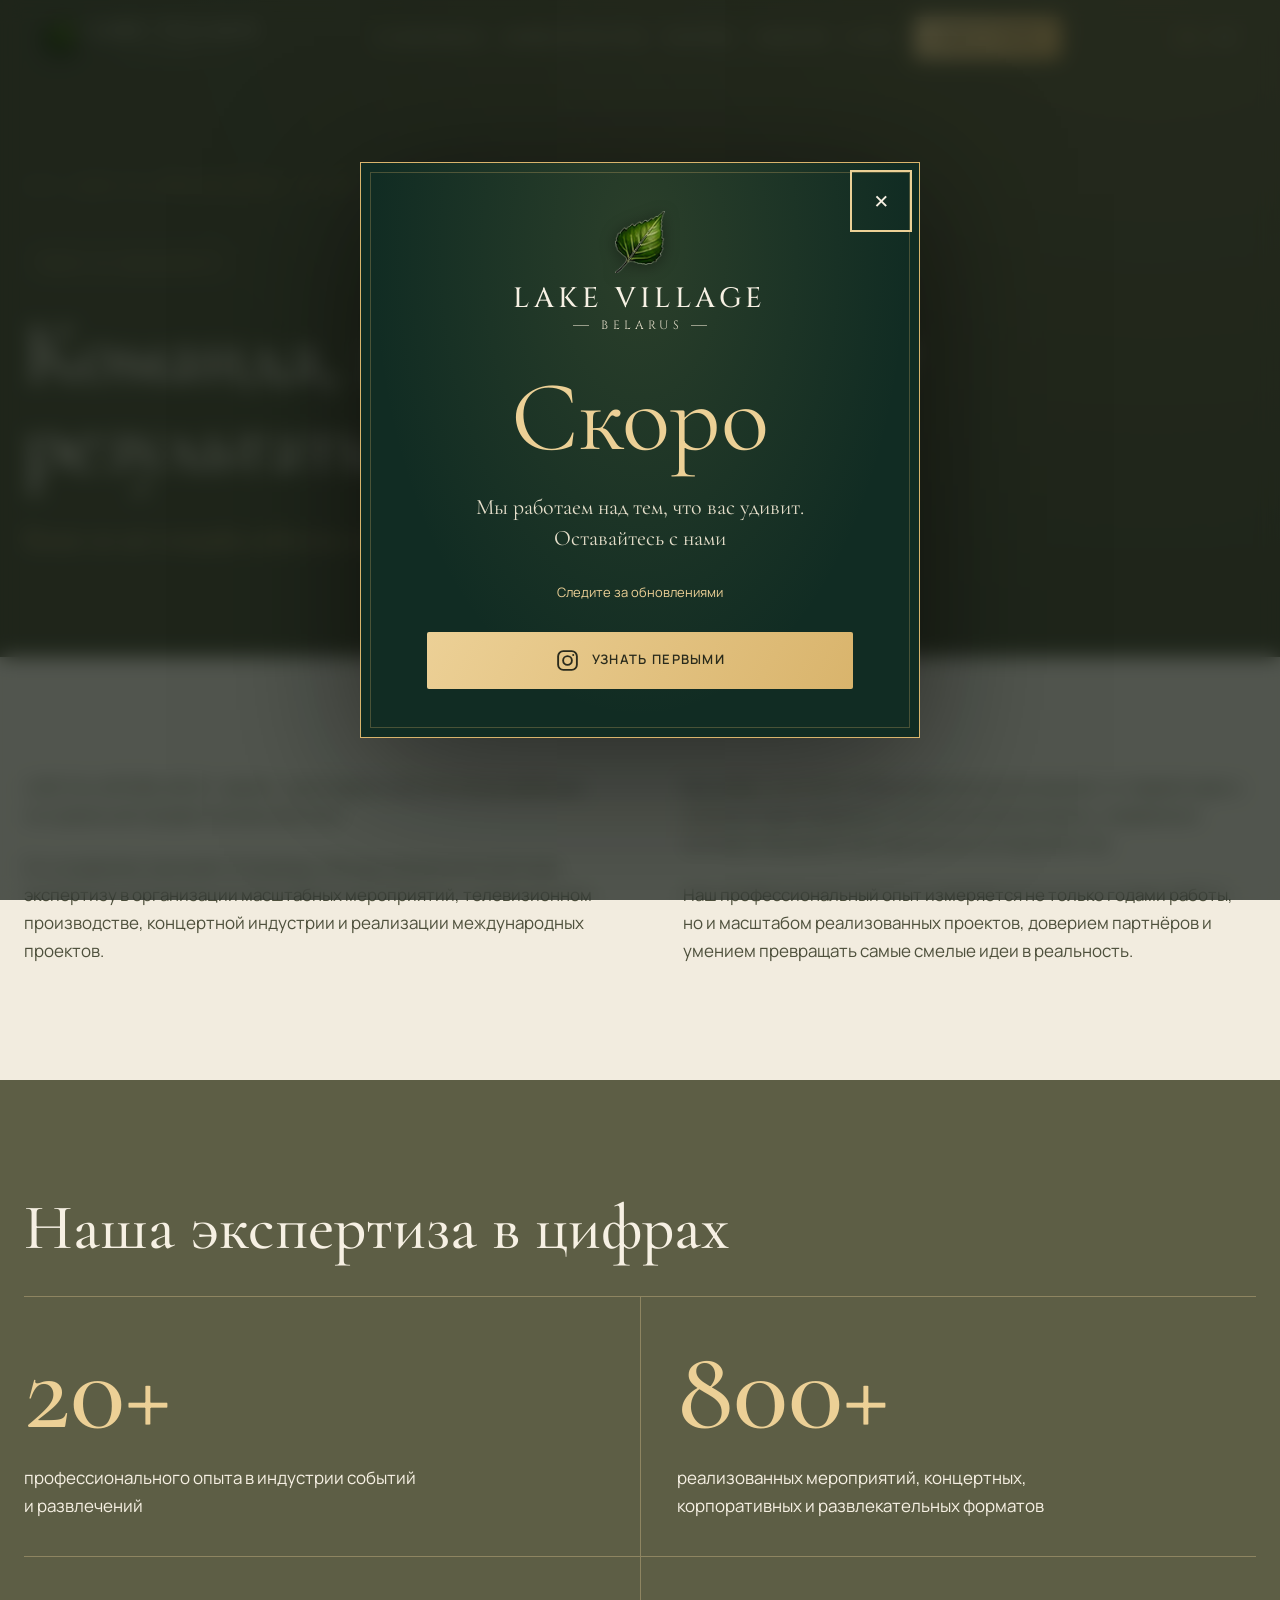
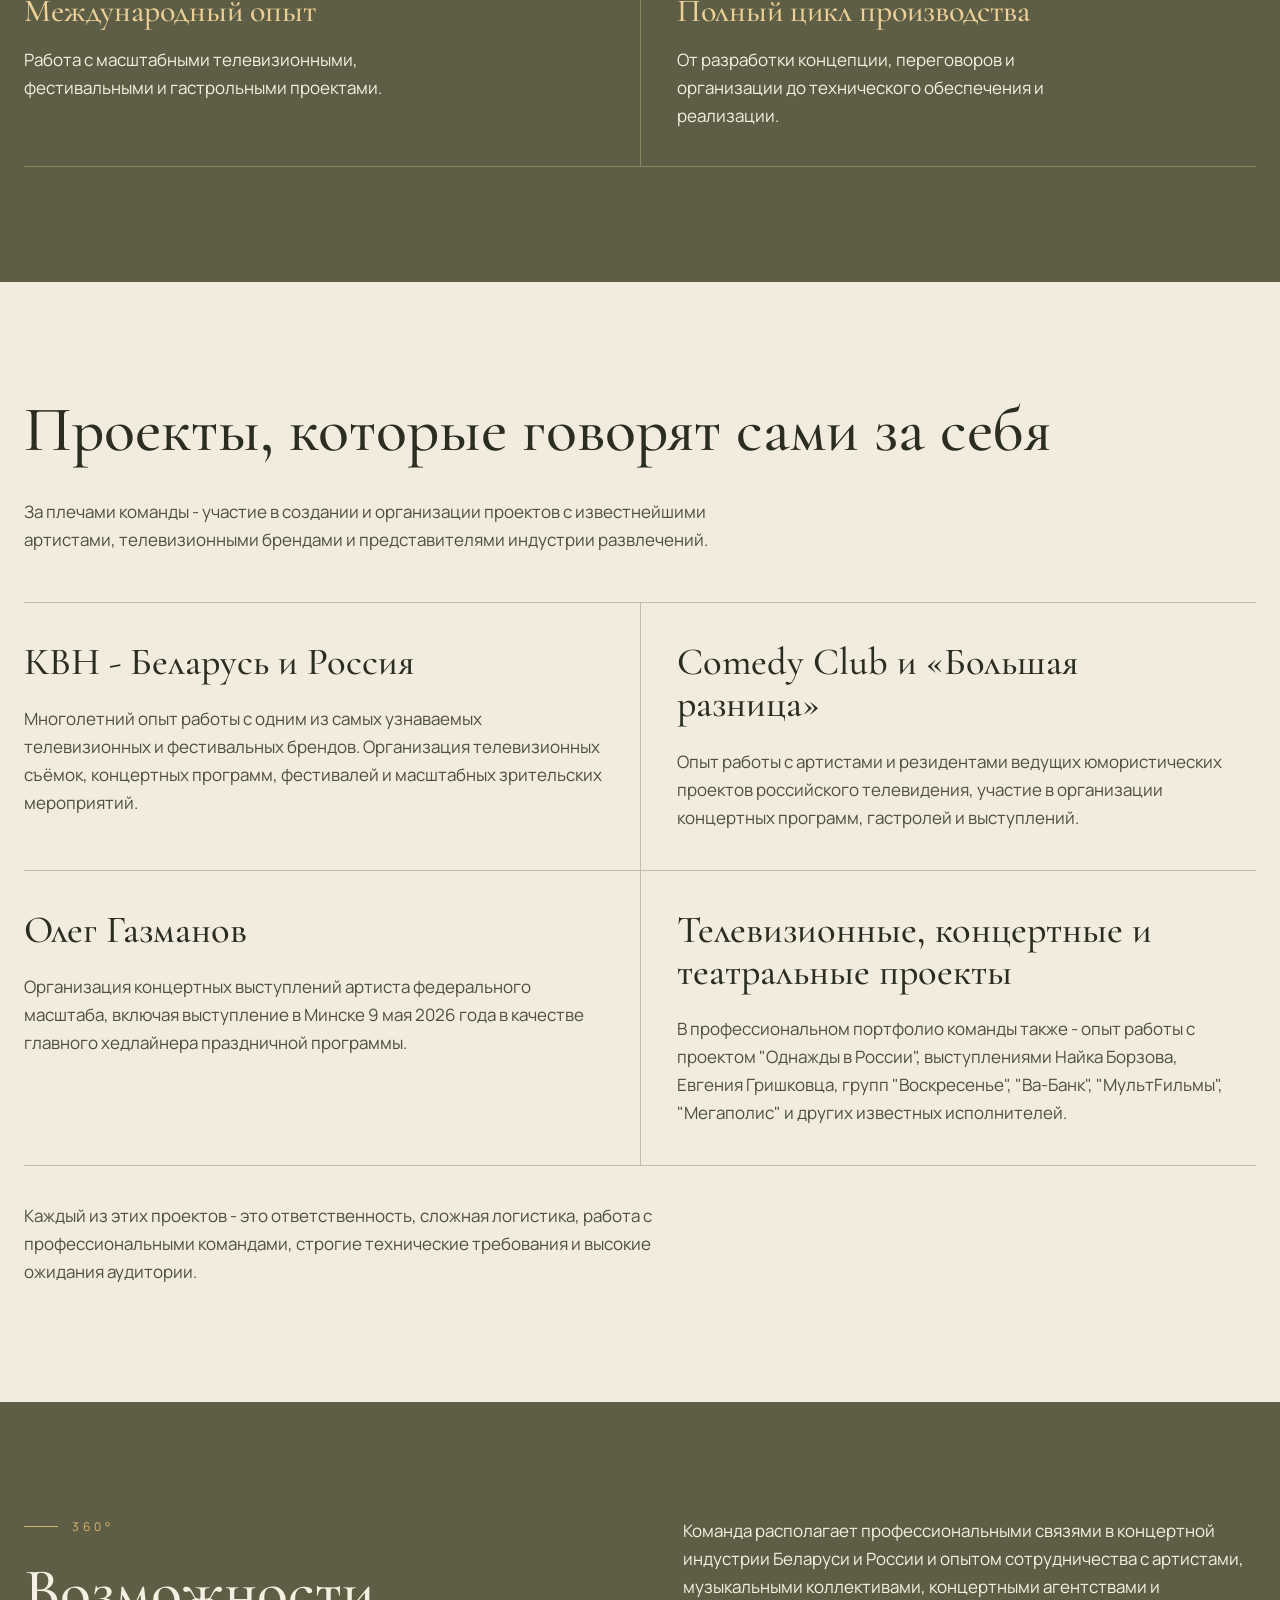
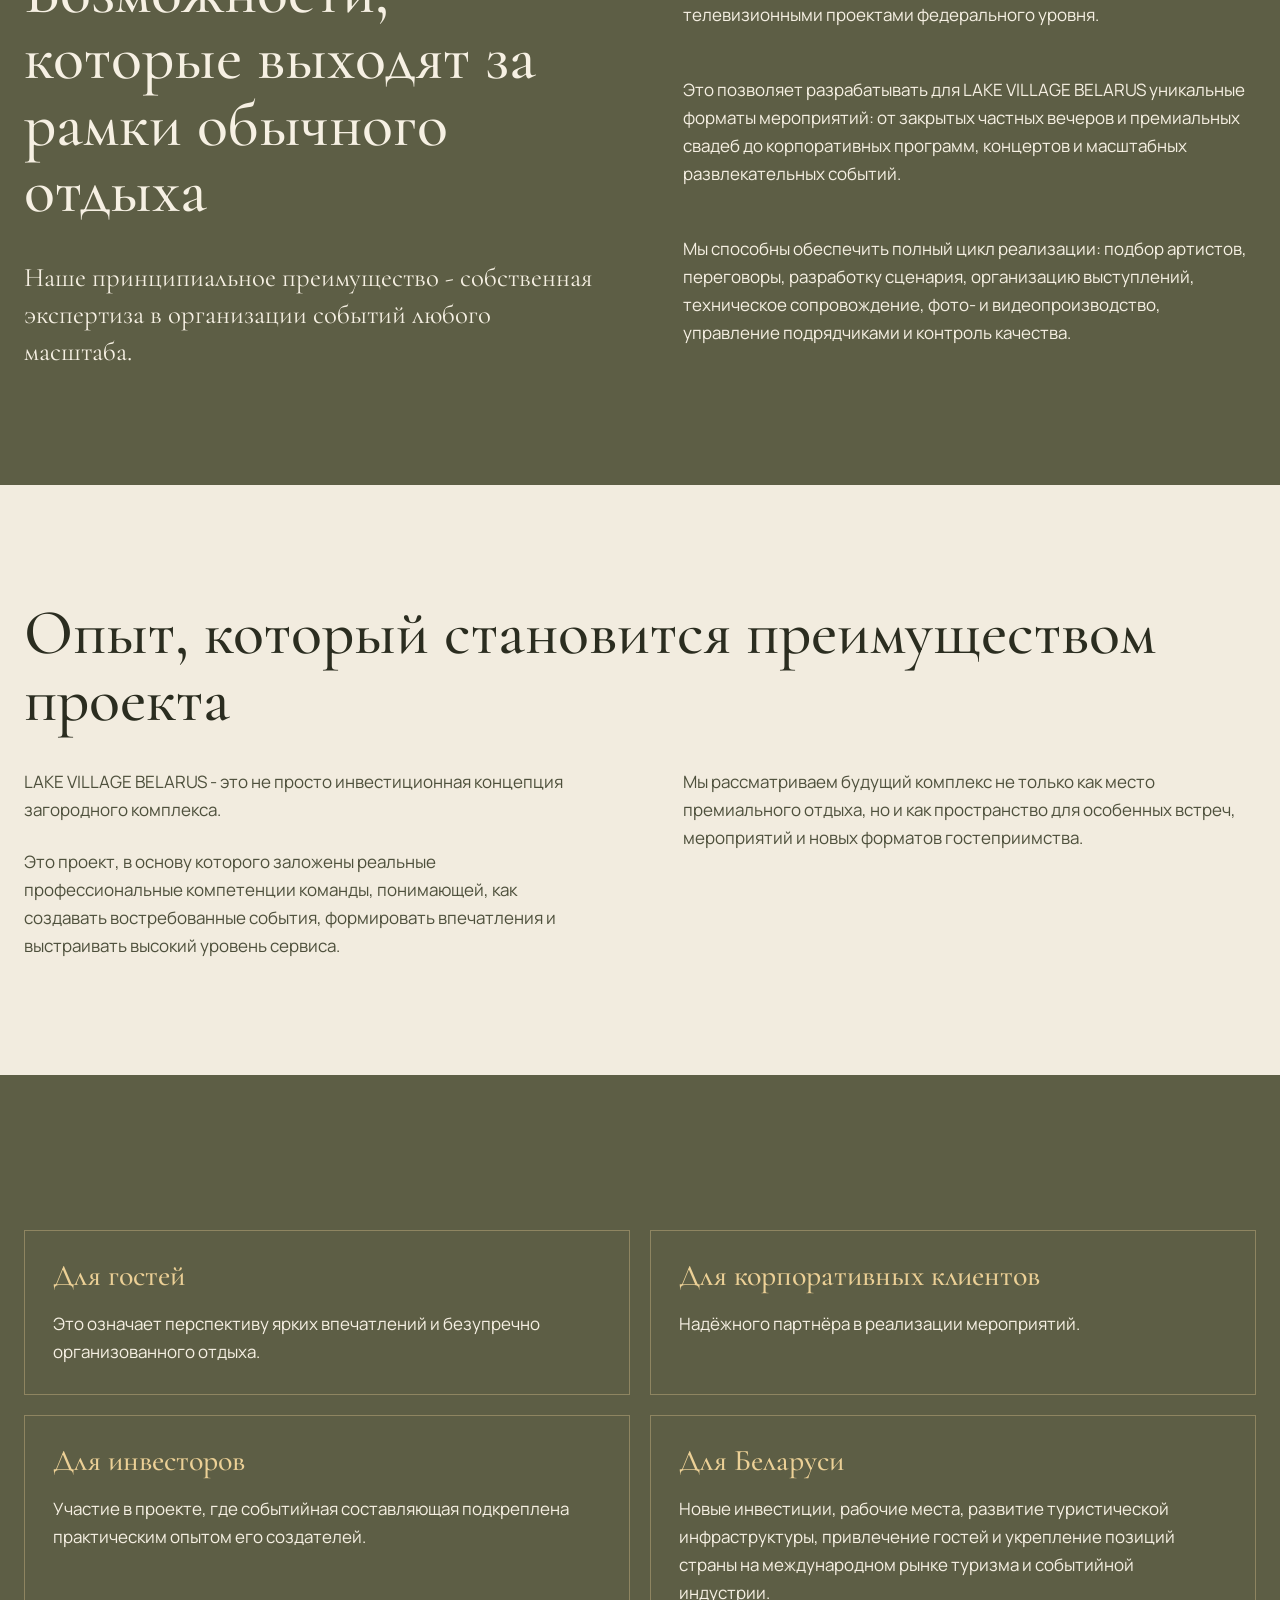
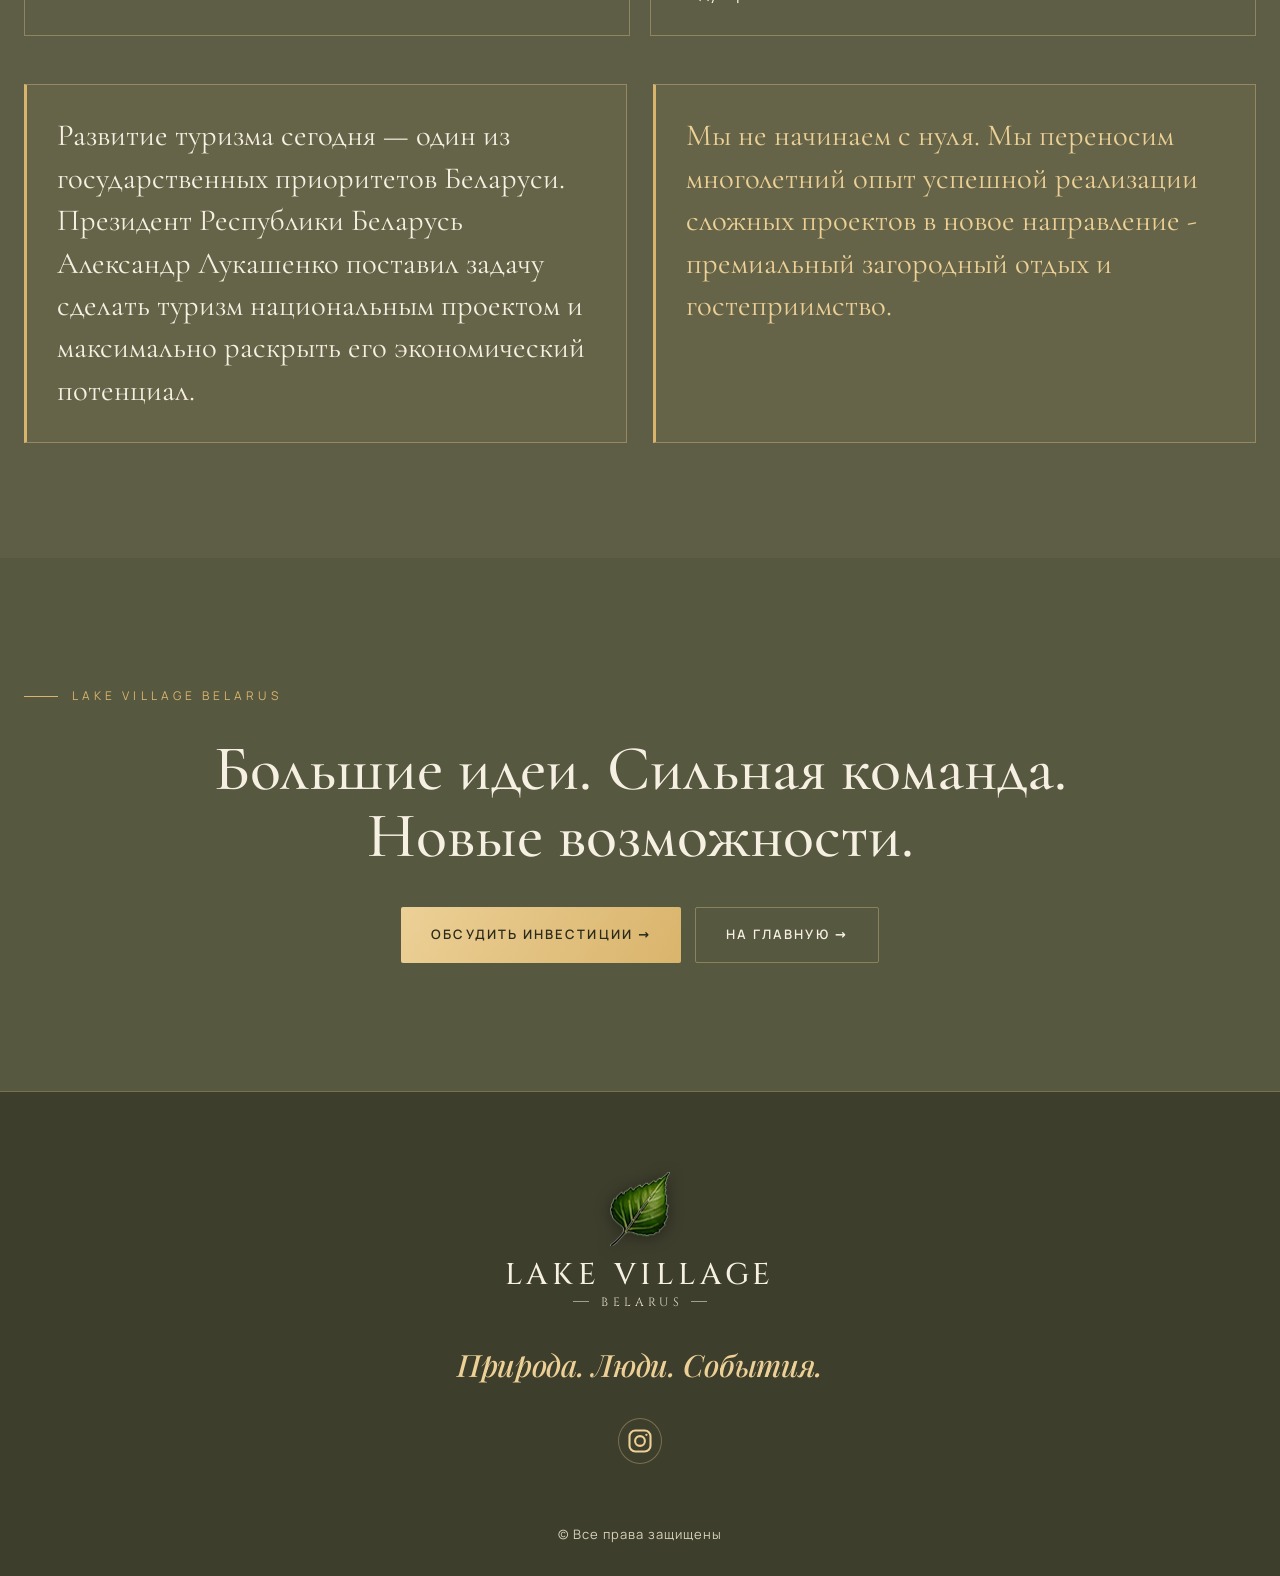
<file: v2/about.html>
<!DOCTYPE html>
<html lang="ru">
<head>
<meta charset="utf-8">
<meta name="viewport" content="width=device-width, initial-scale=1, viewport-fit=cover">
<title>О нас — Lake Village Belarus</title>
<meta name="description" content="Команда Lake Village Belarus: опыт, проекты и возможности премиального загородного комплекса.">
<meta name="theme-color" content="#5d5e45">
<meta property="og:title" content="Lake Village Belarus">
<meta property="og:description" content="Загородный комплекс у озера. Природа. Люди. События.">
<meta property="og:image" content="assets/img/aerial-logo.webp">
<link rel="icon" href="assets/img/leaf.png">
<link rel="preload" href="assets/fonts/cinzel-latin-400-normal.woff2" as="font" type="font/woff2" crossorigin>
<link rel="stylesheet" href="css/fonts.css?v=4">
<link rel="stylesheet" href="css/style.css?v=4">
<link rel="stylesheet" href="css/palette.css?v=4">
<link rel="stylesheet" href="css/v2.css?v=4">
<link rel="stylesheet" href="css/revisions.css?v=9">
</head>
<body class="about-page">
<div class="progress" aria-hidden="true"><i></i></div>

<!-- ============ HEADER ============ -->
<header class="hdr" id="hdr">
  <a class="logo" href="index.html#top" aria-label="Lake Village Belarus">
    <img src="assets/img/leaf.png" alt="" class="logo__leaf" width="239" height="299">
    <span class="logo__txt"><b>LAKE VILLAGE</b><small>BELARUS</small></span>
  </a>
  <nav class="nav" id="nav">
    <a href="index.html#about" data-i18n="nav_about">О комплексе</a>
    <a href="index.html#infra" data-i18n="nav_infra">Инфраструктура</a>
    <a href="index.html#plan" data-i18n="nav_plan">Генплан</a>
    <a href="index.html#events" data-i18n="nav_events">События</a>
    <a href="about.html" aria-current="page" data-i18n="nav_team">О нас</a>
    <a href="index.html#investors" class="nav__cta" data-i18n="nav_inv">Инвесторам</a>
  </nav>
  <div class="hdr__r">
    <div class="lang" role="group" aria-label="Language">
      <button data-lang="ru" class="on">RU</button><span>/</span><button data-lang="en">EN</button>
    </div>
    <button class="burger" id="burger" aria-label="Menu" aria-expanded="false" aria-controls="nav"><i></i><i></i></button>
  </div>
</header>

<main id="top"><section class="about-hero"><div class="wrap"><p class="eyebrow" data-i18n="about_eyebrow">LAKE VILLAGE BELARUS · О нас</p><p class="project-status" data-i18n="project_status">Проект на стадии развития</p><h1 class="h1" data-i18n="about_title">Команда, за которой стоят результаты</h1><p class="big" data-i18n="about_lead">Более 20 лет создаём события, которые становятся частью истории.</p></div></section><section class="about-section light"><div class="wrap about-columns"><div class="about-prose"><p data-i18n="about_intro1">LAKE VILLAGE BELARUS - проект, за которым стоят не только амбиции, но и реальный профессиональный опыт.</p><p data-i18n="about_intro2">Его созданием занимается команда, объединившая многолетнюю экспертизу в организации масштабных мероприятий, телевизионном производстве, концертной индустрии и реализации международных проектов.</p></div><div class="about-prose"><p data-i18n="about_intro3">Мы знаем, что стоит за безупречной организацией: от первой идеи и сложных переговоров до технической реализации, управления сотнями специалистов и финальных аплодисментов.</p><p data-i18n="about_intro4">Наш профессиональный опыт измеряется не только годами работы, но и масштабом реализованных проектов, доверием партнёров и умением превращать самые смелые идеи в реальность.</p></div></div></section><section class="about-section"><div class="wrap"><h2 class="h2 h2--xl" data-i18n="expertise_title">Наша экспертиза в цифрах</h2><div class="expertise-grid"><div class="expertise-cell"><b>20+</b><p data-i18n="exp_years">профессионального опыта в индустрии событий и развлечений</p></div><div class="expertise-cell"><b>800+</b><p data-i18n="exp_projects">реализованных мероприятий, концертных, корпоративных и развлекательных форматов</p></div><div class="expertise-cell"><h3 data-i18n="exp_international">Международный опыт</h3><p data-i18n="exp_international_text">Работа с масштабными телевизионными, фестивальными и гастрольными проектами.</p></div><div class="expertise-cell"><h3 data-i18n="exp_cycle">Полный цикл производства</h3><p data-i18n="exp_cycle_text">От разработки концепции, переговоров и организации до технического обеспечения и реализации.</p></div></div></div></section><section class="about-section light"><div class="wrap"><h2 class="h2 h2--xl" data-i18n="portfolio_title">Проекты, которые говорят сами за себя</h2><div class="about-prose"><p data-i18n="portfolio_intro">За плечами команды - участие в создании и организации проектов с известнейшими артистами, телевизионными брендами и представителями индустрии развлечений.</p></div><div class="portfolio-grid"><article class="portfolio-card"><h3 data-i18n="portfolio_kvn">КВН - Беларусь и Россия</h3><p data-i18n="portfolio_kvn_text">Многолетний опыт работы с одним из самых узнаваемых телевизионных и фестивальных брендов. Организация телевизионных съёмок, концертных программ, фестивалей и масштабных зрительских мероприятий.</p></article><article class="portfolio-card"><h3 data-i18n="portfolio_comedy">Comedy Club и «Большая разница»</h3><p data-i18n="portfolio_comedy_text">Опыт работы с артистами и резидентами ведущих юмористических проектов российского телевидения, участие в организации концертных программ, гастролей и выступлений.</p></article><article class="portfolio-card"><h3 data-i18n="portfolio_gazmanov">Олег Газманов</h3><p data-i18n="portfolio_gazmanov_text">Организация концертных выступлений артиста федерального масштаба, включая выступление в Минске 9 мая 2026 года в качестве главного хедлайнера праздничной программы.</p></article><article class="portfolio-card"><h3 data-i18n="portfolio_other">Телевизионные, концертные и театральные проекты</h3><p data-i18n="portfolio_other_text">В профессиональном портфолио команды также - опыт работы с проектом "Однажды в России", выступлениями Найка Борзова, Евгения Гришковца, групп "Воскресенье", "Ва-Банк", "МультFильмы", "Мегаполис" и других известных исполнителей.</p></article></div><div class="about-prose" style="margin-top:36px"><p data-i18n="portfolio_final">Каждый из этих проектов - это ответственность, сложная логистика, работа с профессиональными командами, строгие технические требования и высокие ожидания аудитории.</p></div></div></section><section class="about-section"><div class="wrap about-columns"><div><p class="eyebrow">360°</p><h2 class="h2 h2--xl" data-i18n="possibilities_title">Возможности, которые выходят за рамки обычного отдыха</h2><p class="big" data-i18n="possibilities_lead">Наше принципиальное преимущество - собственная экспертиза в организации событий любого масштаба.</p></div><div class="about-prose"><p data-i18n="possibilities_1">Команда располагает профессиональными связями в концертной индустрии Беларуси и России и опытом сотрудничества с артистами, музыкальными коллективами, концертными агентствами и телевизионными проектами федерального уровня.</p><p data-i18n="possibilities_2">Это позволяет разрабатывать для LAKE VILLAGE BELARUS уникальные форматы мероприятий: от закрытых частных вечеров и премиальных свадеб до корпоративных программ, концертов и масштабных развлекательных событий.</p><p data-i18n="possibilities_3">Мы способны обеспечить полный цикл реализации: подбор артистов, переговоры, разработку сценария, организацию выступлений, техническое сопровождение, фото- и видеопроизводство, управление подрядчиками и контроль качества.</p></div></div></section><section class="about-section light"><div class="wrap"><h2 class="h2 h2--xl" data-i18n="advantage_title">Опыт, который становится преимуществом проекта</h2><div class="about-columns"><div class="about-prose"><p data-i18n="advantage_1">LAKE VILLAGE BELARUS - это не просто инвестиционная концепция загородного комплекса.</p><p data-i18n="advantage_2">Это проект, в основу которого заложены реальные профессиональные компетенции команды, понимающей, как создавать востребованные события, формировать впечатления и выстраивать высокий уровень сервиса.</p></div><div class="about-prose"><p data-i18n="advantage_3">Мы рассматриваем будущий комплекс не только как место премиального отдыха, но и как пространство для особенных встреч, мероприятий и новых форматов гостеприимства.</p></div></div></div></section><section class="about-section"><div class="wrap"><div class="benefits"><article><h3 data-i18n="benefit_guests">Для гостей</h3><p data-i18n="benefit_guests_text">Это означает перспективу ярких впечатлений и безупречно организованного отдыха.</p></article><article><h3 data-i18n="benefit_corporate">Для корпоративных клиентов</h3><p data-i18n="benefit_corporate_text">Надёжного партнёра в реализации мероприятий.</p></article><article><h3 data-i18n="benefit_investors">Для инвесторов</h3><p data-i18n="benefit_investors_text">Участие в проекте, где событийная составляющая подкреплена практическим опытом его создателей.</p></article><article><h3 data-i18n="benefit_belarus">Для Беларуси</h3><p data-i18n="benefit_belarus_text">Новые инвестиции, рабочие места, развитие туристической инфраструктуры, привлечение гостей и укрепление позиций страны на международном рынке туризма и событийной индустрии.</p></article></div><div class="about-prose about-priorities"><p class="priority-callout" data-i18n="tourism">Развитие туризма сегодня — один из государственных приоритетов Беларуси. Президент Республики Беларусь Александр Лукашенко поставил задачу сделать туризм национальным проектом и максимально раскрыть его экономический потенциал.</p><p class="priority-callout priority-callout--final" data-i18n="about_final">Мы не начинаем с нуля. Мы переносим многолетний опыт успешной реализации сложных проектов в новое направление - премиальный загородный отдых и гостеприимство.</p></div></div></section><section class="brand-closing"><div class="wrap"><p class="eyebrow">LAKE VILLAGE BELARUS</p><h2 class="h2 h2--xl" data-i18n="brand_final">Большие идеи. Сильная команда. Новые возможности.</h2><div class="btns"><a class="btn btn--gold" href="index.html#invForm" data-i18n="iv_cta"></a><a class="btn btn--ghost" href="index.html" data-i18n="back_home"></a></div></div></section></main><footer class="ftr">
  <div class="wrap ftr__in">
    <div class="logo logo--lg">
      <img src="assets/img/leaf.png" alt="" class="logo__leaf" width="239" height="299">
      <span class="logo__txt"><b>LAKE VILLAGE</b><small>BELARUS</small></span>
    </div>
    <p class="script script--sm" data-i18n="slogan">Природа. Люди. События.</p>
    <a class="ig social-link" href="https://www.instagram.com/lakevillageblr/" target="_blank" rel="noopener" aria-label="Instagram — Lake Village Belarus" data-i18n-aria="instagram_project" data-i18n-title="instagram_project"><svg class="social-icon" viewBox="0 0 24 24" fill="none" aria-hidden="true"><rect x="3" y="3" width="18" height="18" rx="5" stroke="currentColor" stroke-width="1.8"/><circle cx="12" cy="12" r="4.2" stroke="currentColor" stroke-width="1.8"/><circle cx="17.5" cy="6.7" r="1" fill="currentColor"/></svg></a>
  </div>
  <p class="copy">© <span data-i18n="rights">Все права защищены</span></p>
</footer>

<script src="js/copy.js?v=10"></script><script src="js/main.js?v=9"></script><script src="js/interface.js?v=10"></script></body></html>
</file>
<file: css/fonts.css>
@font-face{font-family:'Cormorant Garamond';font-style:normal;font-weight:400;font-display:swap;src:url(../assets/fonts/cormorant-garamond-cyrillic-400-normal.woff2) format('woff2');unicode-range:U+0301,U+0400-045F,U+0490-0491,U+04B0-04B1,U+2116}
@font-face{font-family:'Cormorant Garamond';font-style:normal;font-weight:400;font-display:swap;src:url(../assets/fonts/cormorant-garamond-latin-400-normal.woff2) format('woff2');unicode-range:U+0000-00FF,U+0131,U+0152-0153,U+02BB-02BC,U+02C6,U+02DA,U+02DC,U+2000-206F,U+20AC,U+2122,U+2191,U+2193,U+2212,U+2215,U+FEFF,U+FFFD}
@font-face{font-family:'Cormorant Garamond';font-style:normal;font-weight:500;font-display:swap;src:url(../assets/fonts/cormorant-garamond-cyrillic-500-normal.woff2) format('woff2');unicode-range:U+0301,U+0400-045F,U+0490-0491,U+04B0-04B1,U+2116}
@font-face{font-family:'Cormorant Garamond';font-style:normal;font-weight:500;font-display:swap;src:url(../assets/fonts/cormorant-garamond-latin-500-normal.woff2) format('woff2');unicode-range:U+0000-00FF,U+0131,U+0152-0153,U+02BB-02BC,U+02C6,U+02DA,U+02DC,U+2000-206F,U+20AC,U+2122,U+2191,U+2193,U+2212,U+2215,U+FEFF,U+FFFD}
@font-face{font-family:'Cormorant Garamond';font-style:normal;font-weight:600;font-display:swap;src:url(../assets/fonts/cormorant-garamond-cyrillic-600-normal.woff2) format('woff2');unicode-range:U+0301,U+0400-045F,U+0490-0491,U+04B0-04B1,U+2116}
@font-face{font-family:'Cormorant Garamond';font-style:normal;font-weight:600;font-display:swap;src:url(../assets/fonts/cormorant-garamond-latin-600-normal.woff2) format('woff2');unicode-range:U+0000-00FF,U+0131,U+0152-0153,U+02BB-02BC,U+02C6,U+02DA,U+02DC,U+2000-206F,U+20AC,U+2122,U+2191,U+2193,U+2212,U+2215,U+FEFF,U+FFFD}
@font-face{font-family:'Cormorant Garamond';font-style:italic;font-weight:400;font-display:swap;src:url(../assets/fonts/cormorant-garamond-cyrillic-400-italic.woff2) format('woff2');unicode-range:U+0301,U+0400-045F,U+0490-0491,U+04B0-04B1,U+2116}
@font-face{font-family:'Cormorant Garamond';font-style:italic;font-weight:400;font-display:swap;src:url(../assets/fonts/cormorant-garamond-latin-400-italic.woff2) format('woff2');unicode-range:U+0000-00FF,U+0131,U+0152-0153,U+02BB-02BC,U+02C6,U+02DA,U+02DC,U+2000-206F,U+20AC,U+2122,U+2191,U+2193,U+2212,U+2215,U+FEFF,U+FFFD}
@font-face{font-family:'Cormorant Garamond';font-style:italic;font-weight:500;font-display:swap;src:url(../assets/fonts/cormorant-garamond-cyrillic-500-italic.woff2) format('woff2');unicode-range:U+0301,U+0400-045F,U+0490-0491,U+04B0-04B1,U+2116}
@font-face{font-family:'Cormorant Garamond';font-style:italic;font-weight:500;font-display:swap;src:url(../assets/fonts/cormorant-garamond-latin-500-italic.woff2) format('woff2');unicode-range:U+0000-00FF,U+0131,U+0152-0153,U+02BB-02BC,U+02C6,U+02DA,U+02DC,U+2000-206F,U+20AC,U+2122,U+2191,U+2193,U+2212,U+2215,U+FEFF,U+FFFD}
@font-face{font-family:'Cinzel';font-style:normal;font-weight:400;font-display:swap;src:url(../assets/fonts/cinzel-latin-400-normal.woff2) format('woff2');unicode-range:U+0000-00FF,U+0131,U+0152-0153,U+02BB-02BC,U+02C6,U+02DA,U+02DC,U+2000-206F,U+20AC,U+2122,U+2191,U+2193,U+2212,U+2215,U+FEFF,U+FFFD}
@font-face{font-family:'Cinzel';font-style:normal;font-weight:500;font-display:swap;src:url(../assets/fonts/cinzel-latin-500-normal.woff2) format('woff2');unicode-range:U+0000-00FF,U+0131,U+0152-0153,U+02BB-02BC,U+02C6,U+02DA,U+02DC,U+2000-206F,U+20AC,U+2122,U+2191,U+2193,U+2212,U+2215,U+FEFF,U+FFFD}
@font-face{font-family:'Manrope';font-style:normal;font-weight:400;font-display:swap;src:url(../assets/fonts/manrope-cyrillic-400-normal.woff2) format('woff2');unicode-range:U+0301,U+0400-045F,U+0490-0491,U+04B0-04B1,U+2116}
@font-face{font-family:'Manrope';font-style:normal;font-weight:400;font-display:swap;src:url(../assets/fonts/manrope-latin-400-normal.woff2) format('woff2');unicode-range:U+0000-00FF,U+0131,U+0152-0153,U+02BB-02BC,U+02C6,U+02DA,U+02DC,U+2000-206F,U+20AC,U+2122,U+2191,U+2193,U+2212,U+2215,U+FEFF,U+FFFD}
@font-face{font-family:'Manrope';font-style:normal;font-weight:500;font-display:swap;src:url(../assets/fonts/manrope-cyrillic-500-normal.woff2) format('woff2');unicode-range:U+0301,U+0400-045F,U+0490-0491,U+04B0-04B1,U+2116}
@font-face{font-family:'Manrope';font-style:normal;font-weight:500;font-display:swap;src:url(../assets/fonts/manrope-latin-500-normal.woff2) format('woff2');unicode-range:U+0000-00FF,U+0131,U+0152-0153,U+02BB-02BC,U+02C6,U+02DA,U+02DC,U+2000-206F,U+20AC,U+2122,U+2191,U+2193,U+2212,U+2215,U+FEFF,U+FFFD}
@font-face{font-family:'Manrope';font-style:normal;font-weight:600;font-display:swap;src:url(../assets/fonts/manrope-cyrillic-600-normal.woff2) format('woff2');unicode-range:U+0301,U+0400-045F,U+0490-0491,U+04B0-04B1,U+2116}
@font-face{font-family:'Manrope';font-style:normal;font-weight:600;font-display:swap;src:url(../assets/fonts/manrope-latin-600-normal.woff2) format('woff2');unicode-range:U+0000-00FF,U+0131,U+0152-0153,U+02BB-02BC,U+02C6,U+02DA,U+02DC,U+2000-206F,U+20AC,U+2122,U+2191,U+2193,U+2212,U+2215,U+FEFF,U+FFFD}
@font-face{font-family:'Marck Script';font-style:normal;font-weight:400;font-display:swap;src:url(../assets/fonts/marck-script-cyrillic-400-normal.woff2) format('woff2');unicode-range:U+0301,U+0400-045F,U+0490-0491,U+04B0-04B1,U+2116}
@font-face{font-family:'Marck Script';font-style:normal;font-weight:400;font-display:swap;src:url(../assets/fonts/marck-script-latin-400-normal.woff2) format('woff2');unicode-range:U+0000-00FF,U+0131,U+0152-0153,U+02BB-02BC,U+02C6,U+02DA,U+02DC,U+2000-206F,U+20AC,U+2122,U+2191,U+2193,U+2212,U+2215,U+FEFF,U+FFFD}
@font-face{font-family:'Playfair Display';font-style:italic;font-weight:400;font-display:swap;src:url(../assets/fonts/playfair-display-cyrillic-400-italic.woff2) format('woff2');unicode-range:U+0301,U+0400-045F,U+0490-0491,U+04B0-04B1,U+2116}
@font-face{font-family:'Playfair Display';font-style:italic;font-weight:400;font-display:swap;src:url(../assets/fonts/playfair-display-latin-400-italic.woff2) format('woff2');unicode-range:U+0000-00FF,U+0131,U+0152-0153,U+02BB-02BC,U+02C6,U+02DA,U+02DC,U+2000-206F,U+20AC,U+2122,U+2191,U+2193,U+2212,U+2215,U+FEFF,U+FFFD}
@font-face{font-family:'Playfair Display';font-style:italic;font-weight:500;font-display:swap;src:url(../assets/fonts/playfair-display-cyrillic-500-italic.woff2) format('woff2');unicode-range:U+0301,U+0400-045F,U+0490-0491,U+04B0-04B1,U+2116}
@font-face{font-family:'Playfair Display';font-style:italic;font-weight:500;font-display:swap;src:url(../assets/fonts/playfair-display-latin-500-italic.woff2) format('woff2');unicode-range:U+0000-00FF,U+0131,U+0152-0153,U+02BB-02BC,U+02C6,U+02DA,U+02DC,U+2000-206F,U+20AC,U+2122,U+2191,U+2193,U+2212,U+2215,U+FEFF,U+FFFD}
</file>
<file: css/style.css>
:root{
  --bg:#0a1510; --bg2:#0f1d16; --bg3:#142418;
  --cream:#f3ecda; --cream2:#cfc7b0; --muted:#a9b3a2;
  --gold:#d4ac62; --gold2:#e9c586; --amber:#e8883a;
  --line:rgba(212,172,98,.28);
  --serif:'Cormorant Garamond',Georgia,serif;
  --sans:'Manrope',system-ui,sans-serif;
  --logo:'Cinzel','Cormorant Garamond',serif;
  --hand:'Playfair Display',Georgia,serif;
  --ease:cubic-bezier(.2,.7,.1,1);
  --hdr:76px;
}
*{box-sizing:border-box;margin:0;padding:0}
html{scroll-behavior:smooth;-webkit-text-size-adjust:100%}
body{background:var(--bg);color:var(--cream);font-family:var(--sans);font-size:17px;line-height:1.65;overflow-x:hidden;-webkit-font-smoothing:antialiased}
img,video{display:block;max-width:100%}
a{color:inherit;text-decoration:none}
button{font:inherit;color:inherit;background:none;border:0;cursor:pointer}
ul,ol{list-style:none}
::selection{background:var(--gold);color:#10180f}
.wrap{width:min(1240px,100% - 48px);margin-inline:auto}

/* scroll progress */
.progress{position:fixed;inset:0 0 auto 0;height:2px;z-index:90;pointer-events:none}
.progress i{display:block;height:100%;width:100%;transform-origin:0 50%;transform:scaleX(0);background:linear-gradient(90deg,var(--gold),var(--amber))}

/* ===== header ===== */
.hdr{position:fixed;inset:0 0 auto 0;height:var(--hdr);z-index:80;display:flex;align-items:center;justify-content:space-between;padding:0 clamp(18px,3.4vw,48px);transition:background .4s,backdrop-filter .4s,height .4s,box-shadow .4s}
.hdr.scrolled{background:rgba(9,18,13,.78);backdrop-filter:blur(14px) saturate(1.2);-webkit-backdrop-filter:blur(14px) saturate(1.2);height:64px;box-shadow:0 1px 0 var(--line)}
.logo{display:flex;align-items:center;gap:12px}
.logo__leaf{height:40px;width:auto;filter:drop-shadow(0 2px 8px rgba(0,0,0,.4))}
.logo__txt{display:flex;flex-direction:column;line-height:1;font-family:var(--logo);color:var(--cream)}
.logo__txt b{font-weight:500;font-size:19px;letter-spacing:.16em}
.logo__txt small{font-size:9px;letter-spacing:.5em;margin-top:6px;padding-left:.2em;color:var(--cream2);display:flex;align-items:center;gap:8px}
.logo__txt small::before,.logo__txt small::after{content:"";height:1px;width:14px;background:var(--cream2);opacity:.6}
.logo--lg .logo__leaf{height:74px}.logo--lg .logo__txt b{font-size:30px}.logo--lg .logo__txt small{font-size:12px}
.nav{display:flex;align-items:center;gap:clamp(16px,2.4vw,38px);font-size:13px;letter-spacing:.14em;text-transform:uppercase}
.nav a{position:relative;padding:6px 0;color:var(--cream2);transition:color .3s}
.nav a:not(.nav__cta)::after{content:"";position:absolute;left:0;right:0;bottom:0;height:1px;background:var(--gold);transform:scaleX(0);transform-origin:left;transition:transform .45s var(--ease)}
.nav a:hover{color:var(--cream)}.nav a:hover::after{transform:scaleX(1)}
.nav__cta{color:#10180f!important;background:linear-gradient(120deg,var(--gold2),var(--gold));padding:10px 20px!important;border-radius:2px;font-weight:600;transition:transform .3s,box-shadow .3s}
.nav__cta:hover{transform:translateY(-2px);box-shadow:0 8px 24px rgba(212,172,98,.35)}
.hdr__r{display:flex;align-items:center;gap:18px}
.lang{display:flex;align-items:center;gap:6px;font-size:13px;letter-spacing:.14em;color:var(--muted)}
.lang button{padding:4px 2px;color:var(--muted);transition:color .3s}
.lang button.on{color:var(--gold2)}.lang button:hover{color:var(--cream)}
.burger{display:none;width:42px;height:42px;position:relative}
.burger i{position:absolute;left:9px;right:9px;height:1.5px;background:var(--cream);transition:transform .4s var(--ease),top .4s var(--ease)}
.burger i:first-child{top:16px}.burger i:last-child{top:25px}
.burger.on i:first-child{top:21px;transform:rotate(45deg)}.burger.on i:last-child{top:21px;transform:rotate(-45deg)}

/* ===== type ===== */
.eyebrow{font-size:12px;letter-spacing:.34em;text-transform:uppercase;color:var(--gold);margin-bottom:22px;display:flex;align-items:center;gap:14px}
.eyebrow::before{content:"";width:34px;height:1px;background:var(--gold)}
.h1{font-family:var(--serif);font-weight:500;font-size:clamp(38px,4.5vw,72px);line-height:1.04;letter-spacing:-.01em}
.h2{font-family:var(--serif);font-weight:500;font-size:clamp(32px,3.6vw,54px);line-height:1.1}
.h2--xl{font-size:clamp(38px,5vw,76px);line-height:1.04}
.h3{font-family:var(--serif);font-weight:500;font-size:clamp(28px,2.6vw,40px);line-height:1.12}
.big{font-family:var(--serif);font-size:clamp(22px,2.1vw,32px);line-height:1.38;color:var(--cream)}
.big em{font-style:italic;color:var(--gold2)}
.muted{color:var(--muted)}
.lead{max-width:520px;margin-top:28px;font-size:18px;color:var(--cream2)}
.script{font-family:var(--hand);font-style:italic;color:var(--gold2);font-weight:500;position:relative;display:inline-block;letter-spacing:-.01em}
.h1 .script{font-size:.96em;line-height:1.2;white-space:nowrap}
.script--sm{font-size:clamp(28px,2.4vw,38px);margin-top:26px}
.num,.idx{font-family:var(--serif);font-style:italic;color:var(--gold);font-size:22px;letter-spacing:.06em;display:block;margin-bottom:14px}
.num::after,.idx::after{content:"";display:inline-block;width:46px;height:1px;background:var(--line);vertical-align:middle;margin-left:14px}
.tag{font-size:12px;letter-spacing:.3em;text-transform:uppercase;color:var(--gold)}
.note{font-size:13px;color:var(--muted);margin-top:22px}
.line{display:block;overflow:hidden;padding-bottom:.08em}
.line>span{display:inline-block}
.uline{position:absolute;left:0;bottom:-.18em;width:100%;height:.22em;overflow:visible}
.uline path{fill:none;stroke:var(--amber);stroke-width:2.5;stroke-linecap:round;stroke-dasharray:420;stroke-dashoffset:420;transition:stroke-dashoffset 1.6s var(--ease) 1.1s}
.is-in .uline path,.loaded .uline path{stroke-dashoffset:0}

.btns{display:flex;flex-wrap:wrap;gap:14px;margin-top:38px}
.btn{display:inline-flex;align-items:center;gap:10px;padding:16px 30px;border-radius:2px;font-size:13px;letter-spacing:.16em;text-transform:uppercase;font-weight:600;transition:transform .35s var(--ease),box-shadow .35s,background .35s,color .35s;position:relative;overflow:hidden}
.btn--gold{background:linear-gradient(120deg,var(--gold2),var(--gold));color:#10180f}
.btn--gold:hover{transform:translateY(-3px);box-shadow:0 14px 34px rgba(212,172,98,.32)}
.btn--ghost{border:1px solid var(--line);color:var(--cream)}
.btn--ghost:hover{border-color:var(--gold);background:rgba(212,172,98,.08);transform:translateY(-3px)}

/* ===== reveal ===== */
.reveal{opacity:0;transform:translateY(34px);transition:opacity 1s var(--ease) var(--d,0s),transform 1.1s var(--ease) var(--d,0s)}
.reveal.is-in{opacity:1;transform:none}
.line>span{transform:translateY(105%);transition:transform 1.15s var(--ease) .25s}
.loaded .line>span{transform:none}
.loaded .line:nth-child(2)>span{transition-delay:.45s}

/* ===== HERO split ===== */
.split{position:relative;display:grid;grid-template-columns:minmax(0,1.05fr) minmax(0,.95fr);background:
  radial-gradient(1200px 700px at 85% 10%,rgba(232,136,58,.10),transparent 60%),var(--bg)}
.split__text{position:relative;z-index:2;padding-left:clamp(22px,6vw,96px);padding-right:clamp(16px,3vw,48px)}
.panel{min-height:100vh;min-height:100svh;display:flex;flex-direction:column;justify-content:center;padding:calc(var(--hdr) + 20px) 0 60px;max-width:640px;opacity:.35;transform:translateY(20px);transition:opacity .8s var(--ease),transform .9s var(--ease)}
.panel.on,.panel--first{opacity:1;transform:none}
.panel .muted{margin-top:18px;font-size:18px;max-width:480px}
.panel .h2{margin-bottom:22px}
.scroll-hint{display:flex;align-items:center;gap:14px;margin-top:64px;font-size:11px;letter-spacing:.34em;text-transform:uppercase;color:var(--muted)}
.scroll-hint i{width:1px;height:46px;background:linear-gradient(var(--gold),transparent);animation:drip 2.2s ease-in-out infinite;transform-origin:top}
@keyframes drip{0%{transform:scaleY(0)}50%{transform:scaleY(1)}100%{transform:scaleY(1);opacity:0}}
.split__media{position:relative;z-index:1}
.vframe{position:sticky;top:0;height:100vh;height:100svh;display:flex;align-items:center;justify-content:center;padding:calc(var(--hdr) + 6px) 4vw 28px 1vw}
.vwrap{position:relative;height:calc(100svh - var(--hdr) - 40px);aspect-ratio:9/16}
.vwrap video{width:100%;height:100%;object-fit:cover;border-radius:3px;box-shadow:0 40px 120px rgba(0,0,0,.55),0 0 0 1px rgba(226,196,128,.3);background:#000}
.vframe{position:-webkit-sticky;position:sticky}
.corner{position:absolute;width:26px;height:26px;border:1px solid var(--gold2);opacity:.9;pointer-events:none}
.corner.c1{top:-12px;left:-12px;border-right:0;border-bottom:0}.corner.c2{top:-12px;right:-12px;border-left:0;border-bottom:0}.corner.c3{bottom:-12px;left:-12px;border-right:0;border-top:0}.corner.c4{bottom:-12px;right:-12px;border-left:0;border-top:0}
.glow{position:absolute;inset:0;pointer-events:none;background:radial-gradient(500px 500px at 50% 45%,rgba(232,136,58,.16),transparent 70%)}
.ff{position:absolute;width:4px;height:4px;border-radius:50%;background:var(--gold2);box-shadow:0 0 12px 3px rgba(233,197,134,.7);opacity:0;pointer-events:none;z-index:1;animation:fly var(--t,14s) linear var(--w,0s) infinite}
@keyframes fly{0%{opacity:0;transform:translate(0,0)}15%{opacity:.9}85%{opacity:.7}100%{opacity:0;transform:translate(var(--x,60px),-260px)}}

/* ===== numbers / about ===== */
.nums{padding:clamp(70px,10vw,140px) 0 20px;background:linear-gradient(var(--bg),var(--bg2))}
.nums__grid{display:grid;grid-template-columns:repeat(4,1fr);gap:0;border-top:1px solid var(--line);border-bottom:1px solid var(--line)}
.stat{padding:42px 24px;text-align:center;border-right:1px solid var(--line)}
.stat:last-child{border:0}
.stat b{display:block;font-family:var(--serif);font-weight:500;font-size:clamp(54px,6.4vw,96px);line-height:1;color:var(--gold2)}
.stat sup{font-size:.45em;vertical-align:top;position:relative;top:.15em}
.stat>span{display:block;margin-top:14px;font-size:14px;color:var(--cream2);letter-spacing:.04em}
.about{padding:clamp(60px,8vw,110px) 0 clamp(50px,6vw,90px);max-width:980px}
.about__p{font-family:var(--serif);font-size:clamp(24px,2.6vw,38px);line-height:1.34;color:var(--cream)}

/* ===== infra ===== */
.infra{padding:clamp(60px,8vw,120px) 0;background:var(--bg2)}
.shead{margin-bottom:clamp(40px,6vw,80px);max-width:860px}
.shead .muted,.shead .big{margin-top:20px;max-width:640px}
.row{display:grid;grid-template-columns:1.1fr 1fr;gap:clamp(30px,6vw,96px);align-items:center;margin-bottom:clamp(70px,10vw,150px)}
.row.rev{grid-template-columns:1fr 1.1fr}.row.rev .row__media{order:2}
.row__txt .h3{margin:14px 0 20px}
.row__txt p{color:var(--cream2);max-width:480px}
.chips{display:flex;flex-wrap:wrap;gap:10px;margin-top:26px}
.chips li{font-size:12px;letter-spacing:.12em;text-transform:uppercase;padding:9px 16px;border:1px solid var(--line);border-radius:30px;color:var(--cream2);transition:all .35s}
.chips li:hover{border-color:var(--gold);color:var(--gold2);background:rgba(212,172,98,.07)}
.fr{overflow:hidden;border-radius:3px;position:relative;box-shadow:0 30px 80px rgba(0,0,0,.45)}
.fr::after{content:"";position:absolute;inset:0;box-shadow:inset 0 0 0 1px rgba(212,172,98,.22);border-radius:3px;pointer-events:none}
.fr img{width:100%;height:112%;object-fit:cover;will-change:transform}
.fr.tall{aspect-ratio:4/5}.fr.wide{aspect-ratio:16/11}
.duo{display:grid;grid-template-columns:1fr 1fr;gap:16px;align-items:start}
.duo .lower{margin-top:56px}
.more{margin-top:clamp(20px,4vw,60px)}
.more .h3{margin-bottom:34px}
.more__grid{display:grid;grid-template-columns:repeat(4,1fr);gap:18px}
.card{position:relative;overflow:hidden;border-radius:3px;aspect-ratio:3/4.2;background:#000}
.card img{width:100%;height:100%;object-fit:cover;transition:transform 1.4s var(--ease),filter .6s}
.card::after{content:"";position:absolute;inset:0;background:linear-gradient(transparent 45%,rgba(6,12,9,.92))}
.card figcaption{position:absolute;left:20px;right:20px;bottom:20px;z-index:2;display:flex;flex-direction:column;gap:4px}
.card figcaption b{font-family:var(--serif);font-weight:500;font-size:24px;line-height:1.15}
.card figcaption span{font-size:13px;color:var(--gold2);letter-spacing:.06em}
.card:hover img{transform:scale(1.08)}

/* ===== now ===== */
.now{position:relative;padding:clamp(90px,12vw,190px) 0;overflow:hidden;isolation:isolate}
.now__bg{position:absolute;inset:0;z-index:-1}
.now__bg img{width:100%;height:124%;object-fit:cover;object-position:center 40%;filter:saturate(1.05)}
.now__bg::after{content:"";position:absolute;inset:0;background:linear-gradient(90deg,rgba(8,15,11,.96) 0%,rgba(8,15,11,.84) 45%,rgba(8,15,11,.35) 100%)}
.now__in{max-width:1240px}
.now .h2{max-width:760px}.now .script{font-size:1.1em;display:inline-block}
.now .big{max-width:600px;margin-top:26px;color:var(--cream2)}
.steps{margin-top:54px;max-width:620px;border-top:1px solid var(--line)}
.steps li{display:flex;gap:26px;align-items:baseline;padding:22px 0;border-bottom:1px solid var(--line)}
.steps b{font-family:var(--serif);font-style:italic;font-weight:500;color:var(--gold2);font-size:34px;min-width:52px}
.steps span{font-size:17px;color:var(--cream)}

/* ===== plan ===== */
.plan{padding:clamp(70px,9vw,130px) 0;background:var(--bg2)}
.map{position:relative;display:block;width:100%;overflow:hidden;border-radius:4px;box-shadow:0 40px 100px rgba(0,0,0,.5),0 0 0 1px rgba(212,172,98,.25);cursor:zoom-in}
.map img{width:100%;height:auto;transition:transform 1.6s var(--ease)}
.map:hover img{transform:scale(1.03)}
.map__zoom{position:absolute;right:18px;bottom:18px;display:flex;align-items:center;gap:8px;padding:10px 16px;background:rgba(8,15,11,.72);backdrop-filter:blur(8px);border:1px solid var(--line);border-radius:30px;font-size:12px;letter-spacing:.14em;text-transform:uppercase;color:var(--gold2)}
.legend{display:grid;grid-template-columns:1.25fr 1fr;gap:clamp(30px,5vw,80px);margin-top:clamp(40px,6vw,80px);align-items:start}
.objs{display:grid;grid-template-columns:1fr 1fr;gap:14px 22px}
.obj{display:flex;align-items:center;gap:14px;padding:10px;border:1px solid transparent;border-radius:3px;transition:background .35s,border-color .35s,transform .35s}
.obj:hover{background:rgba(212,172,98,.06);border-color:var(--line);transform:translateX(4px)}
.obj img{width:92px;height:62px;object-fit:cover;border-radius:2px;flex:none;box-shadow:0 0 0 1px rgba(212,172,98,.25)}
.obj b{display:inline-grid;place-items:center;width:26px;height:26px;border-radius:50%;border:1px solid var(--gold);color:var(--gold2);font-family:var(--serif);font-size:15px;font-weight:500;flex:none}
.obj span{font-family:var(--serif);font-size:21px;line-height:1.15}
.routes h3{margin-bottom:22px}
.routes li{display:flex;align-items:center;gap:16px;padding:9px 0;border-bottom:1px solid rgba(212,172,98,.14);font-size:15px;color:var(--cream2)}
.routes i{width:46px;height:0;border-top:3px solid;flex:none}

/* ===== events ===== */
.events{padding:clamp(70px,9vw,130px) 0;background:var(--bg)}
.egrid{display:grid;grid-template-columns:repeat(3,1fr);border-top:1px solid var(--line);border-left:1px solid var(--line)}
.ev{position:relative;padding:38px 32px 40px;border-right:1px solid var(--line);border-bottom:1px solid var(--line);overflow:hidden;transition:background .5s}
.ev::before{content:"";position:absolute;inset:0;background:radial-gradient(300px 220px at var(--mx,50%) var(--my,0%),rgba(212,172,98,.16),transparent 70%);opacity:0;transition:opacity .5s}
.ev:hover::before{opacity:1}
.ev i{font-family:var(--serif);font-style:italic;color:var(--gold);font-size:22px;display:block;margin-bottom:26px}
.ev h4{font-family:var(--serif);font-weight:500;font-size:28px;line-height:1.12;margin-bottom:12px;position:relative}
.ev p{font-size:15px;color:var(--muted);position:relative}

/* ===== gallery ===== */
.gal{overflow:hidden;padding:20px 0 70px;background:var(--bg)}
.gal__track{display:flex;gap:16px;width:max-content;animation:marq 70s linear infinite}
.gal:hover .gal__track{animation-play-state:paused}
.gal__track img{height:clamp(260px,34vw,440px);width:auto;border-radius:3px;box-shadow:0 0 0 1px rgba(212,172,98,.2)}
@keyframes marq{to{transform:translateX(-50%)}}

/* ===== team ===== */
.team{padding:clamp(70px,9vw,130px) 0;background:var(--bg3)}
.team__in{display:grid;grid-template-columns:1.3fr 1fr;gap:clamp(30px,6vw,100px);align-items:stretch}
.team .h2{margin:8px 0 26px}.team .big{color:var(--cream2)}.team .muted{margin-top:22px}
.tour{display:flex;flex-direction:column;justify-content:center;padding:clamp(30px,4vw,56px);border:1px solid var(--line);border-radius:3px;position:relative;background:linear-gradient(160deg,rgba(212,172,98,.08),transparent 60%)}
.tour .script{font-size:clamp(46px,5vw,76px);line-height:1;margin-bottom:18px}
.tour .h3{margin-bottom:14px}

/* ===== investors ===== */
.inv{position:relative;padding:clamp(80px,11vw,170px) 0;isolation:isolate;overflow:hidden}
.inv__bg{position:absolute;inset:0;z-index:-1}
.inv__bg img{width:100%;height:124%;object-fit:cover}
.inv__bg::after{content:"";position:absolute;inset:0;background:linear-gradient(180deg,rgba(8,15,11,.94),rgba(8,15,11,.82) 50%,rgba(8,15,11,.94))}
.inv__grid{display:grid;grid-template-columns:1.1fr 1fr;gap:clamp(30px,5vw,80px);align-items:start}
.people{display:grid;gap:18px}
.person{display:grid;grid-template-columns:1fr auto;gap:6px 24px;align-items:center;padding:26px 28px;border:1px solid var(--line);border-radius:3px;background:rgba(10,21,16,.6);backdrop-filter:blur(6px);transition:border-color .4s,transform .4s var(--ease)}
.person:hover{border-color:var(--gold);transform:translateX(6px)}
.person__n b{display:block;font-family:var(--serif);font-weight:500;font-size:28px;line-height:1.1}
.person__n span{font-size:13px;color:var(--muted);letter-spacing:.06em}
.person__tel{font-family:var(--serif);font-size:26px;color:var(--gold2);white-space:nowrap;transition:color .3s}
.person__tel:hover{color:var(--cream)}
.person__ig{grid-column:1/-1;font-size:14px;color:var(--cream2);letter-spacing:.06em;width:max-content;border-bottom:1px solid var(--line)}
.person__ig:hover{color:var(--gold2)}
.form{padding:clamp(26px,3vw,42px);border:1px solid var(--line);border-radius:3px;background:rgba(10,21,16,.72);backdrop-filter:blur(8px);display:grid;gap:18px}
.form label{display:grid;gap:8px;font-size:12px;letter-spacing:.14em;text-transform:uppercase;color:var(--muted)}
.form input,.form textarea{font:inherit;font-size:17px;letter-spacing:0;text-transform:none;color:var(--cream);background:rgba(255,255,255,.04);border:1px solid rgba(212,172,98,.22);border-radius:2px;padding:14px 16px;outline:none;transition:border-color .3s,background .3s;resize:vertical}
.form input:focus,.form textarea:focus{border-color:var(--gold);background:rgba(255,255,255,.07)}
.form input.err{border-color:#d9694a}
.form .btn{justify-content:center;width:100%}
.form__ok{color:var(--gold2);font-size:15px}

/* ===== footer ===== */
.ftr{padding:80px 0 30px;background:#07100b;text-align:center;border-top:1px solid var(--line)}
.ftr__in{display:flex;flex-direction:column;align-items:center;gap:6px}
.ftr .logo{flex-direction:column;gap:14px}
.ftr .logo__txt{align-items:center}
.ig{margin-top:22px;font-size:14px;letter-spacing:.14em;text-transform:uppercase;color:var(--cream2);border-bottom:1px solid var(--line);padding-bottom:4px;transition:color .3s}
.ig:hover{color:var(--gold2)}
.copy{margin-top:60px;font-size:13px;color:var(--muted);letter-spacing:.08em}

/* ===== modals ===== */
.modal{position:fixed;inset:0;z-index:100;background:rgba(4,9,6,.94);display:grid;place-items:center;animation:fade .4s}
.modal[hidden]{display:none}
.modal video{max-height:92vh;max-width:92vw;aspect-ratio:9/16;border-radius:3px;box-shadow:0 30px 100px rgba(0,0,0,.7);background:#000}
.modal__x{position:absolute;top:18px;right:24px;font-size:44px;line-height:1;color:var(--cream);z-index:3;width:48px;height:48px;transition:color .3s,transform .3s}
.modal__x:hover{color:var(--gold2);transform:rotate(90deg)}
.mapview{position:absolute;inset:0;overflow:hidden;cursor:grab;touch-action:none}
.mapview:active{cursor:grabbing}
.mapview img{position:absolute;left:0;top:0;max-width:none;transform-origin:0 0;user-select:none;-webkit-user-drag:none}
.maphint{position:absolute;left:50%;bottom:22px;transform:translateX(-50%);font-size:12px;letter-spacing:.1em;color:var(--muted);background:rgba(8,15,11,.7);padding:8px 16px;border-radius:30px;white-space:nowrap;pointer-events:none}
@keyframes fade{from{opacity:0}}

/* ===== responsive ===== */
@media (max-width:1020px){
  .nav{position:fixed;inset:0;background:rgba(7,14,10,.97);flex-direction:column;justify-content:center;gap:28px;font-size:18px;opacity:0;pointer-events:none;transition:opacity .4s}
  .nav.open{opacity:1;pointer-events:auto}
  .burger{display:block;z-index:3}
  .lang{z-index:3}
  .egrid{grid-template-columns:repeat(2,1fr)}
  .more__grid{grid-template-columns:repeat(2,1fr)}
  .legend,.inv__grid,.team__in{grid-template-columns:1fr}
}
@media (max-width:860px){
  body{font-size:16px}
  .split{display:flex;flex-direction:column}
  .split__media{order:-1;position:sticky;top:0;height:100svh;z-index:0}
  .vframe{height:100svh;padding:0}
  .vwrap{height:100%;width:100%;aspect-ratio:auto}.vwrap video{border-radius:0;box-shadow:none}
  .corner,.glow{display:none}
  .split__text{position:relative;z-index:2;margin-top:-100svh;padding:0 22px}
  .split__text::before{content:"";position:absolute;inset:0;background:linear-gradient(180deg,rgba(8,15,11,.35),rgba(8,15,11,.15));z-index:-1}
  .panel{position:relative;max-width:none;opacity:1;transform:none;padding-bottom:50px}
  .panel>*{position:relative}
  .panel:not(.panel--first){justify-content:flex-end;padding-bottom:12vh}
  .panel:not(.panel--first)::before{content:"";position:absolute;left:-22px;right:-22px;bottom:0;height:78%;background:linear-gradient(transparent,rgba(8,15,11,.92) 55%);z-index:-1;pointer-events:none}
  .panel--first{justify-content:flex-end;padding-bottom:12vh}
  .panel--first::before{content:"";position:absolute;left:-22px;right:-22px;bottom:0;height:85%;background:linear-gradient(transparent,rgba(8,15,11,.9) 50%);z-index:-1;pointer-events:none}
  .h1{font-size:clamp(32px,8.6vw,50px)}
  .h1 .script{white-space:normal;font-size:1.04em}
  .scroll-hint{display:none}
  .nums__grid{grid-template-columns:1fr 1fr}
  .stat{border-bottom:1px solid var(--line)}.stat:nth-child(2n){border-right:0}
  .row,.row.rev{grid-template-columns:1fr}
  .row.rev .row__media{order:0}
  .objs{grid-template-columns:1fr}
  .now__bg::after{background:linear-gradient(180deg,rgba(8,15,11,.9),rgba(8,15,11,.8))}
  .hdr__r{gap:8px}
  .logo__txt b{font-size:14px;letter-spacing:.1em}.logo__txt small{font-size:8px;letter-spacing:.34em}.logo__txt small::before,.logo__txt small::after{width:8px}.logo__leaf{height:32px}.logo{gap:8px}
  .hdr{padding:0 12px}.burger{width:36px}.lang{font-size:12px;gap:4px}
}
@media (max-width:560px){
  .wrap{width:calc(100% - 36px)}
  .egrid{grid-template-columns:1fr}
  .more__grid{grid-template-columns:1fr 1fr;gap:10px}
  .card figcaption b{font-size:18px}.card figcaption{left:12px;right:12px;bottom:12px}
  .person{grid-template-columns:1fr}
  .person__tel{font-size:24px}
  .btn{padding:15px 22px}
  .duo .lower{margin-top:28px}
}
@media (prefers-reduced-motion:reduce){
  *{animation:none!important;transition:none!important}
  .reveal,.line>span{opacity:1;transform:none}
  html{scroll-behavior:auto}
}

/* ===== marquee: проект в стадии разработки ===== */
.mq{overflow:hidden;background:#3f402d;border-block:1px solid var(--line);padding:20px 0;position:relative;z-index:3}
.mq__track{display:flex;align-items:center;width:max-content;animation:marq 46s linear infinite}
.mq:hover .mq__track{animation-play-state:paused}
.mq__item{display:flex;align-items:center;gap:clamp(24px,3.4vw,56px);padding-right:clamp(24px,3.4vw,56px);font-family:var(--logo);font-weight:400;font-size:clamp(14px,1.55vw,22px);letter-spacing:.34em;text-transform:uppercase;color:var(--gold2);white-space:nowrap}
.mq__item img{height:clamp(28px,3vw,42px);width:auto;opacity:.95}

/* страховка: если скрипт не отработал — контент всё равно виден */
html.fallback .reveal,html.fallback .line>span,html.fallback .panel{opacity:1!important;transform:none!important}
@media (prefers-reduced-motion:reduce){.fireflies,#ff{display:none}}
</file>
<file: css/palette.css>
/* Светлая оливково-песочная палитра (по мотивам Eden Hill) */
:root{
  --bg:#5d5e45; --bg2:#66674d; --bg3:#575840;
  --cream:#f6f0e3; --cream2:#e6dfcb; --muted:#d8d1ba;
  --gold:#d9b46c; --gold2:#ecd096; --amber:#e39a4a;
  --line:rgba(236,208,150,.34);
  --ink:#2b2d20; --ink2:#4e503c; --gold-d:#8f6d2c;
  --sand:#f2ecdf; --sand2:#e8e0cd;
}
body{background:var(--bg);color:var(--cream)}
.hdr.scrolled{background:rgba(84,85,62,.84);box-shadow:0 1px 0 rgba(236,208,150,.25)}

/* hero */
.split{background:
  radial-gradient(1100px 700px at 86% 6%,rgba(240,182,100,.26),transparent 60%),
  radial-gradient(900px 600px at 0% 100%,rgba(0,0,0,.10),transparent 60%),
  linear-gradient(165deg,#6b6c51,#5a5b42)}
.glow{background:radial-gradient(520px 520px at 50% 45%,rgba(240,182,100,.2),transparent 70%)}
.vwrap video{box-shadow:0 40px 110px rgba(30,30,16,.5),0 0 0 1px rgba(236,208,150,.35)}
.lead{color:var(--cream2)}
.script{color:var(--gold2)}
.uline path{stroke:var(--amber)}

/* marquee */
.mq{background:#474832}

/* светлые секции */
.light{background:var(--sand);color:var(--ink)}
.light .muted,.light .shead .muted{color:#6c6a55}
.light .big,.light .about__p,.light .h2,.light .h3{color:var(--ink)}
.light .big em{color:var(--gold-d)}
.light .eyebrow,.light .idx,.light .tag,.light .num{color:var(--gold-d)}
.light .eyebrow::before{background:var(--gold-d)}
.light .idx::after,.light .num::after{background:rgba(143,109,44,.4)}
.nums.light{background:linear-gradient(var(--sand2),var(--sand) 60%)}
.light .nums__grid{border-color:rgba(60,60,40,.24)}
.light .stat{border-color:rgba(60,60,40,.2)}
.light .stat b{color:#85632a}
.light .stat>span{color:var(--ink2)}
.infra.light{background:var(--sand)}
.light .row__txt p{color:var(--ink2)}
.light .chips li{border-color:rgba(60,60,40,.3);color:var(--ink2)}
.light .chips li:hover{border-color:var(--gold-d);color:var(--gold-d);background:rgba(143,109,44,.08)}
.light .fr{box-shadow:0 26px 60px rgba(70,62,30,.3)}
.light .fr::after{box-shadow:inset 0 0 0 1px rgba(143,109,44,.3)}
.light .note{color:#7a785f}
.light .card figcaption span{color:var(--gold2)}
.plan.light{background:var(--sand2)}
.light .map{box-shadow:0 30px 80px rgba(70,62,30,.4),0 0 0 1px rgba(143,109,44,.4)}
.light .obj span{color:var(--ink)}
.light .obj b{border-color:var(--gold-d);color:var(--gold-d)}
.light .obj:hover{background:rgba(143,109,44,.09);border-color:rgba(143,109,44,.3)}
.light .obj img{box-shadow:0 0 0 1px rgba(143,109,44,.35)}
.light .routes li{color:var(--ink2);border-color:rgba(60,60,40,.16)}
.gal.light{background:var(--sand2)}
.gal__track img{box-shadow:0 10px 30px rgba(70,62,30,.25)}

/* оливковые секции */
.events{background:var(--bg2)}
.ev:hover::before{opacity:1}
.team{background:var(--bg3)}
.now__bg::after{background:linear-gradient(90deg,rgba(56,58,38,.93) 0%,rgba(56,58,38,.78) 48%,rgba(56,58,38,.28) 100%)}
.inv__bg::after{background:linear-gradient(180deg,rgba(58,60,40,.92),rgba(58,60,40,.8) 50%,rgba(52,54,36,.94))}
.person,.form{background:rgba(66,68,46,.62)}
.ftr{background:#3d3e2c}
.btn--gold{color:#2a2b1c}
.nav__cta{color:#2a2b1c!important}

@media (max-width:860px){
  .split__text::before{background:linear-gradient(180deg,rgba(50,52,34,.30),rgba(50,52,34,.12))}
  .panel:not(.panel--first)::before{background:linear-gradient(transparent,rgba(56,58,38,.93) 55%)}
  .panel--first::before{background:linear-gradient(transparent,rgba(56,58,38,.9) 50%)}
  .now__bg::after{background:linear-gradient(180deg,rgba(56,58,38,.9),rgba(56,58,38,.82))}
}
</file>
<file: css/v2.css>
/* v2 — первый блок с плавными градиентами для широких мониторов */
@media (min-width:861px){
  .v2 .split{display:block;position:relative;background:
    radial-gradient(1000px 640px at 78% 12%,rgba(240,182,100,.20),transparent 62%),
    linear-gradient(165deg,#6b6c51,#585940)}
  .v2 .split__text{position:relative;z-index:3;width:min(52%,860px)}
  .v2 .h1{font-size:clamp(34px,3.7vw,66px)}
  .v2 .panel{max-width:600px}
  .v2 .split__media{position:absolute;top:0;bottom:0;right:0;width:72%;z-index:1;pointer-events:none}
  /* размытая подложка из того же ролика — заполняет любую ширину */
  .v2 .v2bg{position:-webkit-sticky;position:sticky;top:0;height:100vh;height:100svh;overflow:hidden;background:url(../assets/video/hero-bg.jpg) center/cover no-repeat;
    -webkit-mask-image:linear-gradient(to right,transparent 0,rgba(0,0,0,.55) 18%,#000 42%);
            mask-image:linear-gradient(to right,transparent 0,rgba(0,0,0,.55) 18%,#000 42%)}
  .v2 .v2bg::after{content:"";position:absolute;inset:0;background:linear-gradient(90deg,rgba(96,97,72,.55),rgba(96,97,72,.28) 55%,rgba(96,97,72,.4))}
  /* основной вертикальный ролик с растушёванными краями */
  .v2 .vframe{position:absolute;inset:0;height:auto;display:block;padding:0}
  .v2 .vframe .vwrap{position:-webkit-sticky;position:sticky;top:0;height:100vh;height:100svh;width:auto;margin-left:auto;margin-right:12%;aspect-ratio:9/16}
  .v2 .vwrap video{border-radius:0;box-shadow:none;background:transparent;
    -webkit-mask-image:linear-gradient(to right,transparent 0,#000 26%,#000 74%,transparent 100%),linear-gradient(to bottom,transparent 0,#000 16%,#000 84%,transparent 100%);
    -webkit-mask-composite:source-in;
            mask-image:linear-gradient(to right,transparent 0,#000 26%,#000 74%,transparent 100%),linear-gradient(to bottom,transparent 0,#000 16%,#000 84%,transparent 100%);
            mask-composite:intersect}
  .v2 .corner,.v2 .glow{display:none}
  /* плавный выход из блока в бегущую строку */
  .v2 .split::after{content:"";position:absolute;left:0;right:0;bottom:0;height:26vh;z-index:4;pointer-events:none;background:linear-gradient(transparent,#474832)}
  .v2 .split::before{content:"";position:absolute;left:0;right:0;top:0;height:18vh;z-index:4;pointer-events:none;background:linear-gradient(rgba(84,85,62,.7),transparent)}
}
@media (max-width:860px){ .v2 .v2bg{display:none} }

/* ultrawide refinement */
@media(min-width:1900px){
  .v2 .split__text{width:min(46%,980px)}
  .v2 .split__text .h1{font-size:clamp(60px,3.4vw,92px)}
  .v2 .split__text .lead{font-size:clamp(18px,1.15vw,26px)}
  .v2 .split__text .eyebrow,.v2 .split__text .btn{font-size:clamp(12px,.75vw,16px)}
  .v2 .v2bg{mask-image:linear-gradient(to right,transparent 0,rgba(0,0,0,.2) 12%,rgba(0,0,0,.6) 30%,#000 55%)}
  .v2 .v2bg::after{background:linear-gradient(90deg,rgba(96,97,72,.7),rgba(96,97,72,.45) 50%,rgba(96,97,72,.5))}
}
@media(min-width:1900px){
  .v2 .h1{max-width:none}
  .v2 .h1 .script{white-space:normal;display:inline-block}
  .v2 .split__text .h1{font-size:clamp(56px,3vw,80px)}
}
</file>
<file: css/revisions.css>
/* Client revisions: existing palette, typography and motion are retained. */
:focus-visible{outline:2px solid var(--gold2);outline-offset:5px}
section[id],form[id]{scroll-margin-top:84px}
[hidden]{display:none!important}
.logo__txt{align-items:center;min-width:0}
.logo__txt b{white-space:nowrap}
.logo__txt small{display:grid;grid-template-columns:1fr auto 1fr;align-items:center;gap:10px;width:100%;padding-inline:0;letter-spacing:.35em;text-indent:.35em;text-align:center}
.logo__txt small::before,.logo__txt small::after{position:static;display:block;width:100%;margin:0}
.hdr .nav{gap:clamp(12px,1.5vw,26px)}
.hdr .nav>a{white-space:nowrap}
.project-status{align-self:flex-start;font-size:11px;letter-spacing:.13em;border:1px solid var(--line);padding:8px 14px;border-radius:30px;margin:26px 0 0;color:var(--gold2)}
.team-editorial{display:grid;grid-template-columns:minmax(0,1.25fr) minmax(0,1fr);gap:30px 8%}
.team-editorial>.eyebrow{grid-column:1/-1;margin:0}
.team-editorial>.h2{margin:0;max-width:780px}
.team-copy{display:grid;gap:20px;color:var(--cream2)}
.team-copy .big{font-size:clamp(24px,2.3vw,34px)}
.team-stats{grid-column:1/-1;display:grid;grid-template-columns:repeat(3,1fr);border-block:1px solid var(--line);margin-top:20px}
.team-stats>div{padding:32px 20px 34px;border-right:1px solid var(--line)}
.team-stats>div:last-child{border:0}
.team-stats b{display:block;font:500 clamp(64px,7vw,112px)/1 var(--serif);color:var(--gold2)}
.team-stats span{display:block;margin-top:12px;font-size:14px;letter-spacing:.06em}
.team-editorial>.btns{grid-column:1/-1;margin-top:8px}
.investment-cta{margin-top:28px}
.inv .shead>.big+.big{margin-top:12px}
.person__ig{display:flex;align-items:center;gap:8px}
.instagram-icon{font:28px/1 var(--sans);vertical-align:middle}
.form-fallback{display:grid;gap:12px;font-size:13px;color:var(--gold2)}
.form-fallback a,.form-fallback button{text-align:left;text-decoration:underline;text-underline-offset:4px}
.form .note{margin:0;letter-spacing:0}
.ev{min-height:310px;display:flex;flex-direction:column;justify-content:flex-end;isolation:isolate}
.ev-image{position:absolute;inset:0;width:100%;height:100%;object-fit:cover;z-index:-2;transition:transform 1s var(--ease)}
.ev::after{content:"";position:absolute;inset:0;background:linear-gradient(180deg,rgba(13,24,17,.18),rgba(13,24,17,.91) 85%);z-index:-1}
.ev:hover .ev-image{transform:scale(1.05)}
.ev h4{font-size:clamp(26px,2.1vw,34px);color:var(--cream)}
.ev p{color:var(--cream2)}
.coming-modal{background:rgba(5,14,10,.68);backdrop-filter:blur(10px);padding:24px;overflow:auto}
.coming-card{position:relative;display:flex;flex-direction:column;align-items:center;width:min(100%,560px);padding:48px clamp(24px,6vw,66px);text-align:center;background:radial-gradient(ellipse at 50% 15%,rgba(157,145,73,.19),transparent 68%),#112c23;border:1px solid var(--gold);box-shadow:0 32px 130px rgba(0,0,0,.5)}
.coming-card::before{content:"";position:absolute;inset:9px;border:1px solid rgba(217,180,108,.28);pointer-events:none}
.coming-card .logo{flex-direction:column;gap:12px}
.coming-card .logo__leaf{height:62px;width:auto}
.coming-card .logo__txt b{font-size:clamp(18px,4vw,28px)}
.coming-card h2{font:400 clamp(58px,9vw,100px)/1.05 var(--serif);color:var(--gold2);margin:34px 0 22px}
.coming-card p{font:400 22px/1.4 var(--serif);color:var(--cream2);max-width:350px}
.coming-follow{display:flex;align-items:center;gap:10px;margin:28px 0;color:var(--gold2);font-size:13px}
.coming-card .btn{justify-content:center;width:100%;letter-spacing:.1em}
.coming-card .modal__x{top:14px;right:14px;font-size:30px}
.about-page main{overflow:hidden}
.about-hero{padding:calc(var(--hdr) + 100px) 0 100px;background:radial-gradient(ellipse at 90% 0,rgba(217,180,108,.14),transparent 65%),var(--bg3)}
.about-hero .h1{font-size:clamp(48px,6.7vw,104px);max-width:1050px;line-height:1.04}
.about-hero .big{max-width:740px;margin-top:32px;color:var(--gold2)}
.about-hero .project-status{display:inline-block;margin-bottom:30px}
.about-section{padding:clamp(64px,9vw,130px) 0}
.about-columns{display:grid;grid-template-columns:1fr 1fr;gap:7%}
.about-prose{display:grid;gap:24px;max-width:700px}
.about-prose p{font-size:17px}
.about-section .h2{margin-bottom:34px}
.expertise-grid{display:grid;grid-template-columns:1fr 1fr;gap:0;border-top:1px solid var(--line)}
.expertise-cell{padding:36px 30px 36px 0;border-bottom:1px solid var(--line)}
.expertise-cell:nth-child(even){padding-left:36px;border-left:1px solid var(--line)}
.expertise-cell b{display:block;font:500 clamp(70px,9vw,130px)/1 var(--serif);color:var(--gold2)}
.expertise-cell h3{font:500 32px/1.15 var(--serif);color:var(--gold2);margin-bottom:14px}
.expertise-cell p{max-width:400px;margin-top:16px}
.portfolio-grid{display:grid;grid-template-columns:1fr 1fr;gap:0;border-top:1px solid rgba(78,80,60,.3);margin-top:48px}
.portfolio-card{padding:38px 30px 38px 0;border-bottom:1px solid rgba(78,80,60,.3)}
.portfolio-card:nth-child(even){padding-left:36px;border-left:1px solid rgba(78,80,60,.3)}
.portfolio-card h3{font:500 clamp(28px,3vw,42px)/1.1 var(--serif);margin-bottom:22px}
.portfolio-card p{color:var(--ink2)}
.portfolio-names{margin-top:38px;display:flex;flex-wrap:wrap;gap:12px}
.portfolio-names span{border:1px solid rgba(78,80,60,.3);padding:8px 14px;border-radius:30px;font-size:13px}
.benefits{display:grid;grid-template-columns:1fr 1fr;gap:20px;margin-top:40px}
.benefits article{padding:28px;border:1px solid var(--line)}
.benefits h3{font:500 30px/1.1 var(--serif);color:var(--gold2);margin-bottom:18px}
.brand-closing{text-align:center;padding:clamp(70px,10vw,150px) 0;background:var(--bg3)}
.brand-closing .h2{max-width:1000px;margin:30px auto}
.brand-closing .btns{justify-content:center}
.light .about-prose{color:var(--ink2)}
.mp-shell{display:grid;grid-template-columns:minmax(160px,.7fr) minmax(0,2.7fr) minmax(170px,.8fr);gap:20px;align-items:start}
.mp-heading{font:500 26px/1.1 var(--serif);margin-bottom:18px}
.mp-objects{display:grid;gap:4px}
.mp-object{display:flex;gap:10px;align-items:center;text-align:left;width:100%;padding:10px 8px;font-size:13px;line-height:1.25;border:1px solid transparent;color:var(--ink2);border-radius:3px}
.mp-object span{width:25px;height:25px;border:1px solid var(--gold-d);border-radius:50%;display:grid;place-items:center;flex:none}
.mp-object[aria-pressed="true"],.mp-object:hover{border-color:var(--gold-d);background:rgba(143,109,44,.1);color:var(--ink)}
.mp-center{min-width:0}
.mp-viewport{position:relative;aspect-ratio:1.32;overflow:hidden;background:#27372c;touch-action:none;cursor:grab;outline-offset:3px}
.mp-viewport:active{cursor:grabbing}
.mp-canvas{position:absolute;inset:0;transform-origin:0 0}
.mp-canvas>img{position:absolute;width:100%;height:100%;object-fit:fill;pointer-events:none;user-select:none}
.mp-canvas svg{position:absolute;inset:0;width:100%;height:100%;pointer-events:none}
.mp-path{fill:none;stroke-width:3;stroke-linejoin:round;stroke-linecap:round;vector-effect:non-scaling-stroke;filter:drop-shadow(0 1px 2px #152a20)}
.mp-marker{position:absolute;transform:translate(-50%,-50%);width:32px;height:32px;border-radius:50%;border:1px solid var(--gold2);background:#173529;color:var(--cream);display:grid;place-items:center;font-size:13px;box-shadow:0 2px 14px #0008;touch-action:none}
.mp-marker[aria-pressed="true"]{background:var(--gold2);color:#173529;outline:4px solid #ecd09666;z-index:2}
.mp-controls{display:flex;flex-wrap:wrap;gap:6px;margin-top:10px}
.mp-controls button,.mp-actions button{padding:9px 12px;border:1px solid rgba(78,80,60,.4);color:var(--ink);font-size:12px}
.mp-controls button:hover,.mp-actions button:hover{background:rgba(143,109,44,.12)}
.mp-card{display:grid;grid-template-columns:100px 1fr;gap:18px;padding:20px 0;border-bottom:1px solid rgba(78,80,60,.3)}
.mp-card img{width:100px;height:90px;object-fit:cover;border-radius:2px}
.mp-card h3{font:500 27px/1.1 var(--serif);margin-bottom:8px}
.mp-card p{font-size:13px;color:var(--ink2)}
.mp-route{display:flex;gap:9px;align-items:center;padding:10px 0;font-size:12px;line-height:1.3;border-bottom:1px solid rgba(78,80,60,.18);cursor:pointer;color:var(--ink2)}
.mp-route input{accent-color:var(--gold-d);width:16px;height:16px;flex:none}
.mp-route i{height:0;width:22px;border-top:3px solid;flex:none;filter:drop-shadow(0 0 1px #334)}
.mp-actions{display:flex;flex-wrap:wrap;gap:6px;margin-top:16px}
.mp-note{font-size:12px;margin-top:18px;color:var(--ink2)}
.mp-full{position:fixed;inset:0;z-index:100;overflow:auto;background:var(--sand2);color:var(--ink);padding:70px 24px 24px}
.mp-full .mp-shell{max-width:1800px;margin:auto;grid-template-columns:minmax(150px,.6fr) minmax(0,3fr) minmax(160px,.7fr)}
.mp-full .modal__x{color:var(--ink);top:8px}
.mp-full .mp-viewport{max-height:72vh}
@media(min-width:1021px) and (max-width:1279px){.hdr{padding-inline:18px}.hdr .nav{gap:12px;font-size:10px}.hdr .logo__txt b{font-size:16px}.hdr__r{gap:8px}.logo{gap:8px}}
@media(max-width:1100px){.mp-shell{grid-template-columns:160px minmax(0,1fr)}.mp-route-panel{grid-column:1/-1}.mp-route-list{display:grid;grid-template-columns:repeat(3,1fr);gap:0 18px}.mp-full .mp-shell{grid-template-columns:160px minmax(0,1fr)}}
@media(max-width:768px){.team-editorial,.about-columns{grid-template-columns:1fr}.team-editorial>.h2{grid-column:1/-1}.team-copy{grid-column:1/-1}.team-stats>div{padding:24px 10px}.team-stats b{font-size:60px}.team-stats span{font-size:12px}.about-hero{padding-top:calc(var(--hdr) + 60px)}.about-columns{gap:26px}.mp-shell,.mp-full .mp-shell{grid-template-columns:1fr}.mp-object-panel{order:2}.mp-center{order:1}.mp-route-panel{order:3}.mp-objects{grid-template-columns:1fr 1fr}.mp-route-list{grid-template-columns:1fr 1fr}.mp-full{padding:62px 16px 16px}.mp-marker{width:30px;height:30px}}
@media(max-width:560px){.coming-modal{padding:16px}.coming-card{padding:40px 26px 34px}.coming-card .logo__leaf{height:44px}.coming-card h2{margin:26px 0 18px;font-size:64px}.coming-card p{font-size:20px}.team-stats b{font-size:50px}.team-stats span{font-size:11px}.expertise-grid,.portfolio-grid,.benefits{grid-template-columns:1fr}.expertise-cell:nth-child(even),.portfolio-card:nth-child(even){padding-left:0;border-left:0}.expertise-cell,.portfolio-card{padding-right:0}.mp-route-list{grid-template-columns:1fr}.mp-marker{width:28px;height:28px;font-size:11px}.mp-card{grid-template-columns:76px 1fr;gap:12px}.mp-card img{width:76px;height:80px}.mp-controls{gap:5px}.mp-controls button{padding:10px}.mp-object{font-size:12px}.mp-object span{width:23px;height:23px}.about-hero .h1{font-size:46px}}
</file>
<file: v2/css/fonts.css>
@font-face{font-family:'Cormorant Garamond';font-style:normal;font-weight:400;font-display:swap;src:url(../assets/fonts/cormorant-garamond-cyrillic-400-normal.woff2) format('woff2');unicode-range:U+0301,U+0400-045F,U+0490-0491,U+04B0-04B1,U+2116}
@font-face{font-family:'Cormorant Garamond';font-style:normal;font-weight:400;font-display:swap;src:url(../assets/fonts/cormorant-garamond-latin-400-normal.woff2) format('woff2');unicode-range:U+0000-00FF,U+0131,U+0152-0153,U+02BB-02BC,U+02C6,U+02DA,U+02DC,U+2000-206F,U+20AC,U+2122,U+2191,U+2193,U+2212,U+2215,U+FEFF,U+FFFD}
@font-face{font-family:'Cormorant Garamond';font-style:normal;font-weight:500;font-display:swap;src:url(../assets/fonts/cormorant-garamond-cyrillic-500-normal.woff2) format('woff2');unicode-range:U+0301,U+0400-045F,U+0490-0491,U+04B0-04B1,U+2116}
@font-face{font-family:'Cormorant Garamond';font-style:normal;font-weight:500;font-display:swap;src:url(../assets/fonts/cormorant-garamond-latin-500-normal.woff2) format('woff2');unicode-range:U+0000-00FF,U+0131,U+0152-0153,U+02BB-02BC,U+02C6,U+02DA,U+02DC,U+2000-206F,U+20AC,U+2122,U+2191,U+2193,U+2212,U+2215,U+FEFF,U+FFFD}
@font-face{font-family:'Cormorant Garamond';font-style:normal;font-weight:600;font-display:swap;src:url(../assets/fonts/cormorant-garamond-cyrillic-600-normal.woff2) format('woff2');unicode-range:U+0301,U+0400-045F,U+0490-0491,U+04B0-04B1,U+2116}
@font-face{font-family:'Cormorant Garamond';font-style:normal;font-weight:600;font-display:swap;src:url(../assets/fonts/cormorant-garamond-latin-600-normal.woff2) format('woff2');unicode-range:U+0000-00FF,U+0131,U+0152-0153,U+02BB-02BC,U+02C6,U+02DA,U+02DC,U+2000-206F,U+20AC,U+2122,U+2191,U+2193,U+2212,U+2215,U+FEFF,U+FFFD}
@font-face{font-family:'Cormorant Garamond';font-style:italic;font-weight:400;font-display:swap;src:url(../assets/fonts/cormorant-garamond-cyrillic-400-italic.woff2) format('woff2');unicode-range:U+0301,U+0400-045F,U+0490-0491,U+04B0-04B1,U+2116}
@font-face{font-family:'Cormorant Garamond';font-style:italic;font-weight:400;font-display:swap;src:url(../assets/fonts/cormorant-garamond-latin-400-italic.woff2) format('woff2');unicode-range:U+0000-00FF,U+0131,U+0152-0153,U+02BB-02BC,U+02C6,U+02DA,U+02DC,U+2000-206F,U+20AC,U+2122,U+2191,U+2193,U+2212,U+2215,U+FEFF,U+FFFD}
@font-face{font-family:'Cormorant Garamond';font-style:italic;font-weight:500;font-display:swap;src:url(../assets/fonts/cormorant-garamond-cyrillic-500-italic.woff2) format('woff2');unicode-range:U+0301,U+0400-045F,U+0490-0491,U+04B0-04B1,U+2116}
@font-face{font-family:'Cormorant Garamond';font-style:italic;font-weight:500;font-display:swap;src:url(../assets/fonts/cormorant-garamond-latin-500-italic.woff2) format('woff2');unicode-range:U+0000-00FF,U+0131,U+0152-0153,U+02BB-02BC,U+02C6,U+02DA,U+02DC,U+2000-206F,U+20AC,U+2122,U+2191,U+2193,U+2212,U+2215,U+FEFF,U+FFFD}
@font-face{font-family:'Cinzel';font-style:normal;font-weight:400;font-display:swap;src:url(../assets/fonts/cinzel-latin-400-normal.woff2) format('woff2');unicode-range:U+0000-00FF,U+0131,U+0152-0153,U+02BB-02BC,U+02C6,U+02DA,U+02DC,U+2000-206F,U+20AC,U+2122,U+2191,U+2193,U+2212,U+2215,U+FEFF,U+FFFD}
@font-face{font-family:'Cinzel';font-style:normal;font-weight:500;font-display:swap;src:url(../assets/fonts/cinzel-latin-500-normal.woff2) format('woff2');unicode-range:U+0000-00FF,U+0131,U+0152-0153,U+02BB-02BC,U+02C6,U+02DA,U+02DC,U+2000-206F,U+20AC,U+2122,U+2191,U+2193,U+2212,U+2215,U+FEFF,U+FFFD}
@font-face{font-family:'Manrope';font-style:normal;font-weight:400;font-display:swap;src:url(../assets/fonts/manrope-cyrillic-400-normal.woff2) format('woff2');unicode-range:U+0301,U+0400-045F,U+0490-0491,U+04B0-04B1,U+2116}
@font-face{font-family:'Manrope';font-style:normal;font-weight:400;font-display:swap;src:url(../assets/fonts/manrope-latin-400-normal.woff2) format('woff2');unicode-range:U+0000-00FF,U+0131,U+0152-0153,U+02BB-02BC,U+02C6,U+02DA,U+02DC,U+2000-206F,U+20AC,U+2122,U+2191,U+2193,U+2212,U+2215,U+FEFF,U+FFFD}
@font-face{font-family:'Manrope';font-style:normal;font-weight:500;font-display:swap;src:url(../assets/fonts/manrope-cyrillic-500-normal.woff2) format('woff2');unicode-range:U+0301,U+0400-045F,U+0490-0491,U+04B0-04B1,U+2116}
@font-face{font-family:'Manrope';font-style:normal;font-weight:500;font-display:swap;src:url(../assets/fonts/manrope-latin-500-normal.woff2) format('woff2');unicode-range:U+0000-00FF,U+0131,U+0152-0153,U+02BB-02BC,U+02C6,U+02DA,U+02DC,U+2000-206F,U+20AC,U+2122,U+2191,U+2193,U+2212,U+2215,U+FEFF,U+FFFD}
@font-face{font-family:'Manrope';font-style:normal;font-weight:600;font-display:swap;src:url(../assets/fonts/manrope-cyrillic-600-normal.woff2) format('woff2');unicode-range:U+0301,U+0400-045F,U+0490-0491,U+04B0-04B1,U+2116}
@font-face{font-family:'Manrope';font-style:normal;font-weight:600;font-display:swap;src:url(../assets/fonts/manrope-latin-600-normal.woff2) format('woff2');unicode-range:U+0000-00FF,U+0131,U+0152-0153,U+02BB-02BC,U+02C6,U+02DA,U+02DC,U+2000-206F,U+20AC,U+2122,U+2191,U+2193,U+2212,U+2215,U+FEFF,U+FFFD}
@font-face{font-family:'Marck Script';font-style:normal;font-weight:400;font-display:swap;src:url(../assets/fonts/marck-script-cyrillic-400-normal.woff2) format('woff2');unicode-range:U+0301,U+0400-045F,U+0490-0491,U+04B0-04B1,U+2116}
@font-face{font-family:'Marck Script';font-style:normal;font-weight:400;font-display:swap;src:url(../assets/fonts/marck-script-latin-400-normal.woff2) format('woff2');unicode-range:U+0000-00FF,U+0131,U+0152-0153,U+02BB-02BC,U+02C6,U+02DA,U+02DC,U+2000-206F,U+20AC,U+2122,U+2191,U+2193,U+2212,U+2215,U+FEFF,U+FFFD}
@font-face{font-family:'Playfair Display';font-style:italic;font-weight:400;font-display:swap;src:url(../assets/fonts/playfair-display-cyrillic-400-italic.woff2) format('woff2');unicode-range:U+0301,U+0400-045F,U+0490-0491,U+04B0-04B1,U+2116}
@font-face{font-family:'Playfair Display';font-style:italic;font-weight:400;font-display:swap;src:url(../assets/fonts/playfair-display-latin-400-italic.woff2) format('woff2');unicode-range:U+0000-00FF,U+0131,U+0152-0153,U+02BB-02BC,U+02C6,U+02DA,U+02DC,U+2000-206F,U+20AC,U+2122,U+2191,U+2193,U+2212,U+2215,U+FEFF,U+FFFD}
@font-face{font-family:'Playfair Display';font-style:italic;font-weight:500;font-display:swap;src:url(../assets/fonts/playfair-display-cyrillic-500-italic.woff2) format('woff2');unicode-range:U+0301,U+0400-045F,U+0490-0491,U+04B0-04B1,U+2116}
@font-face{font-family:'Playfair Display';font-style:italic;font-weight:500;font-display:swap;src:url(../assets/fonts/playfair-display-latin-500-italic.woff2) format('woff2');unicode-range:U+0000-00FF,U+0131,U+0152-0153,U+02BB-02BC,U+02C6,U+02DA,U+02DC,U+2000-206F,U+20AC,U+2122,U+2191,U+2193,U+2212,U+2215,U+FEFF,U+FFFD}
</file>
<file: v2/css/style.css>
:root{
  --bg:#0a1510; --bg2:#0f1d16; --bg3:#142418;
  --cream:#f3ecda; --cream2:#cfc7b0; --muted:#a9b3a2;
  --gold:#d4ac62; --gold2:#e9c586; --amber:#e8883a;
  --line:rgba(212,172,98,.28);
  --serif:'Cormorant Garamond',Georgia,serif;
  --sans:'Manrope',system-ui,sans-serif;
  --logo:'Cinzel','Cormorant Garamond',serif;
  --hand:'Playfair Display',Georgia,serif;
  --ease:cubic-bezier(.2,.7,.1,1);
  --hdr:76px;
}
*{box-sizing:border-box;margin:0;padding:0}
html{scroll-behavior:smooth;-webkit-text-size-adjust:100%}
body{background:var(--bg);color:var(--cream);font-family:var(--sans);font-size:17px;line-height:1.65;overflow-x:hidden;-webkit-font-smoothing:antialiased}
img,video{display:block;max-width:100%}
a{color:inherit;text-decoration:none}
button{font:inherit;color:inherit;background:none;border:0;cursor:pointer}
ul,ol{list-style:none}
::selection{background:var(--gold);color:#10180f}
.wrap{width:min(1240px,100% - 48px);margin-inline:auto}

/* scroll progress */
.progress{position:fixed;inset:0 0 auto 0;height:2px;z-index:90;pointer-events:none}
.progress i{display:block;height:100%;width:100%;transform-origin:0 50%;transform:scaleX(0);background:linear-gradient(90deg,var(--gold),var(--amber))}

/* ===== header ===== */
.hdr{position:fixed;inset:0 0 auto 0;height:var(--hdr);z-index:80;display:flex;align-items:center;justify-content:space-between;padding:0 clamp(18px,3.4vw,48px);transition:background .4s,backdrop-filter .4s,height .4s,box-shadow .4s}
.hdr.scrolled{background:rgba(9,18,13,.78);backdrop-filter:blur(14px) saturate(1.2);-webkit-backdrop-filter:blur(14px) saturate(1.2);height:64px;box-shadow:0 1px 0 var(--line)}
.logo{display:flex;align-items:center;gap:12px}
.logo__leaf{height:40px;width:auto;filter:drop-shadow(0 2px 8px rgba(0,0,0,.4))}
.logo__txt{display:flex;flex-direction:column;line-height:1;font-family:var(--logo);color:var(--cream)}
.logo__txt b{font-weight:500;font-size:19px;letter-spacing:.16em}
.logo__txt small{font-size:9px;letter-spacing:.5em;margin-top:6px;padding-left:.2em;color:var(--cream2);display:flex;align-items:center;gap:8px}
.logo__txt small::before,.logo__txt small::after{content:"";height:1px;width:14px;background:var(--cream2);opacity:.6}
.logo--lg .logo__leaf{height:74px}.logo--lg .logo__txt b{font-size:30px}.logo--lg .logo__txt small{font-size:12px}
.nav{display:flex;align-items:center;gap:clamp(16px,2.4vw,38px);font-size:13px;letter-spacing:.14em;text-transform:uppercase}
.nav a{position:relative;padding:6px 0;color:var(--cream2);transition:color .3s}
.nav a:not(.nav__cta)::after{content:"";position:absolute;left:0;right:0;bottom:0;height:1px;background:var(--gold);transform:scaleX(0);transform-origin:left;transition:transform .45s var(--ease)}
.nav a:hover{color:var(--cream)}.nav a:hover::after{transform:scaleX(1)}
.nav__cta{color:#10180f!important;background:linear-gradient(120deg,var(--gold2),var(--gold));padding:10px 20px!important;border-radius:2px;font-weight:600;transition:transform .3s,box-shadow .3s}
.nav__cta:hover{transform:translateY(-2px);box-shadow:0 8px 24px rgba(212,172,98,.35)}
.hdr__r{display:flex;align-items:center;gap:18px}
.lang{display:flex;align-items:center;gap:6px;font-size:13px;letter-spacing:.14em;color:var(--muted)}
.lang button{padding:4px 2px;color:var(--muted);transition:color .3s}
.lang button.on{color:var(--gold2)}.lang button:hover{color:var(--cream)}
.burger{display:none;width:42px;height:42px;position:relative}
.burger i{position:absolute;left:9px;right:9px;height:1.5px;background:var(--cream);transition:transform .4s var(--ease),top .4s var(--ease)}
.burger i:first-child{top:16px}.burger i:last-child{top:25px}
.burger.on i:first-child{top:21px;transform:rotate(45deg)}.burger.on i:last-child{top:21px;transform:rotate(-45deg)}

/* ===== type ===== */
.eyebrow{font-size:12px;letter-spacing:.34em;text-transform:uppercase;color:var(--gold);margin-bottom:22px;display:flex;align-items:center;gap:14px}
.eyebrow::before{content:"";width:34px;height:1px;background:var(--gold)}
.h1{font-family:var(--serif);font-weight:500;font-size:clamp(38px,4.5vw,72px);line-height:1.04;letter-spacing:-.01em}
.h2{font-family:var(--serif);font-weight:500;font-size:clamp(32px,3.6vw,54px);line-height:1.1}
.h2--xl{font-size:clamp(38px,5vw,76px);line-height:1.04}
.h3{font-family:var(--serif);font-weight:500;font-size:clamp(28px,2.6vw,40px);line-height:1.12}
.big{font-family:var(--serif);font-size:clamp(22px,2.1vw,32px);line-height:1.38;color:var(--cream)}
.big em{font-style:italic;color:var(--gold2)}
.muted{color:var(--muted)}
.lead{max-width:520px;margin-top:28px;font-size:18px;color:var(--cream2)}
.script{font-family:var(--hand);font-style:italic;color:var(--gold2);font-weight:500;position:relative;display:inline-block;letter-spacing:-.01em}
.h1 .script{font-size:.96em;line-height:1.2;white-space:nowrap}
.script--sm{font-size:clamp(28px,2.4vw,38px);margin-top:26px}
.num,.idx{font-family:var(--serif);font-style:italic;color:var(--gold);font-size:22px;letter-spacing:.06em;display:block;margin-bottom:14px}
.num::after,.idx::after{content:"";display:inline-block;width:46px;height:1px;background:var(--line);vertical-align:middle;margin-left:14px}
.tag{font-size:12px;letter-spacing:.3em;text-transform:uppercase;color:var(--gold)}
.note{font-size:13px;color:var(--muted);margin-top:22px}
.line{display:block;overflow:hidden;padding-bottom:.08em}
.line>span{display:inline-block}
.uline{position:absolute;left:0;bottom:-.18em;width:100%;height:.22em;overflow:visible}
.uline path{fill:none;stroke:var(--amber);stroke-width:2.5;stroke-linecap:round;stroke-dasharray:420;stroke-dashoffset:420;transition:stroke-dashoffset 1.6s var(--ease) 1.1s}
.is-in .uline path,.loaded .uline path{stroke-dashoffset:0}

.btns{display:flex;flex-wrap:wrap;gap:14px;margin-top:38px}
.btn{display:inline-flex;align-items:center;gap:10px;padding:16px 30px;border-radius:2px;font-size:13px;letter-spacing:.16em;text-transform:uppercase;font-weight:600;transition:transform .35s var(--ease),box-shadow .35s,background .35s,color .35s;position:relative;overflow:hidden}
.btn--gold{background:linear-gradient(120deg,var(--gold2),var(--gold));color:#10180f}
.btn--gold:hover{transform:translateY(-3px);box-shadow:0 14px 34px rgba(212,172,98,.32)}
.btn--ghost{border:1px solid var(--line);color:var(--cream)}
.btn--ghost:hover{border-color:var(--gold);background:rgba(212,172,98,.08);transform:translateY(-3px)}

/* ===== reveal ===== */
.reveal{opacity:0;transform:translateY(34px);transition:opacity 1s var(--ease) var(--d,0s),transform 1.1s var(--ease) var(--d,0s)}
.reveal.is-in{opacity:1;transform:none}
.line>span{transform:translateY(105%);transition:transform 1.15s var(--ease) .25s}
.loaded .line>span{transform:none}
.loaded .line:nth-child(2)>span{transition-delay:.45s}

/* ===== HERO split ===== */
.split{position:relative;display:grid;grid-template-columns:minmax(0,1.05fr) minmax(0,.95fr);background:
  radial-gradient(1200px 700px at 85% 10%,rgba(232,136,58,.10),transparent 60%),var(--bg)}
.split__text{position:relative;z-index:2;padding-left:clamp(22px,6vw,96px);padding-right:clamp(16px,3vw,48px)}
.panel{min-height:100vh;min-height:100svh;display:flex;flex-direction:column;justify-content:center;padding:calc(var(--hdr) + 20px) 0 60px;max-width:640px;opacity:.35;transform:translateY(20px);transition:opacity .8s var(--ease),transform .9s var(--ease)}
.panel.on,.panel--first{opacity:1;transform:none}
.panel .muted{margin-top:18px;font-size:18px;max-width:480px}
.panel .h2{margin-bottom:22px}
.scroll-hint{display:flex;align-items:center;gap:14px;margin-top:64px;font-size:11px;letter-spacing:.34em;text-transform:uppercase;color:var(--muted)}
.scroll-hint i{width:1px;height:46px;background:linear-gradient(var(--gold),transparent);animation:drip 2.2s ease-in-out infinite;transform-origin:top}
@keyframes drip{0%{transform:scaleY(0)}50%{transform:scaleY(1)}100%{transform:scaleY(1);opacity:0}}
.split__media{position:relative;z-index:1}
.vframe{position:sticky;top:0;height:100vh;height:100svh;display:flex;align-items:center;justify-content:center;padding:calc(var(--hdr) + 6px) 4vw 28px 1vw}
.vwrap{position:relative;height:calc(100svh - var(--hdr) - 40px);aspect-ratio:9/16}
.vwrap video{width:100%;height:100%;object-fit:cover;border-radius:3px;box-shadow:0 40px 120px rgba(0,0,0,.55),0 0 0 1px rgba(226,196,128,.3);background:#000}
.vframe{position:-webkit-sticky;position:sticky}
.corner{position:absolute;width:26px;height:26px;border:1px solid var(--gold2);opacity:.9;pointer-events:none}
.corner.c1{top:-12px;left:-12px;border-right:0;border-bottom:0}.corner.c2{top:-12px;right:-12px;border-left:0;border-bottom:0}.corner.c3{bottom:-12px;left:-12px;border-right:0;border-top:0}.corner.c4{bottom:-12px;right:-12px;border-left:0;border-top:0}
.glow{position:absolute;inset:0;pointer-events:none;background:radial-gradient(500px 500px at 50% 45%,rgba(232,136,58,.16),transparent 70%)}
.ff{position:absolute;width:4px;height:4px;border-radius:50%;background:var(--gold2);box-shadow:0 0 12px 3px rgba(233,197,134,.7);opacity:0;pointer-events:none;z-index:1;animation:fly var(--t,14s) linear var(--w,0s) infinite}
@keyframes fly{0%{opacity:0;transform:translate(0,0)}15%{opacity:.9}85%{opacity:.7}100%{opacity:0;transform:translate(var(--x,60px),-260px)}}

/* ===== numbers / about ===== */
.nums{padding:clamp(70px,10vw,140px) 0 20px;background:linear-gradient(var(--bg),var(--bg2))}
.nums__grid{display:grid;grid-template-columns:repeat(4,1fr);gap:0;border-top:1px solid var(--line);border-bottom:1px solid var(--line)}
.stat{padding:42px 24px;text-align:center;border-right:1px solid var(--line)}
.stat:last-child{border:0}
.stat b{display:block;font-family:var(--serif);font-weight:500;font-size:clamp(54px,6.4vw,96px);line-height:1;color:var(--gold2)}
.stat sup{font-size:.45em;vertical-align:top;position:relative;top:.15em}
.stat>span{display:block;margin-top:14px;font-size:14px;color:var(--cream2);letter-spacing:.04em}
.about{padding:clamp(60px,8vw,110px) 0 clamp(50px,6vw,90px);max-width:980px}
.about__p{font-family:var(--serif);font-size:clamp(24px,2.6vw,38px);line-height:1.34;color:var(--cream)}

/* ===== infra ===== */
.infra{padding:clamp(60px,8vw,120px) 0;background:var(--bg2)}
.shead{margin-bottom:clamp(40px,6vw,80px);max-width:860px}
.shead .muted,.shead .big{margin-top:20px;max-width:640px}
.row{display:grid;grid-template-columns:1.1fr 1fr;gap:clamp(30px,6vw,96px);align-items:center;margin-bottom:clamp(70px,10vw,150px)}
.row.rev{grid-template-columns:1fr 1.1fr}.row.rev .row__media{order:2}
.row__txt .h3{margin:14px 0 20px}
.row__txt p{color:var(--cream2);max-width:480px}
.chips{display:flex;flex-wrap:wrap;gap:10px;margin-top:26px}
.chips li{font-size:12px;letter-spacing:.12em;text-transform:uppercase;padding:9px 16px;border:1px solid var(--line);border-radius:30px;color:var(--cream2);transition:all .35s}
.chips li:hover{border-color:var(--gold);color:var(--gold2);background:rgba(212,172,98,.07)}
.fr{overflow:hidden;border-radius:3px;position:relative;box-shadow:0 30px 80px rgba(0,0,0,.45)}
.fr::after{content:"";position:absolute;inset:0;box-shadow:inset 0 0 0 1px rgba(212,172,98,.22);border-radius:3px;pointer-events:none}
.fr img{width:100%;height:112%;object-fit:cover;will-change:transform}
.fr.tall{aspect-ratio:4/5}.fr.wide{aspect-ratio:16/11}
.duo{display:grid;grid-template-columns:1fr 1fr;gap:16px;align-items:start}
.duo .lower{margin-top:56px}
.more{margin-top:clamp(20px,4vw,60px)}
.more .h3{margin-bottom:34px}
.more__grid{display:grid;grid-template-columns:repeat(4,1fr);gap:18px}
.card{position:relative;overflow:hidden;border-radius:3px;aspect-ratio:3/4.2;background:#000}
.card img{width:100%;height:100%;object-fit:cover;transition:transform 1.4s var(--ease),filter .6s}
.card::after{content:"";position:absolute;inset:0;background:linear-gradient(transparent 45%,rgba(6,12,9,.92))}
.card figcaption{position:absolute;left:20px;right:20px;bottom:20px;z-index:2;display:flex;flex-direction:column;gap:4px}
.card figcaption b{font-family:var(--serif);font-weight:500;font-size:24px;line-height:1.15}
.card figcaption span{font-size:13px;color:var(--gold2);letter-spacing:.06em}
.card:hover img{transform:scale(1.08)}

/* ===== now ===== */
.now{position:relative;padding:clamp(90px,12vw,190px) 0;overflow:hidden;isolation:isolate}
.now__bg{position:absolute;inset:0;z-index:-1}
.now__bg img{width:100%;height:124%;object-fit:cover;object-position:center 40%;filter:saturate(1.05)}
.now__bg::after{content:"";position:absolute;inset:0;background:linear-gradient(90deg,rgba(8,15,11,.96) 0%,rgba(8,15,11,.84) 45%,rgba(8,15,11,.35) 100%)}
.now__in{max-width:1240px}
.now .h2{max-width:760px}.now .script{font-size:1.1em;display:inline-block}
.now .big{max-width:600px;margin-top:26px;color:var(--cream2)}
.steps{margin-top:54px;max-width:620px;border-top:1px solid var(--line)}
.steps li{display:flex;gap:26px;align-items:baseline;padding:22px 0;border-bottom:1px solid var(--line)}
.steps b{font-family:var(--serif);font-style:italic;font-weight:500;color:var(--gold2);font-size:34px;min-width:52px}
.steps span{font-size:17px;color:var(--cream)}

/* ===== plan ===== */
.plan{padding:clamp(70px,9vw,130px) 0;background:var(--bg2)}
.map{position:relative;display:block;width:100%;overflow:hidden;border-radius:4px;box-shadow:0 40px 100px rgba(0,0,0,.5),0 0 0 1px rgba(212,172,98,.25);cursor:zoom-in}
.map img{width:100%;height:auto;transition:transform 1.6s var(--ease)}
.map:hover img{transform:scale(1.03)}
.map__zoom{position:absolute;right:18px;bottom:18px;display:flex;align-items:center;gap:8px;padding:10px 16px;background:rgba(8,15,11,.72);backdrop-filter:blur(8px);border:1px solid var(--line);border-radius:30px;font-size:12px;letter-spacing:.14em;text-transform:uppercase;color:var(--gold2)}
.legend{display:grid;grid-template-columns:1.25fr 1fr;gap:clamp(30px,5vw,80px);margin-top:clamp(40px,6vw,80px);align-items:start}
.objs{display:grid;grid-template-columns:1fr 1fr;gap:14px 22px}
.obj{display:flex;align-items:center;gap:14px;padding:10px;border:1px solid transparent;border-radius:3px;transition:background .35s,border-color .35s,transform .35s}
.obj:hover{background:rgba(212,172,98,.06);border-color:var(--line);transform:translateX(4px)}
.obj img{width:92px;height:62px;object-fit:cover;border-radius:2px;flex:none;box-shadow:0 0 0 1px rgba(212,172,98,.25)}
.obj b{display:inline-grid;place-items:center;width:26px;height:26px;border-radius:50%;border:1px solid var(--gold);color:var(--gold2);font-family:var(--serif);font-size:15px;font-weight:500;flex:none}
.obj span{font-family:var(--serif);font-size:21px;line-height:1.15}
.routes h3{margin-bottom:22px}
.routes li{display:flex;align-items:center;gap:16px;padding:9px 0;border-bottom:1px solid rgba(212,172,98,.14);font-size:15px;color:var(--cream2)}
.routes i{width:46px;height:0;border-top:3px solid;flex:none}

/* ===== events ===== */
.events{padding:clamp(70px,9vw,130px) 0;background:var(--bg)}
.egrid{display:grid;grid-template-columns:repeat(3,1fr);border-top:1px solid var(--line);border-left:1px solid var(--line)}
.ev{position:relative;padding:38px 32px 40px;border-right:1px solid var(--line);border-bottom:1px solid var(--line);overflow:hidden;transition:background .5s}
.ev::before{content:"";position:absolute;inset:0;background:radial-gradient(300px 220px at var(--mx,50%) var(--my,0%),rgba(212,172,98,.16),transparent 70%);opacity:0;transition:opacity .5s}
.ev:hover::before{opacity:1}
.ev i{font-family:var(--serif);font-style:italic;color:var(--gold);font-size:22px;display:block;margin-bottom:26px}
.ev h4{font-family:var(--serif);font-weight:500;font-size:28px;line-height:1.12;margin-bottom:12px;position:relative}
.ev p{font-size:15px;color:var(--muted);position:relative}

/* ===== gallery ===== */
.gal{overflow:hidden;padding:20px 0 70px;background:var(--bg)}
.gal__track{display:flex;gap:16px;width:max-content;animation:marq 70s linear infinite}
.gal:hover .gal__track{animation-play-state:paused}
.gal__track img{height:clamp(260px,34vw,440px);width:auto;border-radius:3px;box-shadow:0 0 0 1px rgba(212,172,98,.2)}
@keyframes marq{to{transform:translateX(-50%)}}

/* ===== team ===== */
.team{padding:clamp(70px,9vw,130px) 0;background:var(--bg3)}
.team__in{display:grid;grid-template-columns:1.3fr 1fr;gap:clamp(30px,6vw,100px);align-items:stretch}
.team .h2{margin:8px 0 26px}.team .big{color:var(--cream2)}.team .muted{margin-top:22px}
.tour{display:flex;flex-direction:column;justify-content:center;padding:clamp(30px,4vw,56px);border:1px solid var(--line);border-radius:3px;position:relative;background:linear-gradient(160deg,rgba(212,172,98,.08),transparent 60%)}
.tour .script{font-size:clamp(46px,5vw,76px);line-height:1;margin-bottom:18px}
.tour .h3{margin-bottom:14px}

/* ===== investors ===== */
.inv{position:relative;padding:clamp(80px,11vw,170px) 0;isolation:isolate;overflow:hidden}
.inv__bg{position:absolute;inset:0;z-index:-1}
.inv__bg img{width:100%;height:124%;object-fit:cover}
.inv__bg::after{content:"";position:absolute;inset:0;background:linear-gradient(180deg,rgba(8,15,11,.94),rgba(8,15,11,.82) 50%,rgba(8,15,11,.94))}
.inv__grid{display:grid;grid-template-columns:1.1fr 1fr;gap:clamp(30px,5vw,80px);align-items:start}
.people{display:grid;gap:18px}
.person{display:grid;grid-template-columns:1fr auto;gap:6px 24px;align-items:center;padding:26px 28px;border:1px solid var(--line);border-radius:3px;background:rgba(10,21,16,.6);backdrop-filter:blur(6px);transition:border-color .4s,transform .4s var(--ease)}
.person:hover{border-color:var(--gold);transform:translateX(6px)}
.person__n b{display:block;font-family:var(--serif);font-weight:500;font-size:28px;line-height:1.1}
.person__n span{font-size:13px;color:var(--muted);letter-spacing:.06em}
.person__tel{font-family:var(--serif);font-size:26px;color:var(--gold2);white-space:nowrap;transition:color .3s}
.person__tel:hover{color:var(--cream)}
.person__ig{grid-column:1/-1;font-size:14px;color:var(--cream2);letter-spacing:.06em;width:max-content;border-bottom:1px solid var(--line)}
.person__ig:hover{color:var(--gold2)}
.form{padding:clamp(26px,3vw,42px);border:1px solid var(--line);border-radius:3px;background:rgba(10,21,16,.72);backdrop-filter:blur(8px);display:grid;gap:18px}
.form label{display:grid;gap:8px;font-size:12px;letter-spacing:.14em;text-transform:uppercase;color:var(--muted)}
.form input,.form textarea{font:inherit;font-size:17px;letter-spacing:0;text-transform:none;color:var(--cream);background:rgba(255,255,255,.04);border:1px solid rgba(212,172,98,.22);border-radius:2px;padding:14px 16px;outline:none;transition:border-color .3s,background .3s;resize:vertical}
.form input:focus,.form textarea:focus{border-color:var(--gold);background:rgba(255,255,255,.07)}
.form input.err{border-color:#d9694a}
.form .btn{justify-content:center;width:100%}
.form__ok{color:var(--gold2);font-size:15px}

/* ===== footer ===== */
.ftr{padding:80px 0 30px;background:#07100b;text-align:center;border-top:1px solid var(--line)}
.ftr__in{display:flex;flex-direction:column;align-items:center;gap:6px}
.ftr .logo{flex-direction:column;gap:14px}
.ftr .logo__txt{align-items:center}
.ig{margin-top:22px;font-size:14px;letter-spacing:.14em;text-transform:uppercase;color:var(--cream2);border-bottom:1px solid var(--line);padding-bottom:4px;transition:color .3s}
.ig:hover{color:var(--gold2)}
.copy{margin-top:60px;font-size:13px;color:var(--muted);letter-spacing:.08em}

/* ===== modals ===== */
.modal{position:fixed;inset:0;z-index:100;background:rgba(4,9,6,.94);display:grid;place-items:center;animation:fade .4s}
.modal[hidden]{display:none}
.modal video{max-height:92vh;max-width:92vw;aspect-ratio:9/16;border-radius:3px;box-shadow:0 30px 100px rgba(0,0,0,.7);background:#000}
.modal__x{position:absolute;top:18px;right:24px;font-size:44px;line-height:1;color:var(--cream);z-index:3;width:48px;height:48px;transition:color .3s,transform .3s}
.modal__x:hover{color:var(--gold2);transform:rotate(90deg)}
.mapview{position:absolute;inset:0;overflow:hidden;cursor:grab;touch-action:none}
.mapview:active{cursor:grabbing}
.mapview img{position:absolute;left:0;top:0;max-width:none;transform-origin:0 0;user-select:none;-webkit-user-drag:none}
.maphint{position:absolute;left:50%;bottom:22px;transform:translateX(-50%);font-size:12px;letter-spacing:.1em;color:var(--muted);background:rgba(8,15,11,.7);padding:8px 16px;border-radius:30px;white-space:nowrap;pointer-events:none}
@keyframes fade{from{opacity:0}}

/* ===== responsive ===== */
@media (max-width:1020px){
  .nav{position:fixed;inset:0;background:rgba(7,14,10,.97);flex-direction:column;justify-content:center;gap:28px;font-size:18px;opacity:0;pointer-events:none;transition:opacity .4s}
  .nav.open{opacity:1;pointer-events:auto}
  .burger{display:block;z-index:3}
  .lang{z-index:3}
  .egrid{grid-template-columns:repeat(2,1fr)}
  .more__grid{grid-template-columns:repeat(2,1fr)}
  .legend,.inv__grid,.team__in{grid-template-columns:1fr}
}
@media (max-width:860px){
  body{font-size:16px}
  .split{display:flex;flex-direction:column}
  .split__media{order:-1;position:sticky;top:0;height:100svh;z-index:0}
  .vframe{height:100svh;padding:0}
  .vwrap{height:100%;width:100%;aspect-ratio:auto}.vwrap video{border-radius:0;box-shadow:none}
  .corner,.glow{display:none}
  .split__text{position:relative;z-index:2;margin-top:-100svh;padding:0 22px}
  .split__text::before{content:"";position:absolute;inset:0;background:linear-gradient(180deg,rgba(8,15,11,.35),rgba(8,15,11,.15));z-index:-1}
  .panel{position:relative;max-width:none;opacity:1;transform:none;padding-bottom:50px}
  .panel>*{position:relative}
  .panel:not(.panel--first){justify-content:flex-end;padding-bottom:12vh}
  .panel:not(.panel--first)::before{content:"";position:absolute;left:-22px;right:-22px;bottom:0;height:78%;background:linear-gradient(transparent,rgba(8,15,11,.92) 55%);z-index:-1;pointer-events:none}
  .panel--first{justify-content:flex-end;padding-bottom:12vh}
  .panel--first::before{content:"";position:absolute;left:-22px;right:-22px;bottom:0;height:85%;background:linear-gradient(transparent,rgba(8,15,11,.9) 50%);z-index:-1;pointer-events:none}
  .h1{font-size:clamp(32px,8.6vw,50px)}
  .h1 .script{white-space:normal;font-size:1.04em}
  .scroll-hint{display:none}
  .nums__grid{grid-template-columns:1fr 1fr}
  .stat{border-bottom:1px solid var(--line)}.stat:nth-child(2n){border-right:0}
  .row,.row.rev{grid-template-columns:1fr}
  .row.rev .row__media{order:0}
  .objs{grid-template-columns:1fr}
  .now__bg::after{background:linear-gradient(180deg,rgba(8,15,11,.9),rgba(8,15,11,.8))}
  .hdr__r{gap:8px}
  .logo__txt b{font-size:14px;letter-spacing:.1em}.logo__txt small{font-size:8px;letter-spacing:.34em}.logo__txt small::before,.logo__txt small::after{width:8px}.logo__leaf{height:32px}.logo{gap:8px}
  .hdr{padding:0 12px}.burger{width:36px}.lang{font-size:12px;gap:4px}
}
@media (max-width:560px){
  .wrap{width:calc(100% - 36px)}
  .egrid{grid-template-columns:1fr}
  .more__grid{grid-template-columns:1fr 1fr;gap:10px}
  .card figcaption b{font-size:18px}.card figcaption{left:12px;right:12px;bottom:12px}
  .person{grid-template-columns:1fr}
  .person__tel{font-size:24px}
  .btn{padding:15px 22px}
  .duo .lower{margin-top:28px}
}
@media (prefers-reduced-motion:reduce){
  *{animation:none!important;transition:none!important}
  .reveal,.line>span{opacity:1;transform:none}
  html{scroll-behavior:auto}
}

/* ===== marquee: проект в стадии разработки ===== */
.mq{overflow:hidden;background:#3f402d;border-block:1px solid var(--line);padding:20px 0;position:relative;z-index:3}
.mq__track{display:flex;align-items:center;width:max-content;animation:marq 46s linear infinite}
.mq:hover .mq__track{animation-play-state:paused}
.mq__item{display:flex;align-items:center;gap:clamp(24px,3.4vw,56px);padding-right:clamp(24px,3.4vw,56px);font-family:var(--logo);font-weight:400;font-size:clamp(14px,1.55vw,22px);letter-spacing:.34em;text-transform:uppercase;color:var(--gold2);white-space:nowrap}
.mq__item img{height:clamp(28px,3vw,42px);width:auto;opacity:.95}

/* страховка: если скрипт не отработал — контент всё равно виден */
html.fallback .reveal,html.fallback .line>span,html.fallback .panel{opacity:1!important;transform:none!important}
@media (prefers-reduced-motion:reduce){.fireflies,#ff{display:none}}
</file>
<file: v2/css/palette.css>
/* Светлая оливково-песочная палитра (по мотивам Eden Hill) */
:root{
  --bg:#5d5e45; --bg2:#66674d; --bg3:#575840;
  --cream:#f6f0e3; --cream2:#e6dfcb; --muted:#d8d1ba;
  --gold:#d9b46c; --gold2:#ecd096; --amber:#e39a4a;
  --line:rgba(236,208,150,.34);
  --ink:#2b2d20; --ink2:#4e503c; --gold-d:#8f6d2c;
  --sand:#f2ecdf; --sand2:#e8e0cd;
}
body{background:var(--bg);color:var(--cream)}
.hdr.scrolled{background:rgba(84,85,62,.84);box-shadow:0 1px 0 rgba(236,208,150,.25)}

/* hero */
.split{background:
  radial-gradient(1100px 700px at 86% 6%,rgba(240,182,100,.26),transparent 60%),
  radial-gradient(900px 600px at 0% 100%,rgba(0,0,0,.10),transparent 60%),
  linear-gradient(165deg,#6b6c51,#5a5b42)}
.glow{background:radial-gradient(520px 520px at 50% 45%,rgba(240,182,100,.2),transparent 70%)}
.vwrap video{box-shadow:0 40px 110px rgba(30,30,16,.5),0 0 0 1px rgba(236,208,150,.35)}
.lead{color:var(--cream2)}
.script{color:var(--gold2)}
.uline path{stroke:var(--amber)}

/* marquee */
.mq{background:#474832}

/* светлые секции */
.light{background:var(--sand);color:var(--ink)}
.light .muted,.light .shead .muted{color:#6c6a55}
.light .big,.light .about__p,.light .h2,.light .h3{color:var(--ink)}
.light .big em{color:var(--gold-d)}
.light .eyebrow,.light .idx,.light .tag,.light .num{color:var(--gold-d)}
.light .eyebrow::before{background:var(--gold-d)}
.light .idx::after,.light .num::after{background:rgba(143,109,44,.4)}
.nums.light{background:linear-gradient(var(--sand2),var(--sand) 60%)}
.light .nums__grid{border-color:rgba(60,60,40,.24)}
.light .stat{border-color:rgba(60,60,40,.2)}
.light .stat b{color:#85632a}
.light .stat>span{color:var(--ink2)}
.infra.light{background:var(--sand)}
.light .row__txt p{color:var(--ink2)}
.light .chips li{border-color:rgba(60,60,40,.3);color:var(--ink2)}
.light .chips li:hover{border-color:var(--gold-d);color:var(--gold-d);background:rgba(143,109,44,.08)}
.light .fr{box-shadow:0 26px 60px rgba(70,62,30,.3)}
.light .fr::after{box-shadow:inset 0 0 0 1px rgba(143,109,44,.3)}
.light .note{color:#7a785f}
.light .card figcaption span{color:var(--gold2)}
.plan.light{background:var(--sand2)}
.light .map{box-shadow:0 30px 80px rgba(70,62,30,.4),0 0 0 1px rgba(143,109,44,.4)}
.light .obj span{color:var(--ink)}
.light .obj b{border-color:var(--gold-d);color:var(--gold-d)}
.light .obj:hover{background:rgba(143,109,44,.09);border-color:rgba(143,109,44,.3)}
.light .obj img{box-shadow:0 0 0 1px rgba(143,109,44,.35)}
.light .routes li{color:var(--ink2);border-color:rgba(60,60,40,.16)}
.gal.light{background:var(--sand2)}
.gal__track img{box-shadow:0 10px 30px rgba(70,62,30,.25)}

/* оливковые секции */
.events{background:var(--bg2)}
.ev:hover::before{opacity:1}
.team{background:var(--bg3)}
.now__bg::after{background:linear-gradient(90deg,rgba(56,58,38,.93) 0%,rgba(56,58,38,.78) 48%,rgba(56,58,38,.28) 100%)}
.inv__bg::after{background:linear-gradient(180deg,rgba(58,60,40,.92),rgba(58,60,40,.8) 50%,rgba(52,54,36,.94))}
.person,.form{background:rgba(66,68,46,.62)}
.ftr{background:#3d3e2c}
.btn--gold{color:#2a2b1c}
.nav__cta{color:#2a2b1c!important}

@media (max-width:860px){
  .split__text::before{background:linear-gradient(180deg,rgba(50,52,34,.30),rgba(50,52,34,.12))}
  .panel:not(.panel--first)::before{background:linear-gradient(transparent,rgba(56,58,38,.93) 55%)}
  .panel--first::before{background:linear-gradient(transparent,rgba(56,58,38,.9) 50%)}
  .now__bg::after{background:linear-gradient(180deg,rgba(56,58,38,.9),rgba(56,58,38,.82))}
}
</file>
<file: v2/css/v2.css>
/* v2 — первый блок с плавными градиентами для широких мониторов */
@media (min-width:861px){
  .v2 .split{display:block;position:relative;background:
    radial-gradient(1000px 640px at 78% 12%,rgba(240,182,100,.20),transparent 62%),
    linear-gradient(165deg,#6b6c51,#585940)}
  .v2 .split__text{position:relative;z-index:3;width:min(52%,860px)}
  .v2 .h1{font-size:clamp(34px,3.7vw,66px)}
  .v2 .panel{max-width:600px}
  .v2 .split__media{position:absolute;top:0;bottom:0;right:0;width:72%;z-index:1;pointer-events:none}
  /* размытая подложка из того же ролика — заполняет любую ширину */
  .v2 .v2bg{position:-webkit-sticky;position:sticky;top:0;height:100vh;height:100svh;overflow:hidden;background:url(../assets/video/hero-bg.jpg) center/cover no-repeat;
    -webkit-mask-image:linear-gradient(to right,transparent 0,rgba(0,0,0,.55) 18%,#000 42%);
            mask-image:linear-gradient(to right,transparent 0,rgba(0,0,0,.55) 18%,#000 42%)}
  .v2 .v2bg::after{content:"";position:absolute;inset:0;background:linear-gradient(90deg,rgba(96,97,72,.55),rgba(96,97,72,.28) 55%,rgba(96,97,72,.4))}
  /* основной вертикальный ролик с растушёванными краями */
  .v2 .vframe{position:absolute;inset:0;height:auto;display:block;padding:0}
  .v2 .vframe .vwrap{position:-webkit-sticky;position:sticky;top:0;height:100vh;height:100svh;width:auto;margin-left:auto;margin-right:12%;aspect-ratio:9/16}
  .v2 .vwrap video{border-radius:0;box-shadow:none;background:transparent;
    -webkit-mask-image:linear-gradient(to right,transparent 0,#000 26%,#000 74%,transparent 100%),linear-gradient(to bottom,transparent 0,#000 16%,#000 84%,transparent 100%);
    -webkit-mask-composite:source-in;
            mask-image:linear-gradient(to right,transparent 0,#000 26%,#000 74%,transparent 100%),linear-gradient(to bottom,transparent 0,#000 16%,#000 84%,transparent 100%);
            mask-composite:intersect}
  .v2 .corner,.v2 .glow{display:none}
  /* плавный выход из блока в бегущую строку */
  .v2 .split::after{content:"";position:absolute;left:0;right:0;bottom:0;height:26vh;z-index:4;pointer-events:none;background:linear-gradient(transparent,#474832)}
  .v2 .split::before{content:"";position:absolute;left:0;right:0;top:0;height:18vh;z-index:4;pointer-events:none;background:linear-gradient(rgba(84,85,62,.7),transparent)}
}
@media (max-width:860px){ .v2 .v2bg{display:none} }

/* ultrawide refinement */
@media(min-width:1900px){
  .v2 .split__text{width:min(46%,980px)}
  .v2 .split__text .h1{font-size:clamp(60px,3.4vw,92px)}
  .v2 .split__text .lead{font-size:clamp(18px,1.15vw,26px)}
  .v2 .split__text .eyebrow,.v2 .split__text .btn{font-size:clamp(12px,.75vw,16px)}
  .v2 .v2bg{mask-image:linear-gradient(to right,transparent 0,rgba(0,0,0,.2) 12%,rgba(0,0,0,.6) 30%,#000 55%)}
  .v2 .v2bg::after{background:linear-gradient(90deg,rgba(96,97,72,.7),rgba(96,97,72,.45) 50%,rgba(96,97,72,.5))}
}
@media(min-width:1900px){
  .v2 .h1{max-width:none}
  .v2 .h1 .script{white-space:normal;display:inline-block}
  .v2 .split__text .h1{font-size:clamp(56px,3vw,80px)}
}
</file>
<file: v2/css/revisions.css>
/* Client revisions: existing palette, typography and motion are retained. */
/* Poster remains visible if autoplay is restricted or all sources fail. */
.hero-video-toggle{display:block;width:max-content;max-width:100%;padding:8px 0;margin-top:18px;font-size:13px;line-height:1.4;color:var(--gold2);text-align:left;border-bottom:1px solid var(--line);user-select:none;-webkit-user-select:none;touch-action:manipulation}
.hero-video-toggle:hover{color:var(--cream)}
.visually-hidden{position:absolute;width:1px;height:1px;padding:0;margin:-1px;overflow:hidden;clip-path:inset(50%);white-space:nowrap;border:0}
.hero-video-fallback{position:absolute;inset:0;width:100%;height:100%;object-fit:cover;pointer-events:none;z-index:1}
.vwrap[data-video-ready="true"] .hero-video-fallback{visibility:hidden}
.vwrap[data-video-state="error"] video{opacity:0}
@media(min-width:861px){.v2 .hero-video-fallback{-webkit-mask-image:linear-gradient(to right,transparent 0,#000 26%,#000 74%,transparent 100%),linear-gradient(to bottom,transparent 0,#000 16%,#000 84%,transparent 100%);-webkit-mask-composite:source-in;mask-image:linear-gradient(to right,transparent 0,#000 26%,#000 74%,transparent 100%),linear-gradient(to bottom,transparent 0,#000 16%,#000 84%,transparent 100%);mask-composite:intersect}}
:focus-visible{outline:2px solid var(--gold2);outline-offset:5px}
section[id],form[id]{scroll-margin-top:84px}
[hidden]{display:none!important}
.logo__txt{align-items:center;min-width:0}
.logo__txt b{white-space:nowrap}
.logo__txt small{display:grid;grid-template-columns:1fr auto 1fr;align-items:center;gap:10px;width:100%;padding-inline:0;letter-spacing:.35em;text-indent:.35em;text-align:center}
.logo__txt small::before,.logo__txt small::after{position:static;display:block;width:100%;margin:0}
.hdr .nav{gap:clamp(12px,1.5vw,26px)}
.hdr .nav>a{white-space:nowrap}
.project-status{align-self:flex-start;font-size:11px;letter-spacing:.13em;border:1px solid var(--line);padding:8px 14px;border-radius:30px;margin:26px 0 0;color:var(--gold2)}
.team-editorial{display:grid;grid-template-columns:minmax(0,1.25fr) minmax(0,1fr);gap:30px 8%}
.team-editorial>.eyebrow{grid-column:1/-1;margin:0}
.team-editorial>.h2{margin:0;max-width:780px}
.team-copy{display:grid;gap:20px;color:var(--cream2)}
.team-copy .big{font-size:clamp(24px,2.3vw,34px)}
.team-stats{grid-column:1/-1;display:grid;grid-template-columns:repeat(3,1fr);border-block:1px solid var(--line);margin-top:20px}
.team-stats>div{padding:32px 20px 34px;border-right:1px solid var(--line)}
.team-stats>div:last-child{border:0}
.team-stats b{display:block;font:500 clamp(64px,7vw,112px)/1 var(--serif);color:var(--gold2)}
.team-stats span{display:block;margin-top:12px;font-size:14px;letter-spacing:.06em}
.team-editorial>.btns{grid-column:1/-1;margin-top:8px}
.investment-cta{margin-top:28px}
.inv .shead>.big+.big{margin-top:12px}
.person__ig{display:flex;align-items:center;gap:8px}
.instagram-icon{font:28px/1 var(--sans);vertical-align:middle}
.form-fallback{display:grid;gap:12px;font-size:13px;color:var(--gold2)}
.form-fallback a,.form-fallback button{text-align:left;text-decoration:underline;text-underline-offset:4px}
.form .note{margin:0;letter-spacing:0}
.ev{min-height:310px;display:flex;flex-direction:column;justify-content:flex-end;isolation:isolate}
.ev-image{position:absolute;inset:0;width:100%;height:100%;object-fit:cover;z-index:-2;transition:transform 1s var(--ease)}
.ev::after{content:"";position:absolute;inset:0;background:linear-gradient(180deg,rgba(13,24,17,.18),rgba(13,24,17,.91) 85%);z-index:-1}
.ev:hover .ev-image{transform:scale(1.05)}
.ev h4{font-size:clamp(26px,2.1vw,34px);color:var(--cream)}
.ev p{color:var(--cream2)}
.coming-modal{background:rgba(5,14,10,.68);backdrop-filter:blur(10px);padding:24px;overflow:auto}
.coming-card{position:relative;display:flex;flex-direction:column;align-items:center;width:min(100%,560px);padding:48px clamp(24px,6vw,66px);text-align:center;background:radial-gradient(ellipse at 50% 15%,rgba(157,145,73,.19),transparent 68%),#112c23;border:1px solid var(--gold);box-shadow:0 32px 130px rgba(0,0,0,.5)}
.coming-card::before{content:"";position:absolute;inset:9px;border:1px solid rgba(217,180,108,.28);pointer-events:none}
.coming-card .logo{flex-direction:column;gap:12px}
.coming-card .logo__leaf{height:62px;width:auto}
.coming-card .logo__txt b{font-size:clamp(18px,4vw,28px)}
.coming-card h2{font:400 clamp(58px,9vw,100px)/1.05 var(--serif);color:var(--gold2);margin:34px 0 22px}
.coming-card p{font:400 22px/1.4 var(--serif);color:var(--cream2);max-width:350px}
.coming-follow{display:flex;align-items:center;gap:10px;margin:28px 0;color:var(--gold2);font-size:13px}
.coming-card .btn{justify-content:center;width:100%;letter-spacing:.1em}
.coming-card .modal__x{top:14px;right:14px;font-size:30px}
.about-page main{overflow:hidden}
.about-hero{padding:calc(var(--hdr) + 100px) 0 100px;background:radial-gradient(ellipse at 90% 0,rgba(217,180,108,.14),transparent 65%),var(--bg3)}
.about-hero .h1{font-size:clamp(48px,6.7vw,104px);max-width:1050px;line-height:1.04}
.about-hero .big{max-width:740px;margin-top:32px;color:var(--gold2)}
.about-hero .project-status{display:inline-block;margin-bottom:30px}
.about-section{padding:clamp(64px,9vw,130px) 0}
.about-columns{display:grid;grid-template-columns:1fr 1fr;gap:7%}
.about-prose{display:grid;gap:24px;max-width:700px}
.about-prose p{font-size:17px}
.about-section .h2{margin-bottom:34px}
.expertise-grid{display:grid;grid-template-columns:1fr 1fr;gap:0;border-top:1px solid var(--line)}
.expertise-cell{padding:36px 30px 36px 0;border-bottom:1px solid var(--line)}
.expertise-cell:nth-child(even){padding-left:36px;border-left:1px solid var(--line)}
.expertise-cell b{display:block;font:500 clamp(70px,9vw,130px)/1 var(--serif);color:var(--gold2)}
.expertise-cell h3{font:500 32px/1.15 var(--serif);color:var(--gold2);margin-bottom:14px}
.expertise-cell p{max-width:400px;margin-top:16px}
.portfolio-grid{display:grid;grid-template-columns:1fr 1fr;gap:0;border-top:1px solid rgba(78,80,60,.3);margin-top:48px}
.portfolio-card{padding:38px 30px 38px 0;border-bottom:1px solid rgba(78,80,60,.3)}
.portfolio-card:nth-child(even){padding-left:36px;border-left:1px solid rgba(78,80,60,.3)}
.portfolio-card h3{font:500 clamp(28px,3vw,42px)/1.1 var(--serif);margin-bottom:22px}
.portfolio-card p{color:var(--ink2)}
.portfolio-names{margin-top:38px;display:flex;flex-wrap:wrap;gap:12px}
.portfolio-names span{border:1px solid rgba(78,80,60,.3);padding:8px 14px;border-radius:30px;font-size:13px}
.benefits{display:grid;grid-template-columns:1fr 1fr;gap:20px;margin-top:40px}
.benefits article{padding:28px;border:1px solid var(--line)}
.benefits h3{font:500 30px/1.1 var(--serif);color:var(--gold2);margin-bottom:18px}
.brand-closing{text-align:center;padding:clamp(70px,10vw,150px) 0;background:var(--bg3)}
.brand-closing .h2{max-width:1000px;margin:30px auto}
.brand-closing .btns{justify-content:center}
.light .about-prose{color:var(--ink2)}
.mp-shell{display:grid;grid-template-columns:minmax(160px,.7fr) minmax(0,2.7fr) minmax(170px,.8fr);gap:20px;align-items:start}
.mp-heading{font:500 26px/1.1 var(--serif);margin-bottom:18px}
.mp-objects{display:grid;gap:4px}
.mp-object{display:flex;gap:10px;align-items:center;text-align:left;width:100%;padding:10px 8px;font-size:13px;line-height:1.25;border:1px solid transparent;color:var(--ink2);border-radius:3px}
.mp-object span{width:25px;height:25px;border:1px solid var(--gold-d);border-radius:50%;display:grid;place-items:center;flex:none}
.mp-object[aria-pressed="true"],.mp-object:hover{border-color:var(--gold-d);background:rgba(143,109,44,.1);color:var(--ink)}
.mp-center{min-width:0}
.mp-viewport{position:relative;aspect-ratio:1.32;overflow:hidden;background:#27372c;touch-action:none;cursor:grab;outline-offset:3px}
.mp-viewport:active{cursor:grabbing}
.mp-canvas{position:absolute;inset:0;transform-origin:0 0}
.mp-canvas>img{position:absolute;width:100%;height:100%;object-fit:fill;pointer-events:none;user-select:none}
.mp-canvas svg{position:absolute;inset:0;width:100%;height:100%;pointer-events:none}
.mp-path{fill:none;stroke-width:3;stroke-linejoin:round;stroke-linecap:round;vector-effect:non-scaling-stroke;filter:drop-shadow(0 1px 2px #152a20)}
.mp-marker{position:absolute;transform:translate(-50%,-50%);width:32px;height:32px;border-radius:50%;border:1px solid var(--gold2);background:#173529;color:var(--cream);display:grid;place-items:center;font-size:13px;box-shadow:0 2px 14px #0008;touch-action:none}
.mp-marker[aria-pressed="true"]{background:var(--gold2);color:#173529;outline:4px solid #ecd09666;z-index:2}
.mp-controls{display:flex;flex-wrap:wrap;gap:6px;margin-top:10px}
.mp-controls button,.mp-actions button{padding:9px 12px;border:1px solid rgba(78,80,60,.4);color:var(--ink);font-size:12px}
.mp-controls button:hover,.mp-actions button:hover{background:rgba(143,109,44,.12)}
.mp-card{display:grid;grid-template-columns:100px 1fr;gap:18px;padding:20px 0;border-bottom:1px solid rgba(78,80,60,.3)}
.mp-card img{width:100px;height:90px;object-fit:cover;border-radius:2px}
.mp-card h3{font:500 27px/1.1 var(--serif);margin-bottom:8px}
.mp-card p{font-size:13px;color:var(--ink2)}
.mp-route{display:flex;gap:9px;align-items:center;padding:10px 0;font-size:12px;line-height:1.3;border-bottom:1px solid rgba(78,80,60,.18);cursor:pointer;color:var(--ink2)}
.mp-route input{accent-color:var(--gold-d);width:16px;height:16px;flex:none}
.mp-route i{height:0;width:22px;border-top:3px solid;flex:none;filter:drop-shadow(0 0 1px #334)}
.mp-actions{display:flex;flex-wrap:wrap;gap:6px;margin-top:16px}
.mp-note{font-size:12px;margin-top:18px;color:var(--ink2)}
.mp-full{position:fixed;inset:0;z-index:100;overflow:auto;background:var(--sand2);color:var(--ink);padding:70px 24px 24px}
.mp-full .mp-shell{max-width:1800px;margin:auto;grid-template-columns:minmax(150px,.6fr) minmax(0,3fr) minmax(160px,.7fr)}
.mp-full .modal__x{color:var(--ink);top:8px}
.mp-full .mp-viewport{max-height:72vh}
@media(min-width:1021px) and (max-width:1279px){.hdr{padding-inline:18px}.hdr .nav{gap:12px;font-size:10px}.hdr .logo__txt b{font-size:16px}.hdr__r{gap:8px}.logo{gap:8px}}
@media(max-width:1100px){.mp-shell{grid-template-columns:160px minmax(0,1fr)}.mp-route-panel{grid-column:1/-1}.mp-route-list{display:grid;grid-template-columns:repeat(3,1fr);gap:0 18px}.mp-full .mp-shell{grid-template-columns:160px minmax(0,1fr)}}
@media(max-width:768px){.team-editorial,.about-columns{grid-template-columns:1fr}.team-editorial>.h2{grid-column:1/-1}.team-copy{grid-column:1/-1}.team-stats>div{padding:24px 10px}.team-stats b{font-size:60px}.team-stats span{font-size:12px}.about-hero{padding-top:calc(var(--hdr) + 60px)}.about-columns{gap:26px}.mp-shell,.mp-full .mp-shell{grid-template-columns:1fr}.mp-object-panel{order:2}.mp-center{order:1}.mp-route-panel{order:3}.mp-objects{grid-template-columns:1fr 1fr}.mp-route-list{grid-template-columns:1fr 1fr}.mp-full{padding:62px 16px 16px}.mp-marker{width:30px;height:30px}}
@media(max-width:560px){.coming-modal{padding:16px}.coming-card{padding:40px 26px 34px}.coming-card .logo__leaf{height:44px}.coming-card h2{margin:26px 0 18px;font-size:64px}.coming-card p{font-size:20px}.team-stats b{font-size:50px}.team-stats span{font-size:11px}.expertise-grid,.portfolio-grid,.benefits{grid-template-columns:1fr}.expertise-cell:nth-child(even),.portfolio-card:nth-child(even){padding-left:0;border-left:0}.expertise-cell,.portfolio-card{padding-right:0}.mp-route-list{grid-template-columns:1fr}.mp-marker{width:28px;height:28px;font-size:11px}.mp-card{grid-template-columns:76px 1fr;gap:12px}.mp-card img{width:76px;height:80px}.mp-controls{gap:5px}.mp-controls button{padding:10px}.mp-object{font-size:12px}.mp-object span{width:23px;height:23px}.about-hero .h1{font-size:46px}}

/* Readable captions on the four infrastructure photo cards. */
.more__grid .card::after{background:linear-gradient(180deg,transparent 28%,rgba(5,13,9,.35) 56%,rgba(5,13,9,.93) 100%)}
.more__grid .card figcaption{gap:9px}
.more__grid .card figcaption b{font-family:var(--sans);font-size:clamp(18px,1.55vw,24px);font-weight:600;line-height:1.28;letter-spacing:0;color:#fff8eb;text-shadow:0 2px 8px rgba(0,0,0,.7)}
.more__grid .card figcaption span{color:#f1d597;line-height:1.45;text-shadow:0 1px 5px #000}


/* Compact logos, SVG social icons and uncropped infrastructure compositions. */
.logo__txt small{--logo-line:clamp(10px,1.25vw,18px);grid-template-columns:var(--logo-line) auto var(--logo-line);width:max-content;max-width:100%;align-self:center;gap:8px}
.logo__txt small::before,.logo__txt small::after{width:100%}
.social-icon{display:block;width:28px;height:28px;flex:none}
.social-link{display:inline-flex;align-items:center;justify-content:center;width:44px;min-height:44px;border:1px solid var(--line);border-radius:50%;padding:8px;color:var(--gold2);transition:color .25s,background .25s,border-color .25s}
.social-link:hover{color:var(--cream);background:rgba(217,180,108,.12);border-color:var(--gold2)}
.person__ig.social-link{grid-column:1/-1;width:44px;font-size:0}
.ig.social-link{letter-spacing:0;font-size:0;margin-top:22px}
.coming-card .btn{gap:12px}
.coming-card .btn .social-icon{width:25px;height:25px}
.coming-follow .binocular-icon{width:27px;height:27px}
.restaurant-figure,.aframe-figure{aspect-ratio:1672/941!important}
.restaurant-figure img,.aframe-figure img{height:100%;object-fit:contain;object-position:left center;transform:none!important;will-change:auto}
.phases-title{margin-top:42px}
.now .steps{margin-top:20px}
.steps b{display:flex;flex-direction:column;align-items:center;min-width:72px;line-height:1.1}
.steps b small{font:400 12px/1.4 var(--sans);letter-spacing:.08em;margin-top:7px;color:var(--cream2)}
.about-priorities{max-width:none;margin-top:48px;grid-template-columns:1fr 1fr;gap:26px}
.about-prose .priority-callout{font-family:var(--serif);font-size:clamp(24px,2.4vw,36px);line-height:1.38;padding:30px;border:1px solid var(--line);border-left:3px solid var(--gold);background:rgba(217,180,108,.07);color:var(--cream)}
.priority-callout--final{color:var(--gold2)!important}
@media(max-width:768px){.about-priorities{grid-template-columns:1fr}.about-prose .priority-callout{padding:24px}.steps li{gap:16px}.steps b{min-width:60px}}

/* Contact portraits beside the project team's details. */
.people .person{grid-template-columns:minmax(0,1fr) clamp(88px,10vw,132px);gap:12px 22px;align-content:center}
.people .person__photo{grid-column:2;grid-row:1/4;align-self:center;width:100%;aspect-ratio:3/4;height:auto;object-fit:cover;object-position:center top;border-radius:3px}
.people .person__n,.people .person__tel,.people .person__ig.social-link{grid-column:1;min-width:0}
.people .person__n{grid-row:1}
.people .person__tel{grid-row:2;font-size:clamp(19px,2.1vw,26px)}
.people .person__ig.social-link{grid-row:3}
.people .person__n span{display:block;margin-top:8px;line-height:1.45;letter-spacing:.02em}
@media(max-width:560px){.people .person{padding:22px 18px;grid-template-columns:minmax(0,1fr) 92px;column-gap:14px}.people .person__n b{font-size:25px}.people .person__n span{font-size:13px}.people .person__tel{font-size:20px}}
@media(max-width:360px){.people .person{grid-template-columns:minmax(0,1fr) 76px;padding:18px 14px;column-gap:10px}.people .person__n b{font-size:23px}.people .person__tel{font-size:18px}}
</file>
